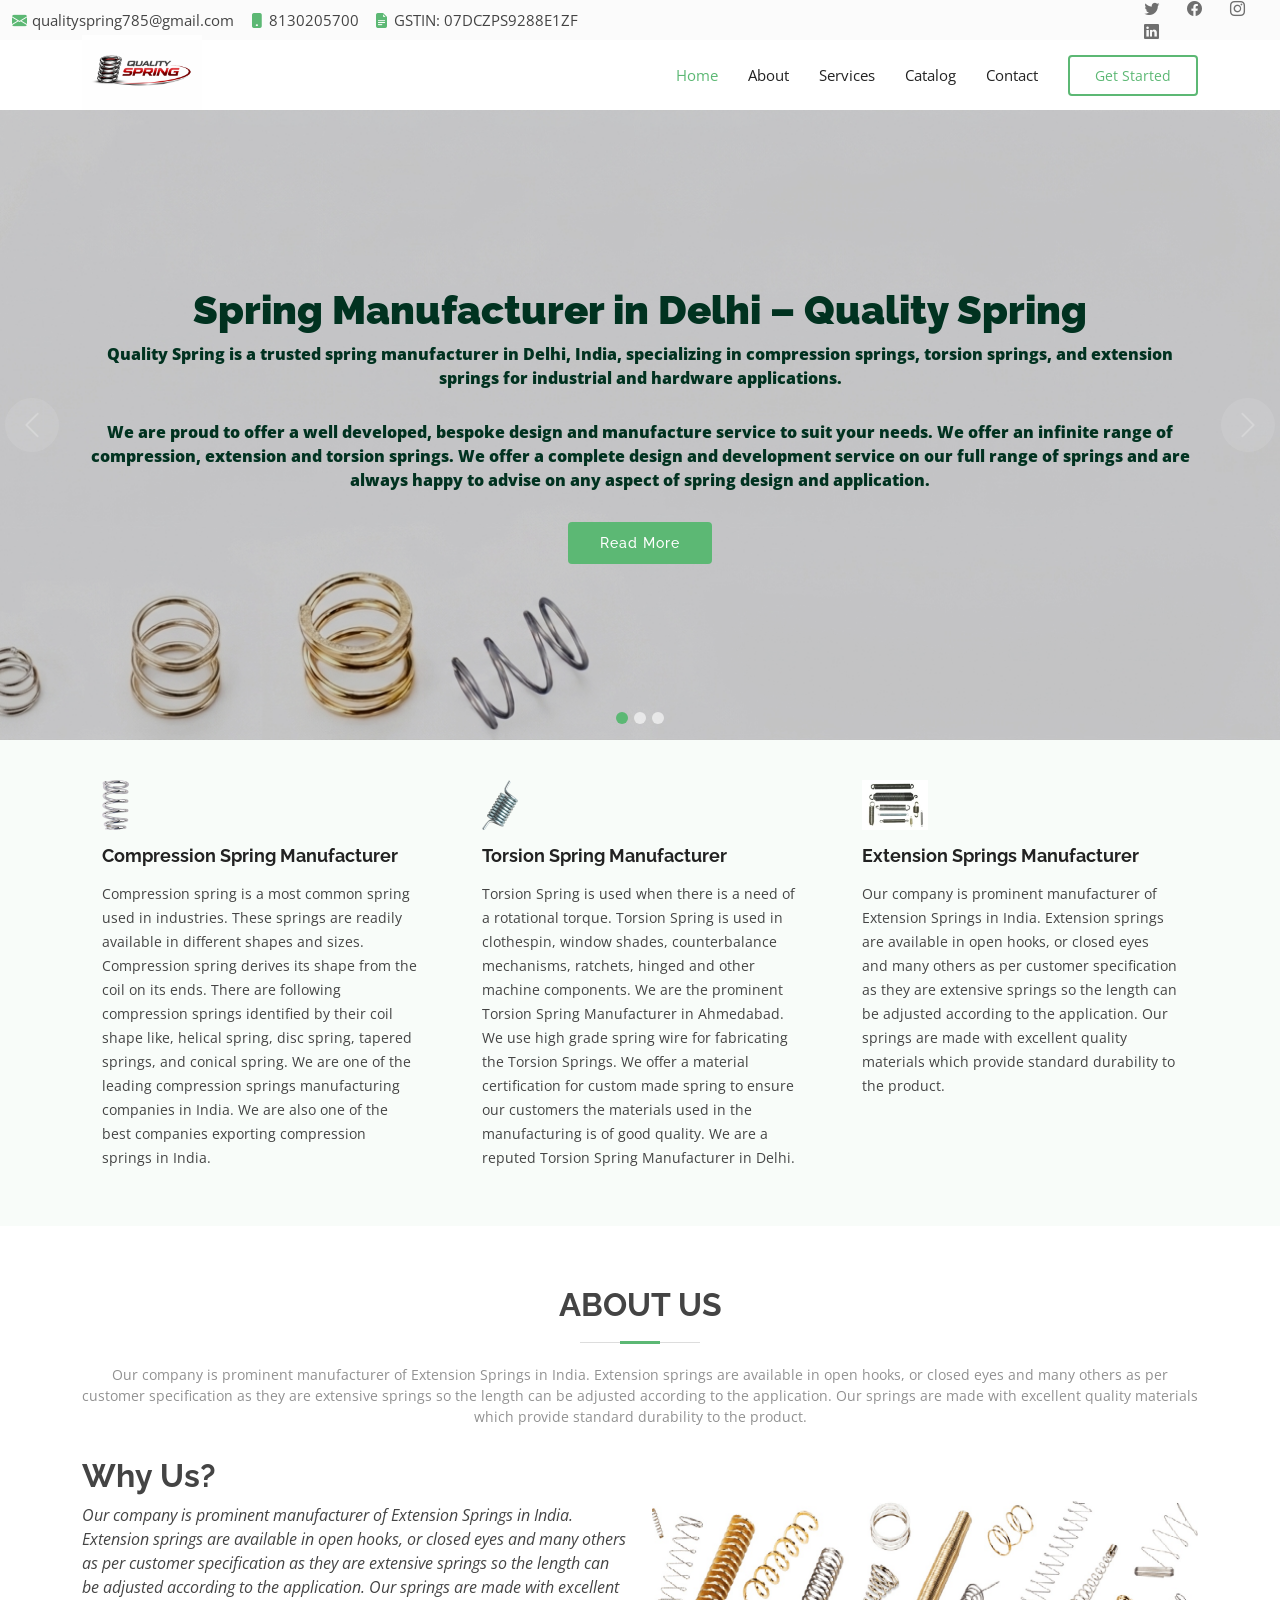
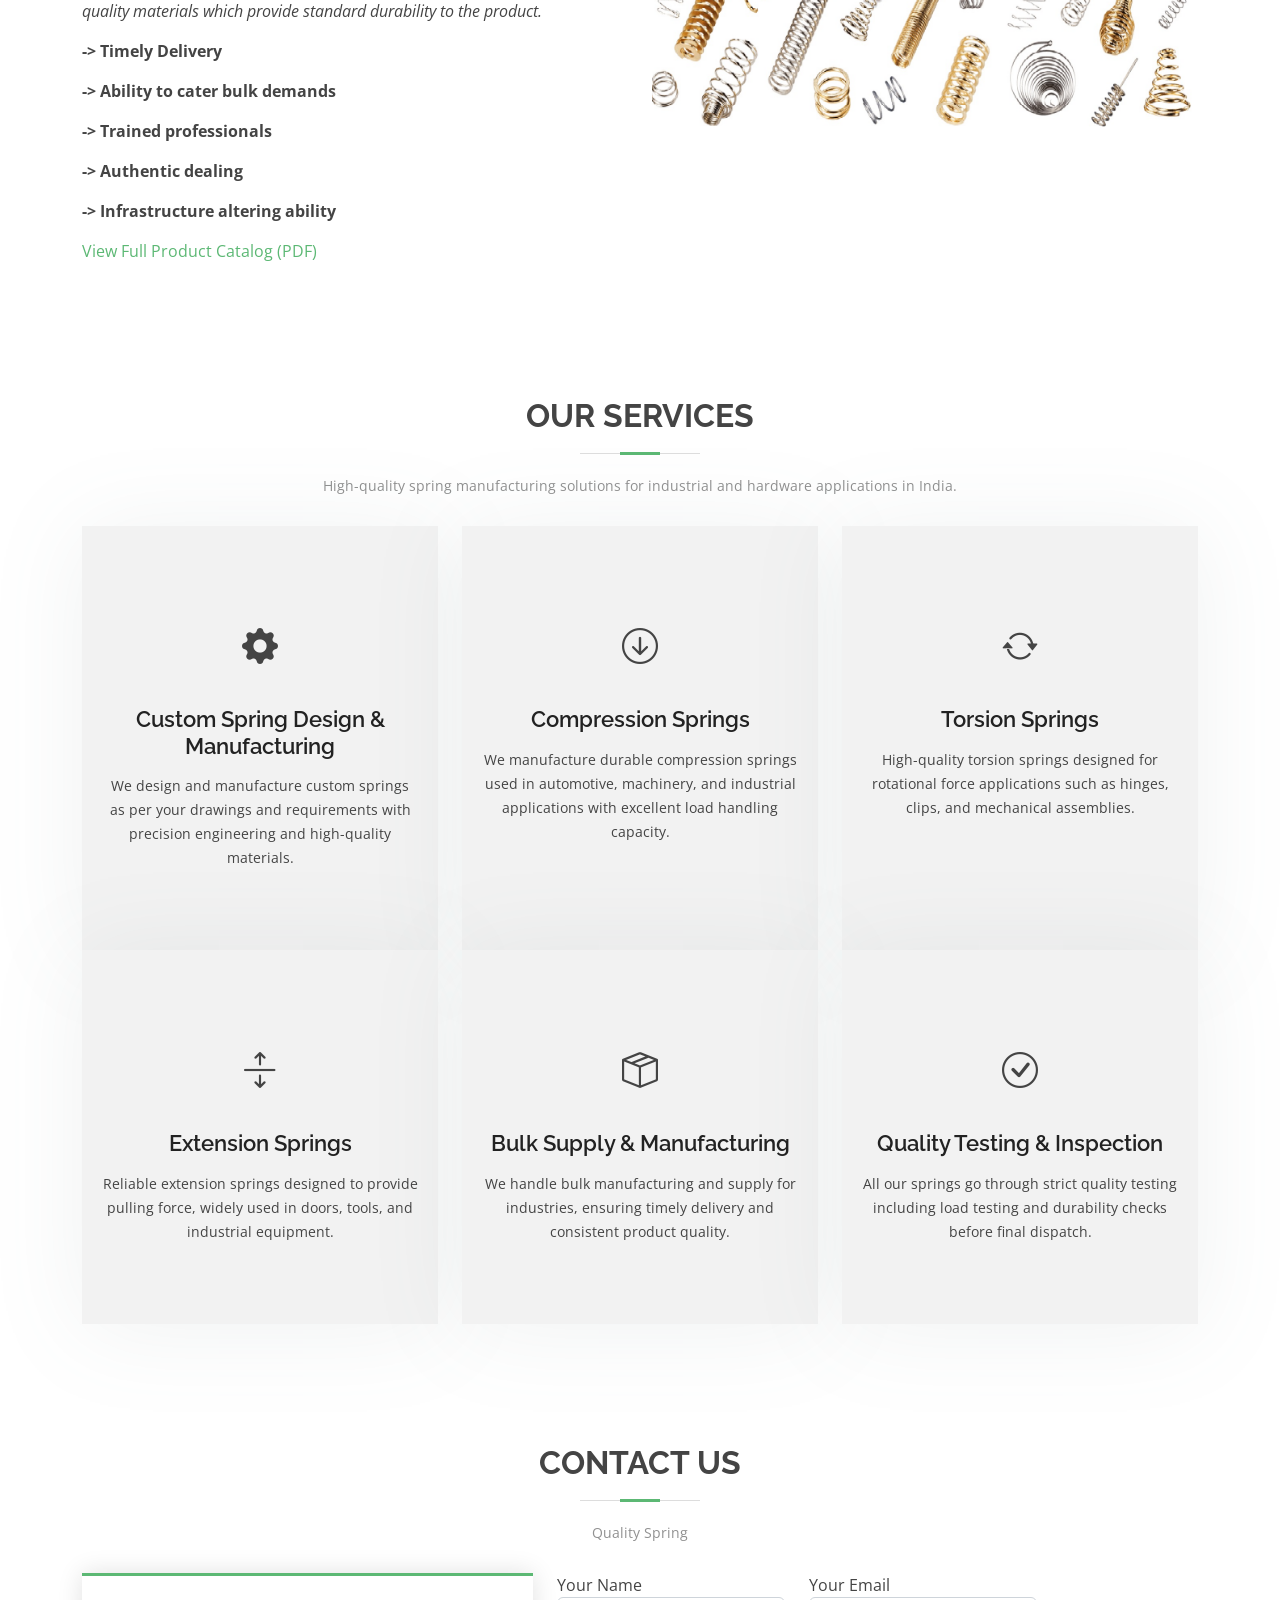
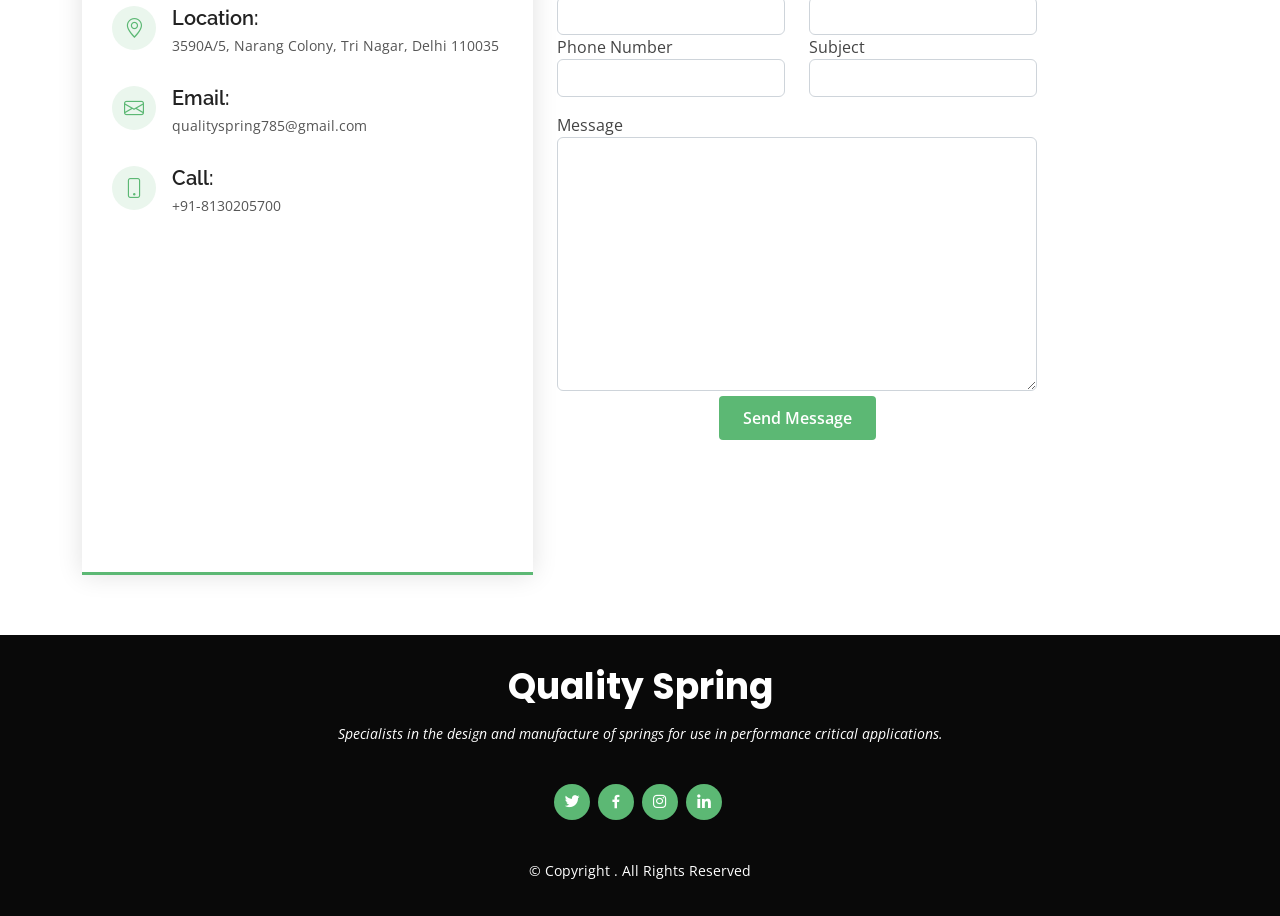
<file: index.html>
<!DOCTYPE html>
<html lang="en">

<head>
  <meta charset="utf-8">
  <meta content="width=device-width, initial-scale=1.0" name="viewport">
  <title>Spring Manufacturer in Delhi | Compression, Torsion & Extension Springs | Quality Spring</title>
  <meta name="description" content="Quality Spring is a leading spring manufacturer in Delhi, India. We manufacture compression springs, torsion springs, extension springs and industrial hardware with high quality and precision.">
  <meta name="keywords" content="spring manufacturer in Delhi, compression springs, torsion springs, extension springs, industrial springs India, hardware manufacturer, custom springs India">
  <!--<title>Quality Spring</title>
  <meta content="" name="description">
  <meta content="" name="keywords">
-->
  <!-- Favicons -->
  <link href="assets/img/logo5.png" rel="icon">
  <link href="assets/img/logo5.png" rel="apple-touch-icon">

  <!-- Google Fonts -->
  <link href="https://fonts.googleapis.com/css?family=Open+Sans:300,300i,400,400i,600,600i,700,700i|Raleway:300,300i,400,400i,500,500i,600,600i,700,700i|Poppins:300,300i,400,400i,500,500i,600,600i,700,700i" rel="stylesheet">

  <!-- Vendor CSS Files -->
  <link href="assets/vendor/animate.css/animate.min.css" rel="stylesheet">
  <link href="assets/vendor/bootstrap/css/bootstrap.min.css" rel="stylesheet">
  <link href="assets/vendor/bootstrap-icons/bootstrap-icons.css" rel="stylesheet">
  <link href="assets/vendor/boxicons/css/boxicons.min.css" rel="stylesheet">
  <link href="assets/vendor/glightbox/css/glightbox.min.css" rel="stylesheet">
  <link href="assets/vendor/swiper/swiper-bundle.min.css" rel="stylesheet">

  <!-- Template Main CSS File -->
  <link href="assets/css/style.css" rel="stylesheet">

  <!-- =======================================================
  * Template Name: Green - v4.10.0
  * Template URL: https://bootstrapmade.com/green-free-one-page-bootstrap-template/
  * Author: BootstrapMade.com
  * License: https://bootstrapmade.com/license/
  ======================================================== -->

  <style>
    /* GSTIN uses the same markup pattern (icon + link) as the email/phone entries above it,
       so it automatically picks up the same #topbar .contact-info a / i color rules
       from style.css instead of a custom (hard-to-read) color. */
    #topbar .gstin-text {
      pointer-events: none; /* it's informational, not a real link */
    }
    @media (max-width: 768px) {
      #topbar .bi-file-earmark-text-fill,
      #topbar .gstin-text {
        display: none;
      }
    }
  </style>
</head>

<body>

  <!-- ======= Top Bar ======= -->
  <section id="topbar" class="d-flex align-items-center">
    <div class="container d-flex justify-content-center justify-content-md-between">
		<div class="contact-info d-flex align-items-center">
		  <i class="bi bi-envelope-fill"></i>
		  <a href="mailto:qualityspring785@gmail.com">qualityspring785@gmail.com</a>

		  <i class="bi bi-phone-fill phone-icon"></i>
		  <a href="tel:+918130205700">8130205700</a>

		  <i class="bi bi-file-earmark-text-fill phone-icon"></i>
		  <a href="#contact" class="gstin-text">GSTIN: 07DCZPS9288E1ZF</a>
		</div>
	  
	<!--  <div class="contact-info d-flex align-items-center">
        <i class="bi bi-envelope-fill"></i><a href="mailto:qualityspring785@gmail.com">qualityspring785@gmail.com</a>
        <i class="bi bi-phone-fill phone-icon"></i> +91 8130205700 -->
      </div>
      <div class="social-links d-none d-md-block">
        <a href="#" class="twitter"><i class="bi bi-twitter"></i></a>
        <a href="https://www.facebook.com/profile.php?id=100089916626530" class="facebook"><i class="bi bi-facebook"></i></a>
        <a href="https://www.instagram.com/quality.spring/" class="instagram"><i class="bi bi-instagram"></i></a>
        <a href="https://www.linkedin.com/company/qualityspring/?utm_source=chatgpt.com" class="linkedin"><i class="bi bi-linkedin"></i></i></a>
      </div>
    </div>
  </section>

  <!-- ======= Header ======= -->
  <header id="header" class="d-flex align-items-center">
    <div class="container d-flex align-items-center">

      <h1 class="logo me-auto"><a href="index.html">
      <!-- Uncomment below if you prefer to use an image logo -->
       <a href="index.html" class="logo me-auto"><img src="assets/img/logo5.png" alt="" class="img-fluid">
		</a></h1>
      <nav id="navbar" class="navbar">
        <ul>
          <li><a class="nav-link scrollto active" href="#hero">Home</a></li>
          <li><a class="nav-link scrollto" href="#about">About</a></li>
          <li><a class="nav-link scrollto" href="#services">Services</a></li>
      <!--    <li><a class="nav-link scrollto " href="#portfolio">Portfolio</a></li>
          <li><a class="nav-link scrollto" href="#team">Team</a></li> -->
<!--          <li class="dropdown"><a href="#"><span>Drop Down</span> <i class="bi bi-chevron-down"></i></a>
            <ul>
               <li><a href="#">Drop Down 1</a></li>
             <li class="dropdown"><a href="#"><span>Deep Drop Down</span> <i class="bi bi-chevron-right"></i></a>
                <ul>
                  <li><a href="#">Deep Drop Down 1</a></li>
                  <li><a href="#">Deep Drop Down 2</a></li>
                  <li><a href="#">Deep Drop Down 3</a></li>
                  <li><a href="#">Deep Drop Down 4</a></li>
                  <li><a href="#">Deep Drop Down 5</a></li>
                </ul> 
              </li> 
              <li><a href="#">Drop Down 2</a></li>
              <li><a href="#">Drop Down 3</a></li>
              <li><a href="#">Drop Down 4</a></li>
            </ul>
          </li> -->
          <li><a class="nav-link scrollto" href="assets/pdf/Catalog_Quality_Spring.pdf" target="_blank" rel="noopener">Catalog</a></li>
          <li><a class="nav-link scrollto" href="#contact">Contact</a></li>
          <li><a class="getstarted scrollto" href="#about">Get Started</a></li>
        </ul>
        <i class="bi bi-list mobile-nav-toggle"></i>
      </nav><!-- .navbar -->

    </div>
  </header><!-- End Header -->

  <!-- ======= Hero Section ======= -->
  <section id="hero">
    <div id="heroCarousel" data-bs-interval="5000" class="carousel slide carousel-fade" data-bs-ride="carousel">

      <ol class="carousel-indicators" id="hero-carousel-indicators"></ol>

      <div class="carousel-inner" role="listbox">

        <!-- Slide 1 -->
        <div class="carousel-item active" style="background-image: url(assets/img/slide/slide-1.png)">
          <div class="carousel-container">
            <div class="container">
			  <h1 class="animate__animated animate__fadeInDown">
			    Spring Manufacturer in Delhi – <span>Quality Spring</span>
			  </h1>
              <!--<h2 class="animate__animated animate__fadeInDown">Welcome to <span>Quality Spring</span></h2> -->
              <p class="animate__animated animate__fadeInUp">
			    Quality Spring is a trusted spring manufacturer in Delhi, India, specializing in compression springs, torsion springs, and extension springs for industrial and hardware applications.
			  </p>
			<!--  <p class="animate__animated animate__fadeInUp">Specialists in the design and manufacture of springs for use in performance critical applications</p> -->
			  <p class="animate__animated animate__fadeInUp">We are proud to offer a well developed, bespoke design and manufacture service to suit your needs. We offer an infinite range of compression, extension and torsion springs. We offer a complete design and development service on our full range of springs and are always happy to advise on any aspect of spring design and application.</p>
              <a href="#about" class="btn-get-started animate__animated animate__fadeInUp scrollto">Read More</a>
            </div>
          </div>
        </div>

        <!-- Slide 2 -->
        <div class="carousel-item" style="background-image: url(assets/img/slide/slide-1.png)">
          <div class="carousel-container">
            <div class="container">
              <h2 class="animate__animated animate__fadeInDown">All Type of Springs Manufacturer In India</h2>
              <p class="animate__animated animate__fadeInUp">We are leading manufacturer of Compression Springs, Extension Springs, torsion springs are the primary industrial strings generally used in industries and other applications.</p>
              <a href="#about" class="btn-get-started animate__animated animate__fadeInUp scrollto">Read More</a>
            </div>
          </div>
        </div>

        <!-- Slide 3 -->
        <div class="carousel-item" style="background-image: url(assets/img/slide/slide-1.png)">
          <div class="carousel-container">
            <div class="container">
              <h2 class="animate__animated animate__fadeInDown">Our Product Collection</h2>
              <p class="animate__animated animate__fadeInUp">We are leading manufacturer and supplier of Compression Springs, Extension Springs, torsion springs are the primary industrial strings generally used in industries and other applications.</p>
              <a href="#about" class="btn-get-started animate__animated animate__fadeInUp scrollto">Read More</a>
            </div>
          </div>
        </div>

      </div>

      <a class="carousel-control-prev" href="#heroCarousel" role="button" data-bs-slide="prev">
        <span class="carousel-control-prev-icon bi bi-chevron-left" aria-hidden="true"></span>
      </a>

      <a class="carousel-control-next" href="#heroCarousel" role="button" data-bs-slide="next">
        <span class="carousel-control-next-icon bi bi-chevron-right" aria-hidden="true"></span>
      </a>

    </div>
  </section><!-- End Hero -->

  <main id="main">

    <!-- ======= Featured Services Section ======= -->
    <section id="featured-services" class="featured-services section-bg">
      <div class="container">

        <div class="row no-gutters">
          <div class="col-lg-4 col-md-6">
            <div class="icon-box">
              <div class="icon">
			  <img src="assets/img/clients/Compression_spring1.png" class="img-fluid" alt="">
			  </div>
              <h4 class="title"><a href="">Compression Spring Manufacturer</a></h4>
              <p class="description">Compression spring is a most common spring used in industries. These springs are readily available in different shapes and sizes. Compression spring derives its shape from the coil on its ends. There are following compression springs identified by their coil shape like, helical spring, disc spring, tapered springs, and conical spring. We are one of the leading compression springs manufacturing companies in India. We are also one of the best companies exporting compression springs in India.</p>
            </div>
          </div>
          <div class="col-lg-4 col-md-6">
            <div class="icon-box">
              <div class="icon">
			  <img src="assets/img/clients/Torsion_Spring.png" class="img-fluid" alt="">
			  </div>
              <h4 class="title"><a href="">Torsion Spring Manufacturer</a></h4>
              <p class="description">Torsion Spring is used when there is a need of a rotational torque. Torsion Spring is used in clothespin, window shades, counterbalance mechanisms, ratchets, hinged and other machine components. We are the prominent Torsion Spring Manufacturer in Ahmedabad. We use high grade spring wire for fabricating the Torsion Springs. We offer a material certification for custom made spring to ensure our customers the materials used in the manufacturing is of good quality. We are a reputed Torsion Spring Manufacturer in Delhi.</p>
            </div>
          </div>
          <div class="col-lg-4 col-md-6">
            <div class="icon-box">
              <div class="icon">
			  <img src="assets/img/clients/extension-springs.png" class="img-fluid" alt="">
			 </div> 
              <h4 class="title"><a href="">Extension Springs Manufacturer</a></h4>
              <p class="description">Our company is prominent manufacturer of Extension Springs in India. Extension springs are available in open hooks, or closed eyes and many others as per customer specification as they are extensive springs so the length can be adjusted according to the application. Our springs are made with excellent quality materials which provide standard durability to the product.</p>
            </div>
          </div>
        </div>

      </div>
    </section><!-- End Featured Services Section -->

    <!-- ======= About Us Section ======= -->
    <section id="about" class="about">
      <div class="container">

        <div class="section-title">
          <h2>About Us</h2>
          <p>Our company is prominent manufacturer of Extension Springs in India. Extension springs are available in open hooks, or closed eyes and many others as per customer specification as they are extensive springs so the length can be adjusted according to the application. Our springs are made with excellent quality materials which provide standard durability to the product.</p>
        </div>

        <div class="row">
          <div class="col-lg-6 order-1 order-lg-2">
            <img src="assets/img/clients/Qualityspring.png" class="img-fluid" alt="">
          </div>
          <div class="col-lg-6 pt-4 pt-lg-0 order-2 order-lg-1 content">
            <h2><b>Why Us?</b></h2>
            <p class="fst-italic">
              Our company is prominent manufacturer of Extension Springs in India. Extension springs are available in open hooks, or closed eyes and many others as per customer specification as they are extensive springs so the length can be adjusted according to the application. Our springs are made with excellent quality materials which provide standard durability to the product.
            </p>
			<p><b> -> Timely Delivery </b></p>
			<p><b> -> Ability to cater bulk demands </b></p>
			<p><b> -> Trained professionals </b></p>
			<p><b> -> Authentic dealing </b></p>
			<p><b> -> Infrastructure altering ability </b></p>
			<p><a href="assets/pdf/Catalog_Quality_Spring.pdf" target="_blank" rel="noopener" class="btn-get-started">View Full Product Catalog (PDF)</a></p>
<!--            <ul>
              <li><i class="bi bi-check-circled"></i> Ullamco laboris nisi ut aliquip ex ea commodo consequat.</li>
              <li><i class="bi bi-check-circled"></i> Duis aute irure dolor in reprehenderit in voluptate velit.</li>
              <li><i class="bi bi-check-circled"></i> Ullamco laboris nisi ut aliquip ex ea commodo consequat. Duis aute irure dolor in reprehenderit in voluptate trideta storacalaperda mastiro dolore eu fugiat nulla pariatur.</li>
            </ul>
            <p>
              Ullamco laboris nisi ut aliquip ex ea commodo consequat. Duis aute irure dolor in reprehenderit in voluptate
              velit esse cillum dolore eu fugiat nulla pariatur. Excepteur sint occaecat cupidatat non proident, sunt in
              culpa qui officia deserunt mollit anim id est laborum
            </p> -->
          </div>
        </div>

      </div> 
    </section><!-- End About Us Section -->

	<section id="services" class="services">
	  <div class="container">

		<div class="section-title">
		  <h2>Our Services</h2>
		  <p>High-quality spring manufacturing solutions for industrial and hardware applications in India.</p>
		</div>

		<div class="row">

		  <!-- Service 1 -->
		  <div class="col-lg-4 col-md-6 d-flex align-items-stretch">
			<div class="icon-box">
			  <div class="icon"><i class="bi bi-gear-fill"></i></div>
			  <h4><a href="">Custom Spring Design & Manufacturing</a></h4>
			  <p>We design and manufacture custom springs as per your drawings and requirements with precision engineering and high-quality materials.</p>
			</div>
		  </div>

		  <!-- Service 2 -->
		  <div class="col-lg-4 col-md-6 d-flex align-items-stretch">
			<div class="icon-box">
			  <div class="icon"><i class="bi bi-arrow-down-circle"></i></div>
			  <h4><a href="">Compression Springs</a></h4>
			  <p>We manufacture durable compression springs used in automotive, machinery, and industrial applications with excellent load handling capacity.</p>
			</div>
		  </div>

		  <!-- Service 3 -->
		  <div class="col-lg-4 col-md-6 d-flex align-items-stretch">
			<div class="icon-box">
			  <div class="icon"><i class="bi bi-arrow-repeat"></i></div>
			  <h4><a href="">Torsion Springs</a></h4>
			  <p>High-quality torsion springs designed for rotational force applications such as hinges, clips, and mechanical assemblies.</p>
			</div>
		  </div>

		  <!-- Service 4 -->
		  <div class="col-lg-4 col-md-6 d-flex align-items-stretch">
			<div class="icon-box">
			  <div class="icon"><i class="bi bi-arrows-expand"></i></div>
			  <h4><a href="">Extension Springs</a></h4>
			  <p>Reliable extension springs designed to provide pulling force, widely used in doors, tools, and industrial equipment.</p>
			</div>
		  </div>

		  <!-- Service 5 -->
		  <div class="col-lg-4 col-md-6 d-flex align-items-stretch">
			<div class="icon-box">
			  <div class="icon"><i class="bi bi-box-seam"></i></div>
			  <h4><a href="">Bulk Supply & Manufacturing</a></h4>
			  <p>We handle bulk manufacturing and supply for industries, ensuring timely delivery and consistent product quality.</p>
			</div>
		  </div>

		  <!-- Service 6 -->
		  <div class="col-lg-4 col-md-6 d-flex align-items-stretch">
			<div class="icon-box">
			  <div class="icon"><i class="bi bi-check-circle"></i></div>
			  <h4><a href="">Quality Testing & Inspection</a></h4>
			  <p>All our springs go through strict quality testing including load testing and durability checks before final dispatch.</p>
			</div>
		  </div>

		</div>

	  </div>
	</section>

    <!-- ======= Contact Section ======= -->
    <section id="contact" class="contact">
      <div class="container">

        <div class="section-title">
          <h2>Contact Us</h2>
          <p>Quality Spring</p>
        </div>

        <div class="row">

          <div class="col-lg-5 d-flex align-items-stretch">
            <div class="info">
              <div class="address">
                <i class="bi bi-geo-alt"></i>
                <h4>Location:</h4>
                <p>3590A/5, Narang Colony, Tri Nagar, Delhi 110035</p>
              </div>
              <div class="email">
                <i class="bi bi-envelope"></i>
                <h4>Email:</h4>
                <p>qualityspring785@gmail.com</p>
              </div>

              <div class="phone">
                <i class="bi bi-phone"></i>
                <h4>Call:</h4>
                <p>+91-8130205700 </p>
              </div>
				<iframe src="https://www.google.com/maps/embed?pb=!1m18!1m12!1m3!1d3500.3140204269994!2d77.1610218!3d28.680251700000003!2m3!1f0!2f0!3f0!3m2!1i1024!2i768!4f13.1!3m3!1m2!1s0x390d03199e4e0ba5%3A0x4e730f885d35d4b5!2sQuality%20Spring!5e0!3m2!1sen!2sin!4v1675606052181!5m2!1sen!2sin" frameborder="0" style="border:0; width: 100%; height: 290px;" allowfullscreen></iframe>
            </div>

          </div>
		  
			<div class="col-lg-7 mt-5 mt-lg-0 d-flex align-items-stretch">
			  <form action="https://formspree.io/f/xojkbobb" method="post" role="form" id="contactForm">
				<div class="row">
				  <div class="form-group col-md-6">
					<label for="name">Your Name</label>
					<input type="text" name="name" class="form-control" id="name" required>
				  </div>
				  <div class="form-group col-md-6 mt-3 mt-md-0">
					<label for="email">Your Email</label>
					<input type="email" class="form-control" name="email" id="email" required>
				  </div>
				</div>
				<div class="row">
				  <div class="form-group col-md-6">
					<label for="phone">Phone Number</label>
					<input type="tel" class="form-control" name="phone" id="phone" required>
				  </div>
				  <div class="form-group col-md-6 mt-3 mt-md-0">
					<label for="subject">Subject</label>
					<input type="text" class="form-control" name="subject" id="subject" required>
				  </div>
				</div>
				<div class="form-group mt-3">
				  <label for="message">Message</label>
				  <textarea class="form-control" name="message" rows="10" required></textarea>
				</div>
				<div class="text-center">
				  <button type="submit" class="btn-submit">Send Message</button>
				</div>
			  </form>
			</div>


        </div>

      </div>
    </section><!-- End Contact Section -->

  </main><!-- End #main -->
  <!-- ======= Footer ======= -->
  <footer id="footer">
    <div class="container">
      <h3>Quality Spring</h3>
      <p>Specialists in the design and manufacture of springs for use in performance critical applications.</p>
      <div class="social-links">
        <a href="#" class="twitter"><i class="bx bxl-twitter"></i></a>
        <a href="https://www.facebook.com/profile.php?id=100089916626530" class="facebook"><i class="bx bxl-facebook"></i></a>
        <a href="https://www.instagram.com/quality.spring/" class="instagram"><i class="bx bxl-instagram"></i></a>
        <a href="https://www.linkedin.com/company/qualityspring/?utm_source=chatgpt.com" class="linkedin"><i class="bx bxl-linkedin"></i></a>
      </div>
      <div class="copyright">
        &copy; Copyright <strong></strong>. All Rights Reserved
      </div>
    </div>
  </footer><!-- End Footer -->

  <a href="#" class="back-to-top d-flex align-items-center justify-content-center"><i class="bi bi-arrow-up-short"></i></a>

  <!-- Vendor JS Files -->
  <script src="assets/vendor/bootstrap/js/bootstrap.bundle.min.js"></script>
  <script src="assets/vendor/glightbox/js/glightbox.min.js"></script>
  <script src="assets/vendor/isotope-layout/isotope.pkgd.min.js"></script>
  <script src="assets/vendor/swiper/swiper-bundle.min.js"></script>
  <script src="assets/vendor/php-email-form/validate.js"></script>

  <!-- Template Main JS File -->
  <script src="assets/js/main.js"></script>

</body>

</html>
</file>
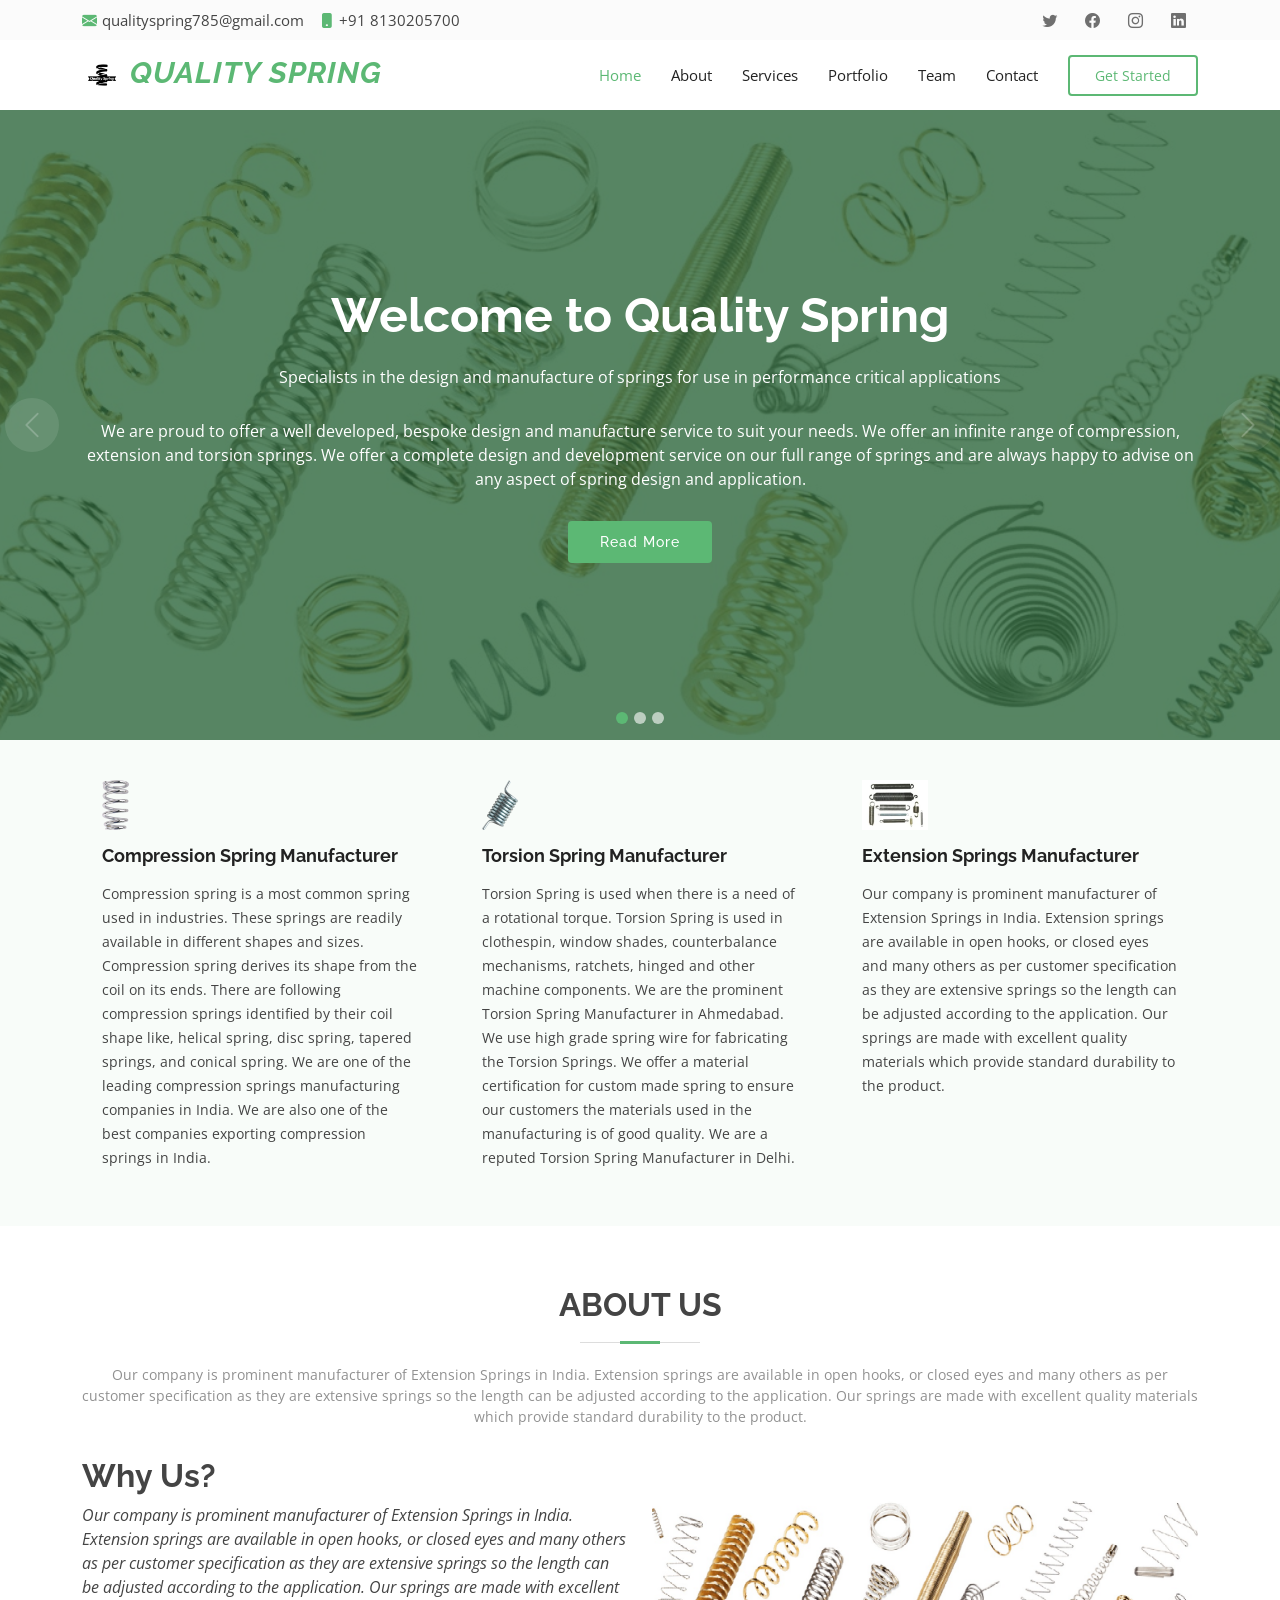
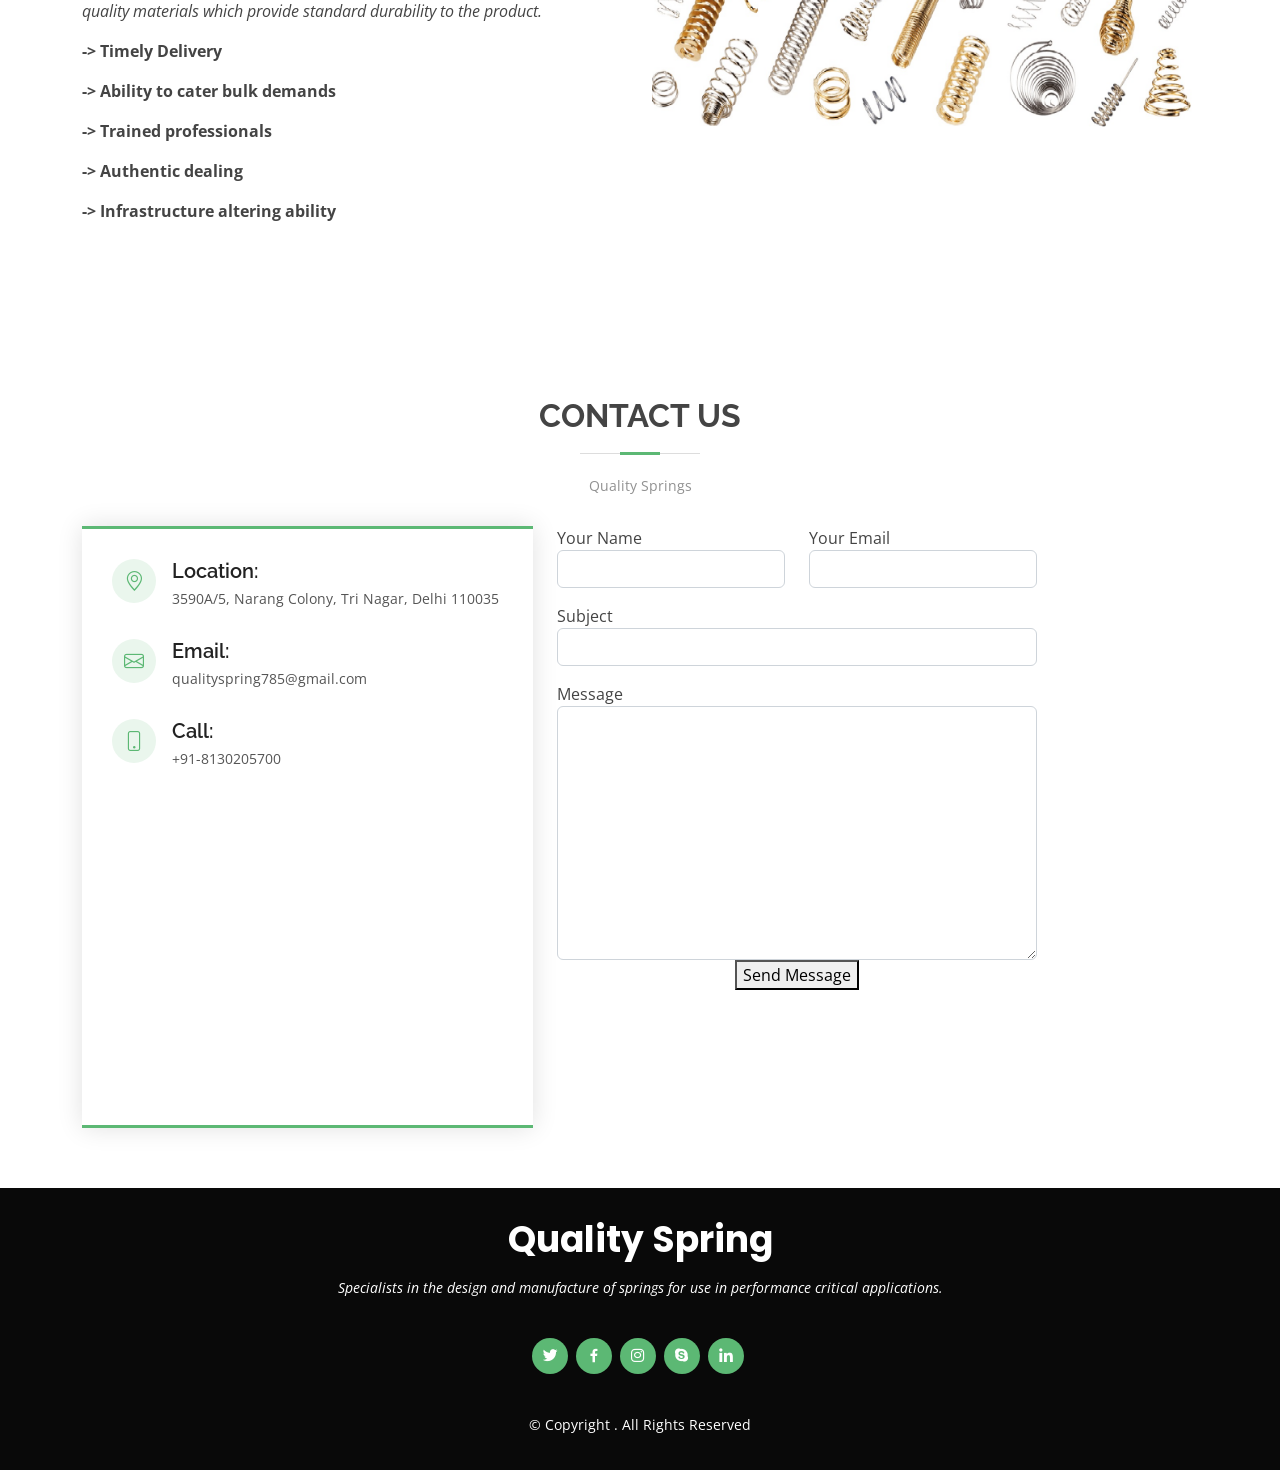
<file: public/index.html>
<!DOCTYPE html>
<html lang="en">

<head>
  <meta charset="utf-8">
  <meta content="width=device-width, initial-scale=1.0" name="viewport">

  <title>Quality Spring</title>
  <meta content="" name="description">
  <meta content="" name="keywords">

  <!-- Favicons -->
  <link href="assets/img/favicon.png" rel="icon">
  <link href="assets/img/apple-touch-icon.png" rel="apple-touch-icon">

  <!-- Google Fonts -->
  <link href="https://fonts.googleapis.com/css?family=Open+Sans:300,300i,400,400i,600,600i,700,700i|Raleway:300,300i,400,400i,500,500i,600,600i,700,700i|Poppins:300,300i,400,400i,500,500i,600,600i,700,700i" rel="stylesheet">

  <!-- Vendor CSS Files -->
  <link href="assets/vendor/animate.css/animate.min.css" rel="stylesheet">
  <link href="assets/vendor/bootstrap/css/bootstrap.min.css" rel="stylesheet">
  <link href="assets/vendor/bootstrap-icons/bootstrap-icons.css" rel="stylesheet">
  <link href="assets/vendor/boxicons/css/boxicons.min.css" rel="stylesheet">
  <link href="assets/vendor/glightbox/css/glightbox.min.css" rel="stylesheet">
  <link href="assets/vendor/swiper/swiper-bundle.min.css" rel="stylesheet">

  <!-- Template Main CSS File -->
  <link href="assets/css/style.css" rel="stylesheet">

  <!-- =======================================================
  * Template Name: Green - v4.10.0
  * Template URL: https://bootstrapmade.com/green-free-one-page-bootstrap-template/
  * Author: BootstrapMade.com
  * License: https://bootstrapmade.com/license/
  ======================================================== -->
</head>

<body>

  <!-- ======= Top Bar ======= -->
  <section id="topbar" class="d-flex align-items-center">
    <div class="container d-flex justify-content-center justify-content-md-between">
      <div class="contact-info d-flex align-items-center">
        <i class="bi bi-envelope-fill"></i><a href="mailto:qualityspring785@gmail.com">qualityspring785@gmail.com</a>
        <i class="bi bi-phone-fill phone-icon"></i> +91 8130205700
      </div>
      <div class="social-links d-none d-md-block">
        <a href="#" class="twitter"><i class="bi bi-twitter"></i></a>
        <a href="#" class="facebook"><i class="bi bi-facebook"></i></a>
        <a href="#" class="instagram"><i class="bi bi-instagram"></i></a>
        <a href="#" class="linkedin"><i class="bi bi-linkedin"></i></i></a>
      </div>
    </div>
  </section>

  <!-- ======= Header ======= -->
  <header id="header" class="d-flex align-items-center">
    <div class="container d-flex align-items-center">

      <h1 class="logo me-auto"><a href="index.html">
      <!-- Uncomment below if you prefer to use an image logo -->
       <a href="index.html" class="logo me-auto"><img src="assets/img/favicon2.png" alt="" class="img-fluid">
		<i>Quality Spring</i></a></h1>
      <nav id="navbar" class="navbar">
        <ul>
          <li><a class="nav-link scrollto active" href="#hero">Home</a></li>
          <li><a class="nav-link scrollto" href="#about">About</a></li>
          <li><a class="nav-link scrollto" href="#services">Services</a></li>
          <li><a class="nav-link scrollto " href="#portfolio">Portfolio</a></li>
          <li><a class="nav-link scrollto" href="#team">Team</a></li>
<!--          <li class="dropdown"><a href="#"><span>Drop Down</span> <i class="bi bi-chevron-down"></i></a>
            <ul>
               <li><a href="#">Drop Down 1</a></li>
             <li class="dropdown"><a href="#"><span>Deep Drop Down</span> <i class="bi bi-chevron-right"></i></a>
                <ul>
                  <li><a href="#">Deep Drop Down 1</a></li>
                  <li><a href="#">Deep Drop Down 2</a></li>
                  <li><a href="#">Deep Drop Down 3</a></li>
                  <li><a href="#">Deep Drop Down 4</a></li>
                  <li><a href="#">Deep Drop Down 5</a></li>
                </ul> 
              </li> 
              <li><a href="#">Drop Down 2</a></li>
              <li><a href="#">Drop Down 3</a></li>
              <li><a href="#">Drop Down 4</a></li>
            </ul>
          </li> -->
          <li><a class="nav-link scrollto" href="#contact">Contact</a></li>
          <li><a class="getstarted scrollto" href="#about">Get Started</a></li>
        </ul>
        <i class="bi bi-list mobile-nav-toggle"></i>
      </nav><!-- .navbar -->

    </div>
  </header><!-- End Header -->

  <!-- ======= Hero Section ======= -->
  <section id="hero">
    <div id="heroCarousel" data-bs-interval="5000" class="carousel slide carousel-fade" data-bs-ride="carousel">

      <ol class="carousel-indicators" id="hero-carousel-indicators"></ol>

      <div class="carousel-inner" role="listbox">

        <!-- Slide 1 -->
        <div class="carousel-item active" style="background-image: url(assets/img/slide/slide-1.jpg)">
          <div class="carousel-container">
            <div class="container">
              <h2 class="animate__animated animate__fadeInDown">Welcome to <span>Quality Spring</span></h2>
              <p class="animate__animated animate__fadeInUp">Specialists in the design and manufacture of springs for use in performance critical applications</p>
			  <p class="animate__animated animate__fadeInUp">We are proud to offer a well developed, bespoke design and manufacture service to suit your needs. We offer an infinite range of compression, extension and torsion springs. We offer a complete design and development service on our full range of springs and are always happy to advise on any aspect of spring design and application.</p>
              <a href="#about" class="btn-get-started animate__animated animate__fadeInUp scrollto">Read More</a>
            </div>
          </div>
        </div>

        <!-- Slide 2 -->
        <div class="carousel-item" style="background-image: url(assets/img/slide/slide-2.jpg)">
          <div class="carousel-container">
            <div class="container">
              <h2 class="animate__animated animate__fadeInDown">All Type of Springs Manufacturer In India</h2>
              <p class="animate__animated animate__fadeInUp">We are leading manufacturer of Compression Springs, Extension Springs, torsion springs are the primary industrial strings generally used in industries and other applications.</p>
              <a href="#about" class="btn-get-started animate__animated animate__fadeInUp scrollto">Read More</a>
            </div>
          </div>
        </div>

        <!-- Slide 3 -->
        <div class="carousel-item" style="background-image: url(assets/img/slide/slide-3.jpg)">
          <div class="carousel-container">
            <div class="container">
              <h2 class="animate__animated animate__fadeInDown">Our Product Collection</h2>
              <p class="animate__animated animate__fadeInUp">We are leading manufacturer and supplier of Compression Springs, Extension Springs, torsion springs are the primary industrial strings generally used in industries and other applications.</p>
              <a href="#about" class="btn-get-started animate__animated animate__fadeInUp scrollto">Read More</a>
            </div>
          </div>
        </div>

      </div>

      <a class="carousel-control-prev" href="#heroCarousel" role="button" data-bs-slide="prev">
        <span class="carousel-control-prev-icon bi bi-chevron-left" aria-hidden="true"></span>
      </a>

      <a class="carousel-control-next" href="#heroCarousel" role="button" data-bs-slide="next">
        <span class="carousel-control-next-icon bi bi-chevron-right" aria-hidden="true"></span>
      </a>

    </div>
  </section><!-- End Hero -->

  <main id="main">

    <!-- ======= Featured Services Section ======= -->
    <section id="featured-services" class="featured-services section-bg">
      <div class="container">

        <div class="row no-gutters">
          <div class="col-lg-4 col-md-6">
            <div class="icon-box">
              <div class="icon">
			  <img src="assets/img/clients/Compression_spring1.png" class="img-fluid" alt="">
			  </div>
              <h4 class="title"><a href="">Compression Spring Manufacturer</a></h4>
              <p class="description">Compression spring is a most common spring used in industries. These springs are readily available in different shapes and sizes. Compression spring derives its shape from the coil on its ends. There are following compression springs identified by their coil shape like, helical spring, disc spring, tapered springs, and conical spring. We are one of the leading compression springs manufacturing companies in India. We are also one of the best companies exporting compression springs in India.</p>
            </div>
          </div>
          <div class="col-lg-4 col-md-6">
            <div class="icon-box">
              <div class="icon">
			  <img src="assets/img/clients/Torsion_Spring.png" class="img-fluid" alt="">
			  </div>
              <h4 class="title"><a href="">Torsion Spring Manufacturer</a></h4>
              <p class="description">Torsion Spring is used when there is a need of a rotational torque. Torsion Spring is used in clothespin, window shades, counterbalance mechanisms, ratchets, hinged and other machine components. We are the prominent Torsion Spring Manufacturer in Ahmedabad. We use high grade spring wire for fabricating the Torsion Springs. We offer a material certification for custom made spring to ensure our customers the materials used in the manufacturing is of good quality. We are a reputed Torsion Spring Manufacturer in Delhi.</p>
            </div>
          </div>
          <div class="col-lg-4 col-md-6">
            <div class="icon-box">
              <div class="icon">
			  <img src="assets/img/clients/extension-springs.png" class="img-fluid" alt="">
			 </div> 
              <h4 class="title"><a href="">Extension Springs Manufacturer</a></h4>
              <p class="description">Our company is prominent manufacturer of Extension Springs in India. Extension springs are available in open hooks, or closed eyes and many others as per customer specification as they are extensive springs so the length can be adjusted according to the application. Our springs are made with excellent quality materials which provide standard durability to the product.</p>
            </div>
          </div>
        </div>

      </div>
    </section><!-- End Featured Services Section -->

    <!-- ======= About Us Section ======= -->
    <section id="about" class="about">
      <div class="container">

        <div class="section-title">
          <h2>About Us</h2>
          <p>Our company is prominent manufacturer of Extension Springs in India. Extension springs are available in open hooks, or closed eyes and many others as per customer specification as they are extensive springs so the length can be adjusted according to the application. Our springs are made with excellent quality materials which provide standard durability to the product.</p>
        </div>

        <div class="row">
          <div class="col-lg-6 order-1 order-lg-2">
            <img src="assets/img/clients/Qualityspring.png" class="img-fluid" alt="">
          </div>
          <div class="col-lg-6 pt-4 pt-lg-0 order-2 order-lg-1 content">
            <h2><b>Why Us?</b></h2>
            <p class="fst-italic">
              Our company is prominent manufacturer of Extension Springs in India. Extension springs are available in open hooks, or closed eyes and many others as per customer specification as they are extensive springs so the length can be adjusted according to the application. Our springs are made with excellent quality materials which provide standard durability to the product.
            </p>
			<p><b> -> Timely Delivery </b></p>
			<p><b> -> Ability to cater bulk demands </b></p>
			<p><b> -> Trained professionals </b></p>
			<p><b> -> Authentic dealing </b></p>
			<p><b> -> Infrastructure altering ability </b></p>
<!--            <ul>
              <li><i class="bi bi-check-circled"></i> Ullamco laboris nisi ut aliquip ex ea commodo consequat.</li>
              <li><i class="bi bi-check-circled"></i> Duis aute irure dolor in reprehenderit in voluptate velit.</li>
              <li><i class="bi bi-check-circled"></i> Ullamco laboris nisi ut aliquip ex ea commodo consequat. Duis aute irure dolor in reprehenderit in voluptate trideta storacalaperda mastiro dolore eu fugiat nulla pariatur.</li>
            </ul>
            <p>
              Ullamco laboris nisi ut aliquip ex ea commodo consequat. Duis aute irure dolor in reprehenderit in voluptate
              velit esse cillum dolore eu fugiat nulla pariatur. Excepteur sint occaecat cupidatat non proident, sunt in
              culpa qui officia deserunt mollit anim id est laborum
            </p> -->
          </div>
        </div>

      </div> 
    </section><!-- End About Us Section -->

    <!-- ======= Why Us Section ======= -->
<!--    <section id="why-us" class="why-us">
      <div class="container">

        <div class="row no-gutters">

          <div class="col-lg-4 col-md-6 content-item">
            <span>01</span>
            <h4>Lorem Ipsum</h4>
            <p>Ulamco laboris nisi ut aliquip ex ea commodo consequat. Et consectetur ducimus vero placeat</p>
          </div>

          <div class="col-lg-4 col-md-6 content-item">
            <span>02</span>
            <h4>Repellat Nihil</h4>
            <p>Dolorem est fugiat occaecati voluptate velit esse. Dicta veritatis dolor quod et vel dire leno para dest</p>
          </div>

          <div class="col-lg-4 col-md-6 content-item">
            <span>03</span>
            <h4> Ad ad velit qui</h4>
            <p>Molestiae officiis omnis illo asperiores. Aut doloribus vitae sunt debitis quo vel nam quis</p>
          </div>

          <div class="col-lg-4 col-md-6 content-item">
            <span>04</span>
            <h4>Repellendus molestiae</h4>
            <p>Inventore quo sint a sint rerum. Distinctio blanditiis deserunt quod soluta quod nam mider lando casa</p>
          </div>

          <div class="col-lg-4 col-md-6 content-item">
            <span>05</span>
            <h4>Sapiente Magnam</h4>
            <p>Vitae dolorem in deleniti ipsum omnis tempore voluptatem. Qui possimus est repellendus est quibusdam</p>
          </div>

          <div class="col-lg-4 col-md-6 content-item">
            <span>06</span>
            <h4>Facilis Impedit</h4>
            <p>Quis eum numquam veniam ea voluptatibus voluptas. Excepturi aut nostrum repudiandae voluptatibus corporis sequi</p>
          </div>

        </div>

      </div>
    </section>-->
	<!-- End Why Us Section -->

    <!-- ======= Our Clients Section ======= -->
 <!--   <section id="clients" class="clients">
      <div class="container">

        <div class="section-title">
          <h2>Our Clients</h2>
          <p>Magnam dolores commodi suscipit. Necessitatibus eius consequatur ex aliquid fuga eum quidem. Sit sint consectetur velit. Quisquam quos quisquam cupiditate. Et nemo qui impedit suscipit alias ea. Quia fugiat sit in iste officiis commodi quidem hic quas.</p>
        </div>

        <div class="clients-slider swiper">
          <div class="swiper-wrapper align-items-center">
            <div class="swiper-slide"><img src="assets/img/clients/client-1.png" class="img-fluid" alt=""></div>
            <div class="swiper-slide"><img src="assets/img/clients/client-2.png" class="img-fluid" alt=""></div>
            <div class="swiper-slide"><img src="assets/img/clients/client-3.png" class="img-fluid" alt=""></div>
            <div class="swiper-slide"><img src="assets/img/clients/client-4.png" class="img-fluid" alt=""></div>
            <div class="swiper-slide"><img src="assets/img/clients/client-5.png" class="img-fluid" alt=""></div>
            <div class="swiper-slide"><img src="assets/img/clients/client-6.png" class="img-fluid" alt=""></div>
            <div class="swiper-slide"><img src="assets/img/clients/client-7.png" class="img-fluid" alt=""></div>
            <div class="swiper-slide"><img src="assets/img/clients/client-8.png" class="img-fluid" alt=""></div>
          </div>
          <div class="swiper-pagination"></div>
        </div>

      </div>
    </section> -->
	<!-- End Our Clients Section -->

    <!-- ======= Services Section ======= -->
<!--    <section id="services" class="services">
      <div class="container">

        <div class="section-title">
          <h2>Services</h2>
          <p>Magnam dolores commodi suscipit. Necessitatibus eius consequatur ex aliquid fuga eum quidem. Sit sint consectetur velit. Quisquam quos quisquam cupiditate. Et nemo qui impedit suscipit alias ea. Quia fugiat sit in iste officiis commodi quidem hic quas.</p>
        </div>

        <div class="row">
          <div class="col-lg-4 col-md-6 d-flex align-items-stretch" data-aos="zoom-in" data-aos-delay="100">
            <div class="icon-box iconbox-blue">
              <div class="icon">
                <svg width="100" height="100" viewBox="0 0 600 600" xmlns="http://www.w3.org/2000/svg">
                  <path stroke="none" stroke-width="0" fill="#f5f5f5" d="M300,521.0016835830174C376.1290562159157,517.8887921683347,466.0731472004068,529.7835943286574,510.70327084640275,468.03025145048787C554.3714126377745,407.6079735673963,508.03601936045806,328.9844924480964,491.2728898941984,256.3432110539036C474.5976632858925,184.082847569629,479.9380746630129,96.60480741107993,416.23090153303,58.64404602377083C348.86323505073057,18.502131276798302,261.93793281208167,40.57373210992963,193.5410806939664,78.93577620505333C130.42746243093433,114.334589627462,98.30271207620316,179.96522072025542,76.75703585869454,249.04625023123273C51.97151888228291,328.5150500222984,13.704378332031375,421.85034740162234,66.52175969318436,486.19268352777647C119.04800174914682,550.1803526380478,217.28368757567262,524.383925680826,300,521.0016835830174"></path>
                </svg>
                <i class="bx bxl-dribbble"></i>
              </div>
              <h4><a href="">Lorem Ipsum</a></h4>
              <p>Voluptatum deleniti atque corrupti quos dolores et quas molestias excepturi</p>
            </div>
          </div>

          <div class="col-lg-4 col-md-6 d-flex align-items-stretch mt-4 mt-md-0" data-aos="zoom-in" data-aos-delay="200">
            <div class="icon-box iconbox-orange ">
              <div class="icon">
                <svg width="100" height="100" viewBox="0 0 600 600" xmlns="http://www.w3.org/2000/svg">
                  <path stroke="none" stroke-width="0" fill="#f5f5f5" d="M300,582.0697525312426C382.5290701553225,586.8405444964366,449.9789794690241,525.3245884688669,502.5850820975895,461.55621195738473C556.606425686781,396.0723002908107,615.8543463187945,314.28637112970534,586.6730223649479,234.56875336149918C558.9533121215079,158.8439757836574,454.9685369536778,164.00468322053177,381.49747125262974,130.76875717737553C312.15926192815925,99.40240125094834,248.97055460311594,18.661163978235184,179.8680185752513,50.54337015887873C110.5421016452524,82.52863877960104,119.82277516462835,180.83849132639028,109.12597500060166,256.43424936330496C100.08760227029461,320.3096726198365,92.17705696193138,384.0621239912766,124.79988738764834,439.7174275375508C164.83382741302287,508.01625554203684,220.96474134820875,577.5009287672846,300,582.0697525312426"></path>
                </svg>
                <i class="bx bx-file"></i>
              </div>
              <h4><a href="">Sed Perspiciatis</a></h4>
              <p>Duis aute irure dolor in reprehenderit in voluptate velit esse cillum dolore</p>
            </div>
          </div>

          <div class="col-lg-4 col-md-6 d-flex align-items-stretch mt-4 mt-lg-0" data-aos="zoom-in" data-aos-delay="300">
            <div class="icon-box iconbox-pink">
              <div class="icon">
                <svg width="100" height="100" viewBox="0 0 600 600" xmlns="http://www.w3.org/2000/svg">
                  <path stroke="none" stroke-width="0" fill="#f5f5f5" d="M300,541.5067337569781C382.14930387511276,545.0595476570109,479.8736841581634,548.3450877840088,526.4010558755058,480.5488172755941C571.5218469581645,414.80211281144784,517.5187510058486,332.0715597781072,496.52539010469104,255.14436215662573C477.37192572678356,184.95920475031193,473.57363656557914,105.61284051026155,413.0603344069578,65.22779650032875C343.27470386102294,18.654635553484475,251.2091493199835,5.337323636656869,175.0934190732945,40.62881213300186C97.87086631185822,76.43348514350839,51.98124368387456,156.15599469081315,36.44837278890362,239.84606092416172C21.716077023791087,319.22268207091537,43.775223500013084,401.1760424656574,96.891909868211,461.97329694683043C147.22146801428983,519.5804099606455,223.5754009179313,538.201503339737,300,541.5067337569781"></path>
                </svg>
                <i class="bx bx-tachometer"></i>
              </div>
              <h4><a href="">Magni Dolores</a></h4>
              <p>Excepteur sint occaecat cupidatat non proident, sunt in culpa qui officia</p>
            </div>
          </div>

          <div class="col-lg-4 col-md-6 d-flex align-items-stretch mt-4" data-aos="zoom-in" data-aos-delay="100">
            <div class="icon-box iconbox-yellow">
              <div class="icon">
                <svg width="100" height="100" viewBox="0 0 600 600" xmlns="http://www.w3.org/2000/svg">
                  <path stroke="none" stroke-width="0" fill="#f5f5f5" d="M300,503.46388370962813C374.79870501325706,506.71871716319447,464.8034551963731,527.1746412648533,510.4981551193396,467.86667711651364C555.9287308511215,408.9015244558933,512.6030010748507,327.5744911775523,490.211057578863,256.5855673507754C471.097692560561,195.9906835881958,447.69079081568157,138.11976852964426,395.19560036434837,102.3242989838813C329.3053358748298,57.3949838291264,248.02791733380457,8.279543830951368,175.87071277845988,42.242879143198664C103.41431057327972,76.34704239035025,93.79494320519305,170.9812938413882,81.28167332365135,250.07896920659033C70.17666984294237,320.27484674793965,64.84698225790005,396.69656628748305,111.28512138212992,450.4950937839243C156.20124167950087,502.5303643271138,231.32542653798444,500.4755392045468,300,503.46388370962813"></path>
                </svg>
                <i class="bx bx-layer"></i>
              </div>
              <h4><a href="">Nemo Enim</a></h4>
              <p>At vero eos et accusamus et iusto odio dignissimos ducimus qui blanditiis</p>
            </div>
          </div>

          <div class="col-lg-4 col-md-6 d-flex align-items-stretch mt-4" data-aos="zoom-in" data-aos-delay="200">
            <div class="icon-box iconbox-red">
              <div class="icon">
                <svg width="100" height="100" viewBox="0 0 600 600" xmlns="http://www.w3.org/2000/svg">
                  <path stroke="none" stroke-width="0" fill="#f5f5f5" d="M300,532.3542879108572C369.38199826031484,532.3153073249985,429.10787420159085,491.63046689027357,474.5244479745417,439.17860296908856C522.8885846962883,383.3225815378663,569.1668002868075,314.3205725914397,550.7432151929288,242.7694973846089C532.6665558377875,172.5657663291529,456.2379748765914,142.6223662098291,390.3689995646985,112.34683881706744C326.66090330228417,83.06452184765237,258.84405631176094,53.51806209861945,193.32584062364296,78.48882559362697C121.61183558270385,105.82097193414197,62.805066853699245,167.19869350419734,48.57481801355237,242.6138429142374C34.843463184063346,315.3850353017275,76.69343916112496,383.4422959591041,125.22947124332185,439.3748458443577C170.7312796277747,491.8107796887764,230.57421082200815,532.3932930995766,300,532.3542879108572"></path>
                </svg>
                <i class="bx bx-slideshow"></i>
              </div>
              <h4><a href="">Dele Cardo</a></h4>
              <p>Quis consequatur saepe eligendi voluptatem consequatur dolor consequuntur</p>
            </div>
          </div>

          <div class="col-lg-4 col-md-6 d-flex align-items-stretch mt-4" data-aos="zoom-in" data-aos-delay="300">
            <div class="icon-box iconbox-teal">
              <div class="icon">
                <svg width="100" height="100" viewBox="0 0 600 600" xmlns="http://www.w3.org/2000/svg">
                  <path stroke="none" stroke-width="0" fill="#f5f5f5" d="M300,566.797414625762C385.7384707136149,576.1784315230908,478.7894351017131,552.8928747891023,531.9192734346935,484.94944893311C584.6109503024035,417.5663521118492,582.489472248146,322.67544863468447,553.9536738515405,242.03673114598146C529.1557734026468,171.96086150256528,465.24506316201064,127.66468636344209,395.9583748389544,100.7403814666027C334.2173773831606,76.7482773500951,269.4350130405921,84.62216499799875,207.1952322260088,107.2889140133804C132.92018162631612,134.33871894543012,41.79353780512637,160.00259165414826,22.644507872594943,236.69541883565114C3.319112789854554,314.0945973066697,72.72355303640163,379.243833228382,124.04198916343866,440.3218312028393C172.9286146004772,498.5055451809895,224.45579914871206,558.5317968840102,300,566.797414625762"></path>
                </svg>
                <i class="bx bx-arch"></i>
              </div>
              <h4><a href="">Divera Don</a></h4>
              <p>Modi nostrum vel laborum. Porro fugit error sit minus sapiente sit aspernatur</p>
            </div>
          </div>

        </div>

      </div>
    </section> -->
	<!-- End Services Section -->

    <!-- ======= Cta Section ======= -->
<!--    <section id="cta" class="cta">
      <div class="container">

        <div class="row">
          <div class="col-lg-9 text-center text-lg-start">
            <h3>Call To Action</h3>
            <p> Duis aute irure dolor in reprehenderit in voluptate velit esse cillum dolore eu fugiat nulla pariatur. Excepteur sint occaecat cupidatat non proident, sunt in culpa qui officia deserunt mollit anim id est laborum.</p>
          </div>
          <div class="col-lg-3 cta-btn-container text-center">
            <a class="cta-btn align-middle" href="#">Call To Action</a>
          </div>
        </div>

      </div>
    </section>-->
	<!-- End Cta Section -->

    <!-- ======= Portfolio Section ======= -->
<!--    <section id="portfolio" class="portfolio">
      <div class="container">

        <div class="section-title">
          <h2>Portfolio</h2>
          <p>Magnam dolores commodi suscipit. Necessitatibus eius consequatur ex aliquid fuga eum quidem. Sit sint consectetur velit. Quisquam quos quisquam cupiditate. Et nemo qui impedit suscipit alias ea. Quia fugiat sit in iste officiis commodi quidem hic quas.</p>
        </div>

        <div class="row">
          <div class="col-lg-12 d-flex justify-content-center">
            <ul id="portfolio-flters">
              <li data-filter="*" class="filter-active">All</li>
              <li data-filter=".filter-app">App</li>
              <li data-filter=".filter-card">Card</li>
              <li data-filter=".filter-web">Web</li>
            </ul>
          </div>
        </div>

        <div class="row portfolio-container">

          <div class="col-lg-4 col-md-6 portfolio-item filter-app">
            <div class="portfolio-wrap">
              <img src="assets/img/portfolio/portfolio-1.jpg" class="img-fluid" alt="">
              <div class="portfolio-info">
                <h4>App 1</h4>
                <p>App</p>
                <div class="portfolio-links">
                  <a href="assets/img/portfolio/portfolio-1.jpg" data-gallery="portfolioGallery" class="portfolio-lightbox" title="App 1"><i class="bx bx-plus"></i></a>
                  <a href="portfolio-details.html" title="More Details"><i class="bx bx-link"></i></a>
                </div>
              </div>
            </div>
          </div>

          <div class="col-lg-4 col-md-6 portfolio-item filter-web">
            <div class="portfolio-wrap">
              <img src="assets/img/portfolio/portfolio-2.jpg" class="img-fluid" alt="">
              <div class="portfolio-info">
                <h4>Web 3</h4>
                <p>Web</p>
                <div class="portfolio-links">
                  <a href="assets/img/portfolio/portfolio-2.jpg" data-gallery="portfolioGallery" class="portfolio-lightbox" title="Web 3"><i class="bx bx-plus"></i></a>
                  <a href="portfolio-details.html" title="More Details"><i class="bx bx-link"></i></a>
                </div>
              </div>
            </div>
          </div>

          <div class="col-lg-4 col-md-6 portfolio-item filter-app">
            <div class="portfolio-wrap">
              <img src="assets/img/portfolio/portfolio-3.jpg" class="img-fluid" alt="">
              <div class="portfolio-info">
                <h4>App 2</h4>
                <p>App</p>
                <div class="portfolio-links">
                  <a href="assets/img/portfolio/portfolio-3.jpg" data-gallery="portfolioGallery" class="portfolio-lightbox" title="App 2"><i class="bx bx-plus"></i></a>
                  <a href="portfolio-details.html" title="More Details"><i class="bx bx-link"></i></a>
                </div>
              </div>
            </div>
          </div>

          <div class="col-lg-4 col-md-6 portfolio-item filter-card">
            <div class="portfolio-wrap">
              <img src="assets/img/portfolio/portfolio-4.jpg" class="img-fluid" alt="">
              <div class="portfolio-info">
                <h4>Card 2</h4>
                <p>Card</p>
                <div class="portfolio-links">
                  <a href="assets/img/portfolio/portfolio-4.jpg" data-gallery="portfolioGallery" class="portfolio-lightbox" title="Card 2"><i class="bx bx-plus"></i></a>
                  <a href="portfolio-details.html" title="More Details"><i class="bx bx-link"></i></a>
                </div>
              </div>
            </div>
          </div>

          <div class="col-lg-4 col-md-6 portfolio-item filter-web">
            <div class="portfolio-wrap">
              <img src="assets/img/portfolio/portfolio-5.jpg" class="img-fluid" alt="">
              <div class="portfolio-info">
                <h4>Web 2</h4>
                <p>Web</p>
                <div class="portfolio-links">
                  <a href="assets/img/portfolio/portfolio-5.jpg" data-gallery="portfolioGallery" class="portfolio-lightbox" title="Web 2"><i class="bx bx-plus"></i></a>
                  <a href="portfolio-details.html" title="More Details"><i class="bx bx-link"></i></a>
                </div>
              </div>
            </div>
          </div>

          <div class="col-lg-4 col-md-6 portfolio-item filter-app">
            <div class="portfolio-wrap">
              <img src="assets/img/portfolio/portfolio-6.jpg" class="img-fluid" alt="">
              <div class="portfolio-info">
                <h4>App 3</h4>
                <p>App</p>
                <div class="portfolio-links">
                  <a href="assets/img/portfolio/portfolio-6.jpg" data-gallery="portfolioGallery" class="portfolio-lightbox" title="App 3"><i class="bx bx-plus"></i></a>
                  <a href="portfolio-details.html" title="More Details"><i class="bx bx-link"></i></a>
                </div>
              </div>
            </div>
          </div>

          <div class="col-lg-4 col-md-6 portfolio-item filter-card">
            <div class="portfolio-wrap">
              <img src="assets/img/portfolio/portfolio-7.jpg" class="img-fluid" alt="">
              <div class="portfolio-info">
                <h4>Card 1</h4>
                <p>Card</p>
                <div class="portfolio-links">
                  <a href="assets/img/portfolio/portfolio-7.jpg" data-gallery="portfolioGallery" class="portfolio-lightbox" title="Card 1"><i class="bx bx-plus"></i></a>
                  <a href="portfolio-details.html" title="More Details"><i class="bx bx-link"></i></a>
                </div>
              </div>
            </div>
          </div>

          <div class="col-lg-4 col-md-6 portfolio-item filter-card">
            <div class="portfolio-wrap">
              <img src="assets/img/portfolio/portfolio-8.jpg" class="img-fluid" alt="">
              <div class="portfolio-info">
                <h4>Card 3</h4>
                <p>Card</p>
                <div class="portfolio-links">
                  <a href="assets/img/portfolio/portfolio-8.jpg" data-gallery="portfolioGallery" class="portfolio-lightbox" title="Card 3"><i class="bx bx-plus"></i></a>
                  <a href="portfolio-details.html" title="More Details"><i class="bx bx-link"></i></a>
                </div>
              </div>
            </div>
          </div>

          <div class="col-lg-4 col-md-6 portfolio-item filter-web">
            <div class="portfolio-wrap">
              <img src="assets/img/portfolio/portfolio-9.jpg" class="img-fluid" alt="">
              <div class="portfolio-info">
                <h4>Web 3</h4>
                <p>Web</p>
                <div class="portfolio-links">
                  <a href="assets/img/portfolio/portfolio-9.jpg" data-gallery="portfolioGallery" class="portfolio-lightbox" title="Web 3"><i class="bx bx-plus"></i></a>
                  <a href="portfolio-details.html" title="More Details"><i class="bx bx-link"></i></a>
                </div>
              </div>
            </div>
          </div>

        </div>

      </div>
    </section>-->
	<!-- End Portfolio Section -->

    <!-- ======= Team Section ======= -->
<!--    <section id="team" class="team section-bg">
      <div class="container">

        <div class="section-title">
          <h2>Team</h2>
          <p>Magnam dolores commodi suscipit. Necessitatibus eius consequatur ex aliquid fuga eum quidem. Sit sint consectetur velit. Quisquam quos quisquam cupiditate. Et nemo qui impedit suscipit alias ea. Quia fugiat sit in iste officiis commodi quidem hic quas.</p>
        </div>

        <div class="row">
          <div class="col-lg-4 col-md-6 d-flex align-items-stretch">
            <div class="member">
              <img src="assets/img/team/team-1.jpg" alt="">
              <h4>Walter White</h4>
              <span>Chief Executive Officer</span>
              <p>
                Magni qui quod omnis unde et eos fuga et exercitationem. Odio veritatis perspiciatis quaerat qui aut aut aut
              </p>
              <div class="social">
                <a href=""><i class="bi bi-twitter"></i></a>
                <a href=""><i class="bi bi-facebook"></i></a>
                <a href=""><i class="bi bi-instagram"></i></a>
                <a href=""><i class="bi bi-linkedin"></i></a>
              </div>
            </div>
          </div>

          <div class="col-lg-4 col-md-6 d-flex align-items-stretch">
            <div class="member">
              <img src="assets/img/team/team-2.jpg" alt="">
              <h4>Sarah Jhinson</h4>
              <span>Product Manager</span>
              <p>
                Repellat fugiat adipisci nemo illum nesciunt voluptas repellendus. In architecto rerum rerum temporibus
              </p>
              <div class="social">
                <a href=""><i class="bi bi-twitter"></i></a>
                <a href=""><i class="bi bi-facebook"></i></a>
                <a href=""><i class="bi bi-instagram"></i></a>
                <a href=""><i class="bi bi-linkedin"></i></a>
              </div>
            </div>
          </div>

          <div class="col-lg-4 col-md-6 d-flex align-items-stretch">
            <div class="member">
              <img src="assets/img/team/team-3.jpg" alt="">
              <h4>William Anderson</h4>
              <span>CTO</span>
              <p>
                Voluptas necessitatibus occaecati quia. Earum totam consequuntur qui porro et laborum toro des clara
              </p>
              <div class="social">
                <a href=""><i class="bi bi-twitter"></i></a>
                <a href=""><i class="bi bi-facebook"></i></a>
                <a href=""><i class="bi bi-instagram"></i></a>
                <a href=""><i class="bi bi-linkedin"></i></a>
              </div>
            </div>
          </div>

        </div>

      </div>
    </section>  -->
	<!-- End Team Section -->

    <!-- ======= Contact Section ======= -->
    <section id="contact" class="contact">
      <div class="container">

        <div class="section-title">
          <h2>Contact Us</h2>
          <p>Quality Springs</p>
        </div>

        <div class="row">

          <div class="col-lg-5 d-flex align-items-stretch">
            <div class="info">
              <div class="address">
                <i class="bi bi-geo-alt"></i>
                <h4>Location:</h4>
                <p>3590A/5, Narang Colony, Tri Nagar, Delhi 110035</p>
              </div>

              <div class="email">
                <i class="bi bi-envelope"></i>
                <h4>Email:</h4>
                <p>qualityspring785@gmail.com</p>
              </div>

              <div class="phone">
                <i class="bi bi-phone"></i>
                <h4>Call:</h4>
                <p>+91-8130205700 </p>
              </div>
				<iframe src="https://www.google.com/maps/embed?pb=!1m18!1m12!1m3!1d3500.3140204269994!2d77.1610218!3d28.680251700000003!2m3!1f0!2f0!3f0!3m2!1i1024!2i768!4f13.1!3m3!1m2!1s0x390d03199e4e0ba5%3A0x4e730f885d35d4b5!2sQuality%20Spring!5e0!3m2!1sen!2sin!4v1675606052181!5m2!1sen!2sin" frameborder="0" style="border:0; width: 100%; height: 290px;" allowfullscreen></iframe>
            </div>

          </div>
			<div class="col-lg-7 mt-5 mt-lg-0 d-flex align-items-stretch">
			  <form action="https://formspree.io/f/xojkbobb" method="post" role="form">
				<div class="row">
				  <div class="form-group col-md-6">
					<label for="name">Your Name</label>
					<input type="text" name="name" class="form-control" id="name" required>
				  </div>
				  <div class="form-group col-md-6 mt-3 mt-md-0">
					<label for="email">Your Email</label>
					<input type="email" class="form-control" name="email" id="email" required>
				  </div>
				</div>
				<div class="form-group mt-3">
				  <label for="subject">Subject</label>
				  <input type="text" class="form-control" name="subject" id="subject" required>
				</div>
				<div class="form-group mt-3">
				  <label for="message">Message</label>
				  <textarea class="form-control" name="message" rows="10" required></textarea>
				</div>
				<div class="text-center"><button type="submit">Send Message</button></div>
			  </form>
			</div>

        </div>

      </div>
    </section><!-- End Contact Section -->

  </main><!-- End #main -->
  <!-- ======= Footer ======= -->
  <footer id="footer">
    <div class="container">
      <h3>Quality Spring</h3>
      <p>Specialists in the design and manufacture of springs for use in performance critical applications.</p>
      <div class="social-links">
        <a href="#" class="twitter"><i class="bx bxl-twitter"></i></a>
        <a href="#" class="facebook"><i class="bx bxl-facebook"></i></a>
        <a href="#" class="instagram"><i class="bx bxl-instagram"></i></a>
        <a href="#" class="google-plus"><i class="bx bxl-skype"></i></a>
        <a href="#" class="linkedin"><i class="bx bxl-linkedin"></i></a>
      </div>
      <div class="copyright">
        &copy; Copyright <strong></strong>. All Rights Reserved
      </div>
  <!--    <div class="credits"> -->
        <!-- All the links in the footer should remain intact. -->
        <!-- You can delete the links only if you purchased the pro version. -->
        <!-- Licensing information: https://bootstrapmade.com/license/ -->
        <!-- Purchase the pro version with working PHP/AJAX contact form: https://bootstrapmade.com/green-free-one-page-bootstrap-template/ -->
  <!--      Designed by <a href="https://bootstrapmade.com/">BootstrapMade</a>
      </div> -->
    </div>
  </footer><!-- End Footer -->

  <a href="#" class="back-to-top d-flex align-items-center justify-content-center"><i class="bi bi-arrow-up-short"></i></a>

  <!-- Vendor JS Files -->
  <script src="assets/vendor/bootstrap/js/bootstrap.bundle.min.js"></script>
  <script src="assets/vendor/glightbox/js/glightbox.min.js"></script>
  <script src="assets/vendor/isotope-layout/isotope.pkgd.min.js"></script>
  <script src="assets/vendor/swiper/swiper-bundle.min.js"></script>
  <script src="assets/vendor/php-email-form/validate.js"></script>

  <!-- Template Main JS File -->
  <script src="assets/js/main.js"></script>

</body>

</html>
</file>
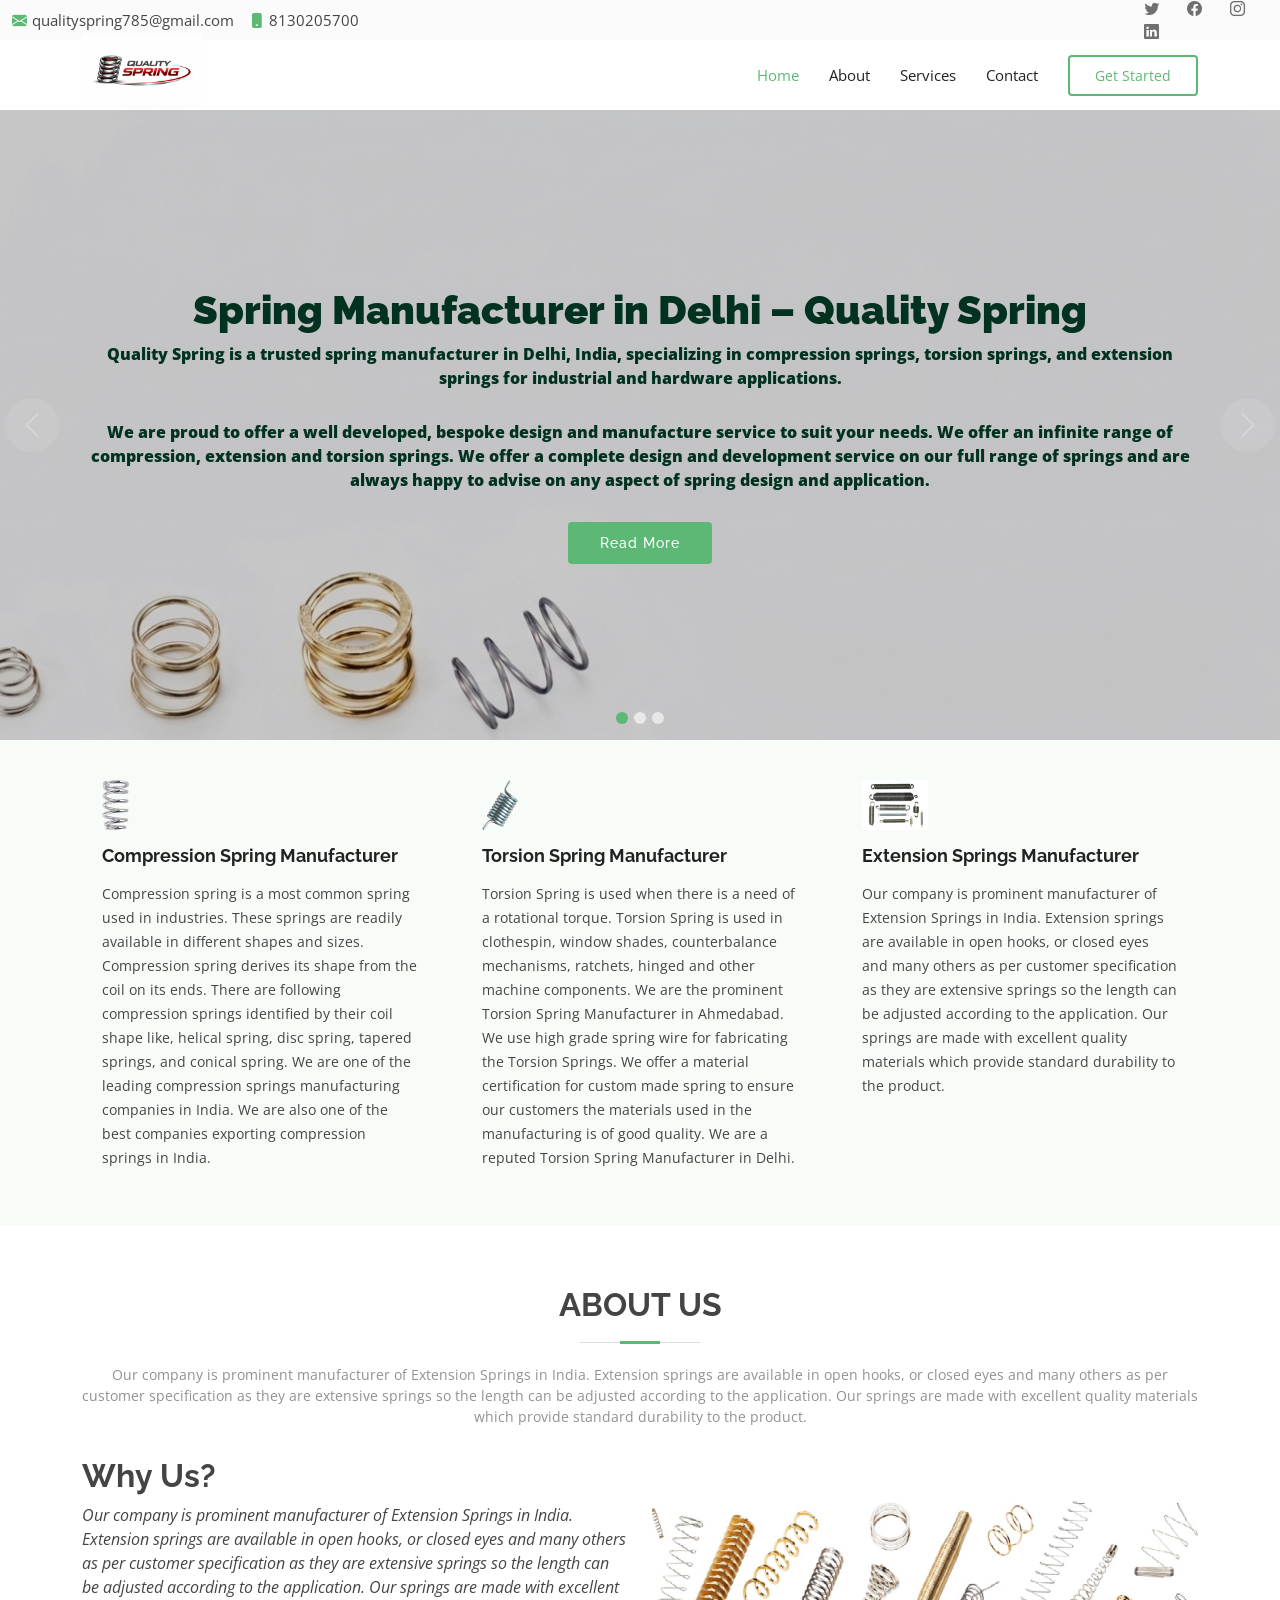
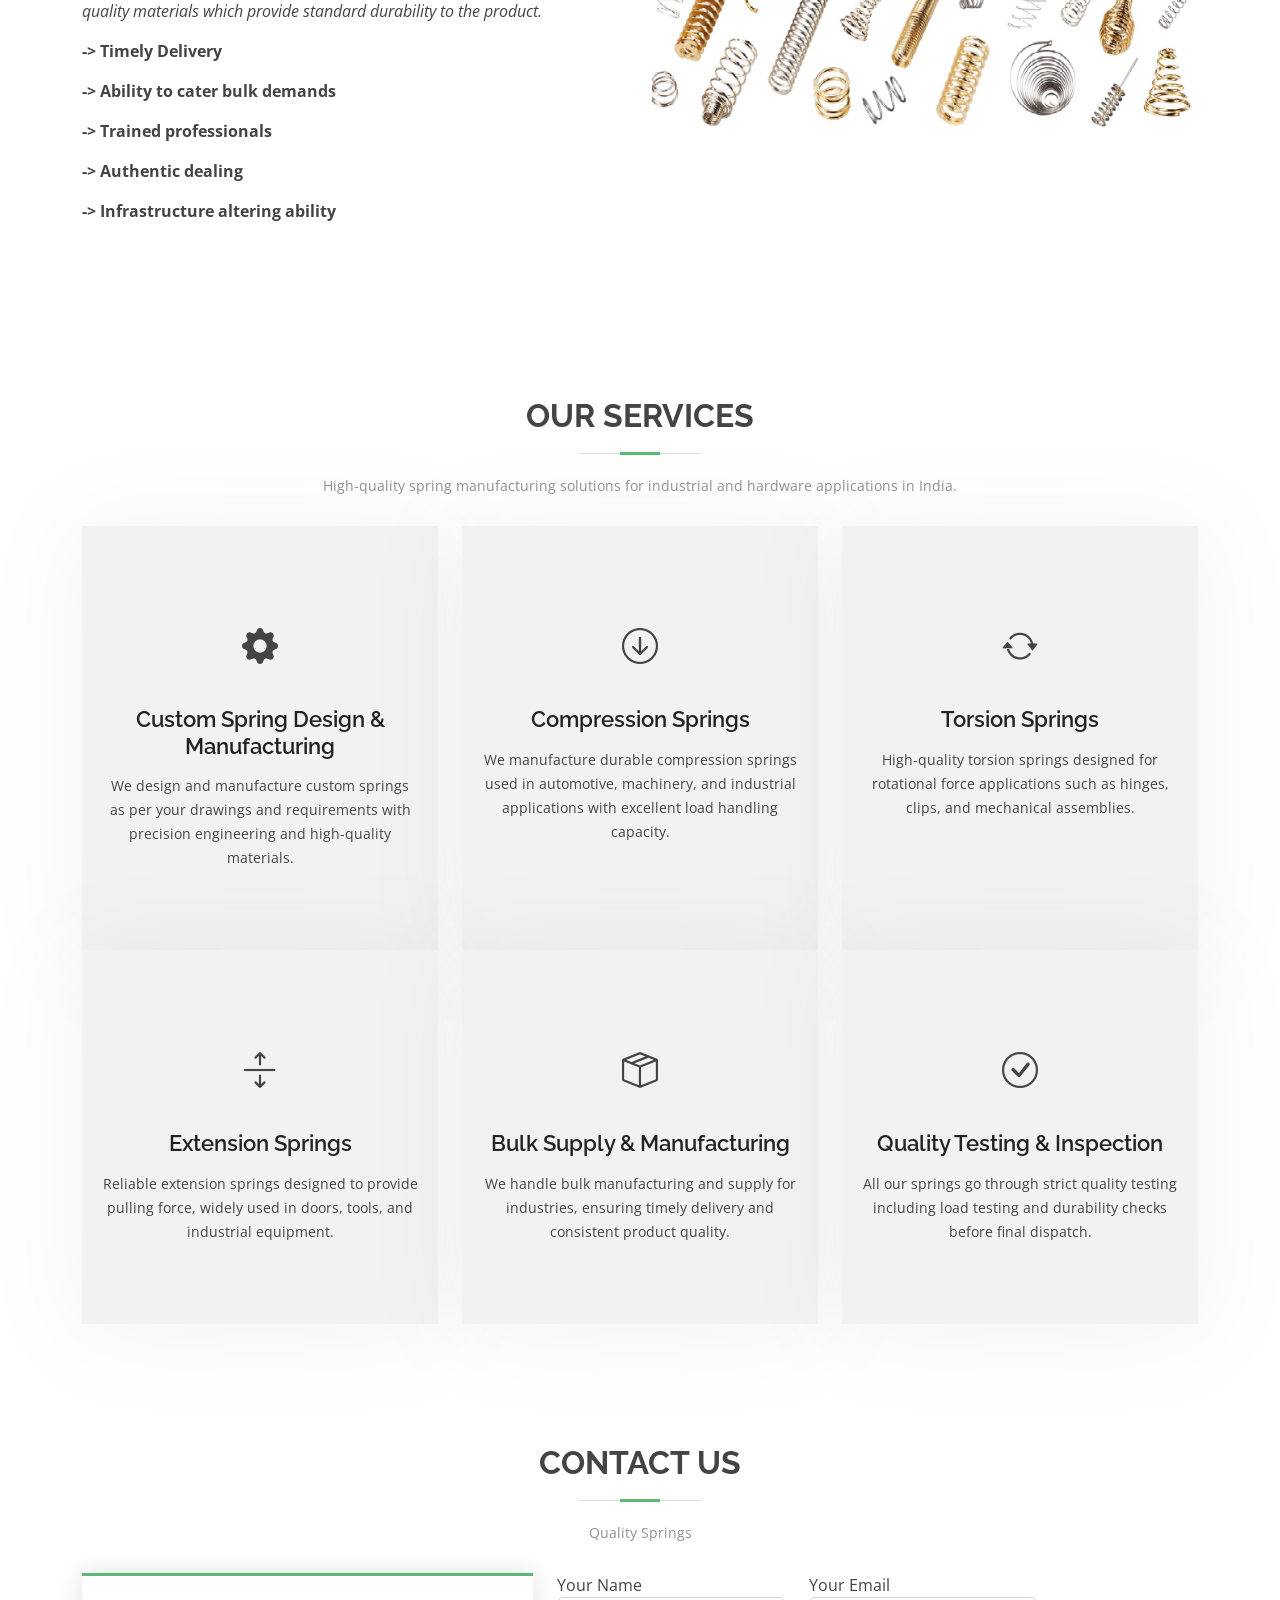
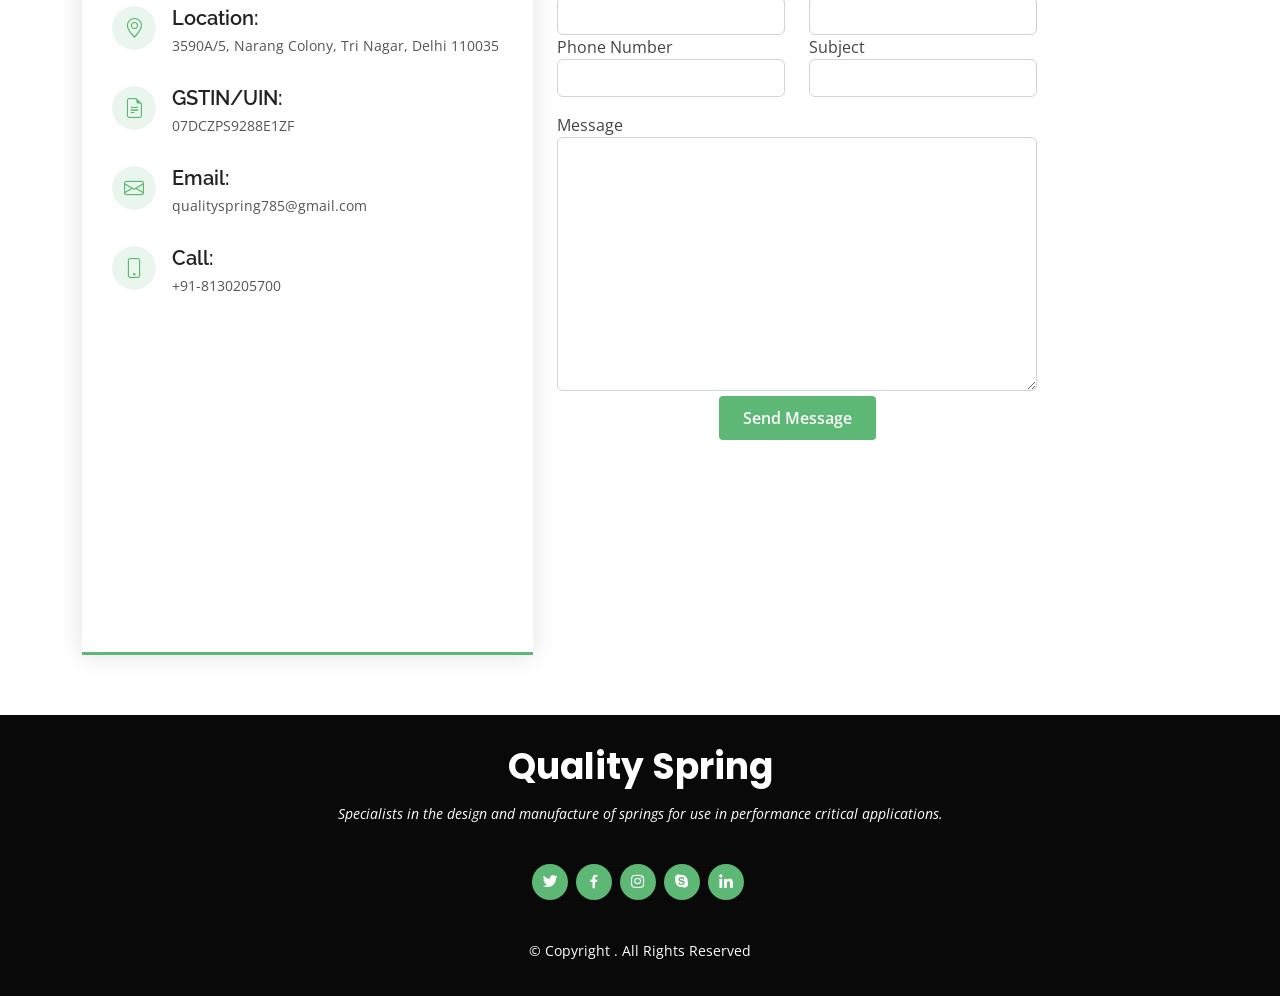
<file: index_bkp_08_08_26.html>
<!DOCTYPE html>
<html lang="en">

<head>
  <meta charset="utf-8">
  <meta content="width=device-width, initial-scale=1.0" name="viewport">
  <title>Spring Manufacturer in Delhi | Compression, Torsion & Extension Springs | Quality Spring</title>
  <meta name="description" content="Quality Spring is a leading spring manufacturer in Delhi, India. We manufacture compression springs, torsion springs, extension springs and industrial hardware with high quality and precision.">
  <meta name="keywords" content="spring manufacturer in Delhi, compression springs, torsion springs, extension springs, industrial springs India, hardware manufacturer, custom springs India">
  <!--<title>Quality Spring</title>
  <meta content="" name="description">
  <meta content="" name="keywords">
-->
  <!-- Favicons -->
  <link href="assets/img/logo5.png" rel="icon">
  <link href="assets/img/logo5.png" rel="apple-touch-icon">

  <!-- Google Fonts -->
  <link href="https://fonts.googleapis.com/css?family=Open+Sans:300,300i,400,400i,600,600i,700,700i|Raleway:300,300i,400,400i,500,500i,600,600i,700,700i|Poppins:300,300i,400,400i,500,500i,600,600i,700,700i" rel="stylesheet">

  <!-- Vendor CSS Files -->
  <link href="assets/vendor/animate.css/animate.min.css" rel="stylesheet">
  <link href="assets/vendor/bootstrap/css/bootstrap.min.css" rel="stylesheet">
  <link href="assets/vendor/bootstrap-icons/bootstrap-icons.css" rel="stylesheet">
  <link href="assets/vendor/boxicons/css/boxicons.min.css" rel="stylesheet">
  <link href="assets/vendor/glightbox/css/glightbox.min.css" rel="stylesheet">
  <link href="assets/vendor/swiper/swiper-bundle.min.css" rel="stylesheet">

  <!-- Template Main CSS File -->
  <link href="assets/css/style.css" rel="stylesheet">

  <!-- =======================================================
  * Template Name: Green - v4.10.0
  * Template URL: https://bootstrapmade.com/green-free-one-page-bootstrap-template/
  * Author: BootstrapMade.com
  * License: https://bootstrapmade.com/license/
  ======================================================== -->
</head>

<body>

  <!-- ======= Top Bar ======= -->
  <section id="topbar" class="d-flex align-items-center">
    <div class="container d-flex justify-content-center justify-content-md-between">
		<div class="contact-info d-flex align-items-center">
		  <i class="bi bi-envelope-fill"></i>
		  <a href="mailto:qualityspring785@gmail.com">qualityspring785@gmail.com</a>

		  <i class="bi bi-phone-fill phone-icon"></i>
		  <a href="tel:+918130205700">8130205700</a>
		</div>
	  
	<!--  <div class="contact-info d-flex align-items-center">
        <i class="bi bi-envelope-fill"></i><a href="mailto:qualityspring785@gmail.com">qualityspring785@gmail.com</a>
        <i class="bi bi-phone-fill phone-icon"></i> +91 8130205700 -->
      </div>
      <div class="social-links d-none d-md-block">
        <a href="#" class="twitter"><i class="bi bi-twitter"></i></a>
        <a href="https://www.facebook.com/profile.php?id=100089916626530" class="facebook"><i class="bi bi-facebook"></i></a>
        <a href="#" class="instagram"><i class="bi bi-instagram"></i></a>
        <a href="#" class="linkedin"><i class="bi bi-linkedin"></i></i></a>
      </div>
    </div>
  </section>

  <!-- ======= Header ======= -->
  <header id="header" class="d-flex align-items-center">
    <div class="container d-flex align-items-center">

      <h1 class="logo me-auto"><a href="index.html">
      <!-- Uncomment below if you prefer to use an image logo -->
       <a href="index.html" class="logo me-auto"><img src="assets/img/logo5.png" alt="" class="img-fluid">
		</a></h1>
      <nav id="navbar" class="navbar">
        <ul>
          <li><a class="nav-link scrollto active" href="#hero">Home</a></li>
          <li><a class="nav-link scrollto" href="#about">About</a></li>
          <li><a class="nav-link scrollto" href="#services">Services</a></li>
      <!--    <li><a class="nav-link scrollto " href="#portfolio">Portfolio</a></li>
          <li><a class="nav-link scrollto" href="#team">Team</a></li> -->
<!--          <li class="dropdown"><a href="#"><span>Drop Down</span> <i class="bi bi-chevron-down"></i></a>
            <ul>
               <li><a href="#">Drop Down 1</a></li>
             <li class="dropdown"><a href="#"><span>Deep Drop Down</span> <i class="bi bi-chevron-right"></i></a>
                <ul>
                  <li><a href="#">Deep Drop Down 1</a></li>
                  <li><a href="#">Deep Drop Down 2</a></li>
                  <li><a href="#">Deep Drop Down 3</a></li>
                  <li><a href="#">Deep Drop Down 4</a></li>
                  <li><a href="#">Deep Drop Down 5</a></li>
                </ul> 
              </li> 
              <li><a href="#">Drop Down 2</a></li>
              <li><a href="#">Drop Down 3</a></li>
              <li><a href="#">Drop Down 4</a></li>
            </ul>
          </li> -->
          <li><a class="nav-link scrollto" href="#contact">Contact</a></li>
          <li><a class="getstarted scrollto" href="#about">Get Started</a></li>
        </ul>
        <i class="bi bi-list mobile-nav-toggle"></i>
      </nav><!-- .navbar -->

    </div>
  </header><!-- End Header -->

  <!-- ======= Hero Section ======= -->
  <section id="hero">
    <div id="heroCarousel" data-bs-interval="5000" class="carousel slide carousel-fade" data-bs-ride="carousel">

      <ol class="carousel-indicators" id="hero-carousel-indicators"></ol>

      <div class="carousel-inner" role="listbox">

        <!-- Slide 1 -->
        <div class="carousel-item active" style="background-image: url(assets/img/slide/slide-1.png)">
          <div class="carousel-container">
            <div class="container">
			  <h1 class="animate__animated animate__fadeInDown">
			    Spring Manufacturer in Delhi – <span>Quality Spring</span>
			  </h1>
              <!--<h2 class="animate__animated animate__fadeInDown">Welcome to <span>Quality Spring</span></h2> -->
              <p class="animate__animated animate__fadeInUp">
			    Quality Spring is a trusted spring manufacturer in Delhi, India, specializing in compression springs, torsion springs, and extension springs for industrial and hardware applications.
			  </p>
			<!--  <p class="animate__animated animate__fadeInUp">Specialists in the design and manufacture of springs for use in performance critical applications</p> -->
			  <p class="animate__animated animate__fadeInUp">We are proud to offer a well developed, bespoke design and manufacture service to suit your needs. We offer an infinite range of compression, extension and torsion springs. We offer a complete design and development service on our full range of springs and are always happy to advise on any aspect of spring design and application.</p>
              <a href="#about" class="btn-get-started animate__animated animate__fadeInUp scrollto">Read More</a>
            </div>
          </div>
        </div>

        <!-- Slide 2 -->
        <div class="carousel-item" style="background-image: url(assets/img/slide/slide-1.png)">
          <div class="carousel-container">
            <div class="container">
              <h2 class="animate__animated animate__fadeInDown">All Type of Springs Manufacturer In India</h2>
              <p class="animate__animated animate__fadeInUp">We are leading manufacturer of Compression Springs, Extension Springs, torsion springs are the primary industrial strings generally used in industries and other applications.</p>
              <a href="#about" class="btn-get-started animate__animated animate__fadeInUp scrollto">Read More</a>
            </div>
          </div>
        </div>

        <!-- Slide 3 -->
        <div class="carousel-item" style="background-image: url(assets/img/slide/slide-1.png)">
          <div class="carousel-container">
            <div class="container">
              <h2 class="animate__animated animate__fadeInDown">Our Product Collection</h2>
              <p class="animate__animated animate__fadeInUp">We are leading manufacturer and supplier of Compression Springs, Extension Springs, torsion springs are the primary industrial strings generally used in industries and other applications.</p>
              <a href="#about" class="btn-get-started animate__animated animate__fadeInUp scrollto">Read More</a>
            </div>
          </div>
        </div>

      </div>

      <a class="carousel-control-prev" href="#heroCarousel" role="button" data-bs-slide="prev">
        <span class="carousel-control-prev-icon bi bi-chevron-left" aria-hidden="true"></span>
      </a>

      <a class="carousel-control-next" href="#heroCarousel" role="button" data-bs-slide="next">
        <span class="carousel-control-next-icon bi bi-chevron-right" aria-hidden="true"></span>
      </a>

    </div>
  </section><!-- End Hero -->

  <main id="main">

    <!-- ======= Featured Services Section ======= -->
    <section id="featured-services" class="featured-services section-bg">
      <div class="container">

        <div class="row no-gutters">
          <div class="col-lg-4 col-md-6">
            <div class="icon-box">
              <div class="icon">
			  <img src="assets/img/clients/Compression_spring1.png" class="img-fluid" alt="">
			  </div>
              <h4 class="title"><a href="">Compression Spring Manufacturer</a></h4>
              <p class="description">Compression spring is a most common spring used in industries. These springs are readily available in different shapes and sizes. Compression spring derives its shape from the coil on its ends. There are following compression springs identified by their coil shape like, helical spring, disc spring, tapered springs, and conical spring. We are one of the leading compression springs manufacturing companies in India. We are also one of the best companies exporting compression springs in India.</p>
            </div>
          </div>
          <div class="col-lg-4 col-md-6">
            <div class="icon-box">
              <div class="icon">
			  <img src="assets/img/clients/Torsion_Spring.png" class="img-fluid" alt="">
			  </div>
              <h4 class="title"><a href="">Torsion Spring Manufacturer</a></h4>
              <p class="description">Torsion Spring is used when there is a need of a rotational torque. Torsion Spring is used in clothespin, window shades, counterbalance mechanisms, ratchets, hinged and other machine components. We are the prominent Torsion Spring Manufacturer in Ahmedabad. We use high grade spring wire for fabricating the Torsion Springs. We offer a material certification for custom made spring to ensure our customers the materials used in the manufacturing is of good quality. We are a reputed Torsion Spring Manufacturer in Delhi.</p>
            </div>
          </div>
          <div class="col-lg-4 col-md-6">
            <div class="icon-box">
              <div class="icon">
			  <img src="assets/img/clients/extension-springs.png" class="img-fluid" alt="">
			 </div> 
              <h4 class="title"><a href="">Extension Springs Manufacturer</a></h4>
              <p class="description">Our company is prominent manufacturer of Extension Springs in India. Extension springs are available in open hooks, or closed eyes and many others as per customer specification as they are extensive springs so the length can be adjusted according to the application. Our springs are made with excellent quality materials which provide standard durability to the product.</p>
            </div>
          </div>
        </div>

      </div>
    </section><!-- End Featured Services Section -->

    <!-- ======= About Us Section ======= -->
    <section id="about" class="about">
      <div class="container">

        <div class="section-title">
          <h2>About Us</h2>
          <p>Our company is prominent manufacturer of Extension Springs in India. Extension springs are available in open hooks, or closed eyes and many others as per customer specification as they are extensive springs so the length can be adjusted according to the application. Our springs are made with excellent quality materials which provide standard durability to the product.</p>
        </div>

        <div class="row">
          <div class="col-lg-6 order-1 order-lg-2">
            <img src="assets/img/clients/Qualityspring.png" class="img-fluid" alt="">
          </div>
          <div class="col-lg-6 pt-4 pt-lg-0 order-2 order-lg-1 content">
            <h2><b>Why Us?</b></h2>
            <p class="fst-italic">
              Our company is prominent manufacturer of Extension Springs in India. Extension springs are available in open hooks, or closed eyes and many others as per customer specification as they are extensive springs so the length can be adjusted according to the application. Our springs are made with excellent quality materials which provide standard durability to the product.
            </p>
			<p><b> -> Timely Delivery </b></p>
			<p><b> -> Ability to cater bulk demands </b></p>
			<p><b> -> Trained professionals </b></p>
			<p><b> -> Authentic dealing </b></p>
			<p><b> -> Infrastructure altering ability </b></p>
<!--            <ul>
              <li><i class="bi bi-check-circled"></i> Ullamco laboris nisi ut aliquip ex ea commodo consequat.</li>
              <li><i class="bi bi-check-circled"></i> Duis aute irure dolor in reprehenderit in voluptate velit.</li>
              <li><i class="bi bi-check-circled"></i> Ullamco laboris nisi ut aliquip ex ea commodo consequat. Duis aute irure dolor in reprehenderit in voluptate trideta storacalaperda mastiro dolore eu fugiat nulla pariatur.</li>
            </ul>
            <p>
              Ullamco laboris nisi ut aliquip ex ea commodo consequat. Duis aute irure dolor in reprehenderit in voluptate
              velit esse cillum dolore eu fugiat nulla pariatur. Excepteur sint occaecat cupidatat non proident, sunt in
              culpa qui officia deserunt mollit anim id est laborum
            </p> -->
          </div>
        </div>

      </div> 
    </section><!-- End About Us Section -->

    <!-- ======= Why Us Section ======= -->
<!--    <section id="why-us" class="why-us">
      <div class="container">

        <div class="row no-gutters">

          <div class="col-lg-4 col-md-6 content-item">
            <span>01</span>
            <h4>Lorem Ipsum</h4>
            <p>Ulamco laboris nisi ut aliquip ex ea commodo consequat. Et consectetur ducimus vero placeat</p>
          </div>

          <div class="col-lg-4 col-md-6 content-item">
            <span>02</span>
            <h4>Repellat Nihil</h4>
            <p>Dolorem est fugiat occaecati voluptate velit esse. Dicta veritatis dolor quod et vel dire leno para dest</p>
          </div>

          <div class="col-lg-4 col-md-6 content-item">
            <span>03</span>
            <h4> Ad ad velit qui</h4>
            <p>Molestiae officiis omnis illo asperiores. Aut doloribus vitae sunt debitis quo vel nam quis</p>
          </div>

          <div class="col-lg-4 col-md-6 content-item">
            <span>04</span>
            <h4>Repellendus molestiae</h4>
            <p>Inventore quo sint a sint rerum. Distinctio blanditiis deserunt quod soluta quod nam mider lando casa</p>
          </div>

          <div class="col-lg-4 col-md-6 content-item">
            <span>05</span>
            <h4>Sapiente Magnam</h4>
            <p>Vitae dolorem in deleniti ipsum omnis tempore voluptatem. Qui possimus est repellendus est quibusdam</p>
          </div>

          <div class="col-lg-4 col-md-6 content-item">
            <span>06</span>
            <h4>Facilis Impedit</h4>
            <p>Quis eum numquam veniam ea voluptatibus voluptas. Excepturi aut nostrum repudiandae voluptatibus corporis sequi</p>
          </div>

        </div>

      </div>
    </section>-->
	<!-- End Why Us Section -->

    <!-- ======= Our Clients Section ======= -->
 <!--   <section id="clients" class="clients">
      <div class="container">

        <div class="section-title">
          <h2>Our Clients</h2>
          <p>Magnam dolores commodi suscipit. Necessitatibus eius consequatur ex aliquid fuga eum quidem. Sit sint consectetur velit. Quisquam quos quisquam cupiditate. Et nemo qui impedit suscipit alias ea. Quia fugiat sit in iste officiis commodi quidem hic quas.</p>
        </div>

        <div class="clients-slider swiper">
          <div class="swiper-wrapper align-items-center">
            <div class="swiper-slide"><img src="assets/img/clients/client-1.png" class="img-fluid" alt=""></div>
            <div class="swiper-slide"><img src="assets/img/clients/client-2.png" class="img-fluid" alt=""></div>
            <div class="swiper-slide"><img src="assets/img/clients/client-3.png" class="img-fluid" alt=""></div>
            <div class="swiper-slide"><img src="assets/img/clients/client-4.png" class="img-fluid" alt=""></div>
            <div class="swiper-slide"><img src="assets/img/clients/client-5.png" class="img-fluid" alt=""></div>
            <div class="swiper-slide"><img src="assets/img/clients/client-6.png" class="img-fluid" alt=""></div>
            <div class="swiper-slide"><img src="assets/img/clients/client-7.png" class="img-fluid" alt=""></div>
            <div class="swiper-slide"><img src="assets/img/clients/client-8.png" class="img-fluid" alt=""></div>
          </div>
          <div class="swiper-pagination"></div>
        </div>

      </div>
    </section> -->
	<!-- End Our Clients Section -->
	
	
	<section id="services" class="services">
	  <div class="container">

		<div class="section-title">
		  <h2>Our Services</h2>
		  <p>High-quality spring manufacturing solutions for industrial and hardware applications in India.</p>
		</div>

		<div class="row">

		  <!-- Service 1 -->
		  <div class="col-lg-4 col-md-6 d-flex align-items-stretch">
			<div class="icon-box">
			  <div class="icon"><i class="bi bi-gear-fill"></i></div>
			  <h4><a href="">Custom Spring Design & Manufacturing</a></h4>
			  <p>We design and manufacture custom springs as per your drawings and requirements with precision engineering and high-quality materials.</p>
			</div>
		  </div>

		  <!-- Service 2 -->
		  <div class="col-lg-4 col-md-6 d-flex align-items-stretch">
			<div class="icon-box">
			  <div class="icon"><i class="bi bi-arrow-down-circle"></i></div>
			  <h4><a href="">Compression Springs</a></h4>
			  <p>We manufacture durable compression springs used in automotive, machinery, and industrial applications with excellent load handling capacity.</p>
			</div>
		  </div>

		  <!-- Service 3 -->
		  <div class="col-lg-4 col-md-6 d-flex align-items-stretch">
			<div class="icon-box">
			  <div class="icon"><i class="bi bi-arrow-repeat"></i></div>
			  <h4><a href="">Torsion Springs</a></h4>
			  <p>High-quality torsion springs designed for rotational force applications such as hinges, clips, and mechanical assemblies.</p>
			</div>
		  </div>

		  <!-- Service 4 -->
		  <div class="col-lg-4 col-md-6 d-flex align-items-stretch">
			<div class="icon-box">
			  <div class="icon"><i class="bi bi-arrows-expand"></i></div>
			  <h4><a href="">Extension Springs</a></h4>
			  <p>Reliable extension springs designed to provide pulling force, widely used in doors, tools, and industrial equipment.</p>
			</div>
		  </div>

		  <!-- Service 5 -->
		  <div class="col-lg-4 col-md-6 d-flex align-items-stretch">
			<div class="icon-box">
			  <div class="icon"><i class="bi bi-box-seam"></i></div>
			  <h4><a href="">Bulk Supply & Manufacturing</a></h4>
			  <p>We handle bulk manufacturing and supply for industries, ensuring timely delivery and consistent product quality.</p>
			</div>
		  </div>

		  <!-- Service 6 -->
		  <div class="col-lg-4 col-md-6 d-flex align-items-stretch">
			<div class="icon-box">
			  <div class="icon"><i class="bi bi-check-circle"></i></div>
			  <h4><a href="">Quality Testing & Inspection</a></h4>
			  <p>All our springs go through strict quality testing including load testing and durability checks before final dispatch.</p>
			</div>
		  </div>

		</div>

	  </div>
	</section>
    <!-- ======= Services Section ======= -->
<!--    <section id="services" class="services">
      <div class="container">

        <div class="section-title">
          <h2>Services</h2>
          <p>Magnam dolores commodi suscipit. Necessitatibus eius consequatur ex aliquid fuga eum quidem. Sit sint consectetur velit. Quisquam quos quisquam cupiditate. Et nemo qui impedit suscipit alias ea. Quia fugiat sit in iste officiis commodi quidem hic quas.</p>
        </div>

        <div class="row">
          <div class="col-lg-4 col-md-6 d-flex align-items-stretch" data-aos="zoom-in" data-aos-delay="100">
            <div class="icon-box iconbox-blue">
              <div class="icon">
                <svg width="100" height="100" viewBox="0 0 600 600" xmlns="http://www.w3.org/2000/svg">
                  <path stroke="none" stroke-width="0" fill="#f5f5f5" d="M300,521.0016835830174C376.1290562159157,517.8887921683347,466.0731472004068,529.7835943286574,510.70327084640275,468.03025145048787C554.3714126377745,407.6079735673963,508.03601936045806,328.9844924480964,491.2728898941984,256.3432110539036C474.5976632858925,184.082847569629,479.9380746630129,96.60480741107993,416.23090153303,58.64404602377083C348.86323505073057,18.502131276798302,261.93793281208167,40.57373210992963,193.5410806939664,78.93577620505333C130.42746243093433,114.334589627462,98.30271207620316,179.96522072025542,76.75703585869454,249.04625023123273C51.97151888228291,328.5150500222984,13.704378332031375,421.85034740162234,66.52175969318436,486.19268352777647C119.04800174914682,550.1803526380478,217.28368757567262,524.383925680826,300,521.0016835830174"></path>
                </svg>
                <i class="bx bxl-dribbble"></i>
              </div>
              <h4><a href="">Custom Spring Design & Manufacturing</a></h4>
              <p>We design and manufacture custom springs based on your requirements, drawings, and industrial applications with high precision and quality standards.</p>
            </div>
          </div>

          <div class="col-lg-4 col-md-6 d-flex align-items-stretch mt-4 mt-md-0" data-aos="zoom-in" data-aos-delay="200">
            <div class="icon-box iconbox-orange ">
              <div class="icon">
                <svg width="100" height="100" viewBox="0 0 600 600" xmlns="http://www.w3.org/2000/svg">
                  <path stroke="none" stroke-width="0" fill="#f5f5f5" d="M300,582.0697525312426C382.5290701553225,586.8405444964366,449.9789794690241,525.3245884688669,502.5850820975895,461.55621195738473C556.606425686781,396.0723002908107,615.8543463187945,314.28637112970534,586.6730223649479,234.56875336149918C558.9533121215079,158.8439757836574,454.9685369536778,164.00468322053177,381.49747125262974,130.76875717737553C312.15926192815925,99.40240125094834,248.97055460311594,18.661163978235184,179.8680185752513,50.54337015887873C110.5421016452524,82.52863877960104,119.82277516462835,180.83849132639028,109.12597500060166,256.43424936330496C100.08760227029461,320.3096726198365,92.17705696193138,384.0621239912766,124.79988738764834,439.7174275375508C164.83382741302287,508.01625554203684,220.96474134820875,577.5009287672846,300,582.0697525312426"></path>
                </svg>
                <i class="bx bx-file"></i>
              </div>
              <h4><a href="">Sed Perspiciatis</a></h4>
              <p>Duis aute irure dolor in reprehenderit in voluptate velit esse cillum dolore</p>
            </div>
          </div>

          <div class="col-lg-4 col-md-6 d-flex align-items-stretch mt-4 mt-lg-0" data-aos="zoom-in" data-aos-delay="300">
            <div class="icon-box iconbox-pink">
              <div class="icon">
                <svg width="100" height="100" viewBox="0 0 600 600" xmlns="http://www.w3.org/2000/svg">
                  <path stroke="none" stroke-width="0" fill="#f5f5f5" d="M300,541.5067337569781C382.14930387511276,545.0595476570109,479.8736841581634,548.3450877840088,526.4010558755058,480.5488172755941C571.5218469581645,414.80211281144784,517.5187510058486,332.0715597781072,496.52539010469104,255.14436215662573C477.37192572678356,184.95920475031193,473.57363656557914,105.61284051026155,413.0603344069578,65.22779650032875C343.27470386102294,18.654635553484475,251.2091493199835,5.337323636656869,175.0934190732945,40.62881213300186C97.87086631185822,76.43348514350839,51.98124368387456,156.15599469081315,36.44837278890362,239.84606092416172C21.716077023791087,319.22268207091537,43.775223500013084,401.1760424656574,96.891909868211,461.97329694683043C147.22146801428983,519.5804099606455,223.5754009179313,538.201503339737,300,541.5067337569781"></path>
                </svg>
                <i class="bx bx-tachometer"></i>
              </div>
              <h4><a href="">Magni Dolores</a></h4>
              <p>Excepteur sint occaecat cupidatat non proident, sunt in culpa qui officia</p>
            </div>
          </div>

          <div class="col-lg-4 col-md-6 d-flex align-items-stretch mt-4" data-aos="zoom-in" data-aos-delay="100">
            <div class="icon-box iconbox-yellow">
              <div class="icon">
                <svg width="100" height="100" viewBox="0 0 600 600" xmlns="http://www.w3.org/2000/svg">
                  <path stroke="none" stroke-width="0" fill="#f5f5f5" d="M300,503.46388370962813C374.79870501325706,506.71871716319447,464.8034551963731,527.1746412648533,510.4981551193396,467.86667711651364C555.9287308511215,408.9015244558933,512.6030010748507,327.5744911775523,490.211057578863,256.5855673507754C471.097692560561,195.9906835881958,447.69079081568157,138.11976852964426,395.19560036434837,102.3242989838813C329.3053358748298,57.3949838291264,248.02791733380457,8.279543830951368,175.87071277845988,42.242879143198664C103.41431057327972,76.34704239035025,93.79494320519305,170.9812938413882,81.28167332365135,250.07896920659033C70.17666984294237,320.27484674793965,64.84698225790005,396.69656628748305,111.28512138212992,450.4950937839243C156.20124167950087,502.5303643271138,231.32542653798444,500.4755392045468,300,503.46388370962813"></path>
                </svg>
                <i class="bx bx-layer"></i>
              </div>
              <h4><a href="">Nemo Enim</a></h4>
              <p>At vero eos et accusamus et iusto odio dignissimos ducimus qui blanditiis</p>
            </div>
          </div>

          <div class="col-lg-4 col-md-6 d-flex align-items-stretch mt-4" data-aos="zoom-in" data-aos-delay="200">
            <div class="icon-box iconbox-red">
              <div class="icon">
                <svg width="100" height="100" viewBox="0 0 600 600" xmlns="http://www.w3.org/2000/svg">
                  <path stroke="none" stroke-width="0" fill="#f5f5f5" d="M300,532.3542879108572C369.38199826031484,532.3153073249985,429.10787420159085,491.63046689027357,474.5244479745417,439.17860296908856C522.8885846962883,383.3225815378663,569.1668002868075,314.3205725914397,550.7432151929288,242.7694973846089C532.6665558377875,172.5657663291529,456.2379748765914,142.6223662098291,390.3689995646985,112.34683881706744C326.66090330228417,83.06452184765237,258.84405631176094,53.51806209861945,193.32584062364296,78.48882559362697C121.61183558270385,105.82097193414197,62.805066853699245,167.19869350419734,48.57481801355237,242.6138429142374C34.843463184063346,315.3850353017275,76.69343916112496,383.4422959591041,125.22947124332185,439.3748458443577C170.7312796277747,491.8107796887764,230.57421082200815,532.3932930995766,300,532.3542879108572"></path>
                </svg>
                <i class="bx bx-slideshow"></i>
              </div>
              <h4><a href="">Dele Cardo</a></h4>
              <p>Quis consequatur saepe eligendi voluptatem consequatur dolor consequuntur</p>
            </div>
          </div>

          <div class="col-lg-4 col-md-6 d-flex align-items-stretch mt-4" data-aos="zoom-in" data-aos-delay="300">
            <div class="icon-box iconbox-teal">
              <div class="icon">
                <svg width="100" height="100" viewBox="0 0 600 600" xmlns="http://www.w3.org/2000/svg">
                  <path stroke="none" stroke-width="0" fill="#f5f5f5" d="M300,566.797414625762C385.7384707136149,576.1784315230908,478.7894351017131,552.8928747891023,531.9192734346935,484.94944893311C584.6109503024035,417.5663521118492,582.489472248146,322.67544863468447,553.9536738515405,242.03673114598146C529.1557734026468,171.96086150256528,465.24506316201064,127.66468636344209,395.9583748389544,100.7403814666027C334.2173773831606,76.7482773500951,269.4350130405921,84.62216499799875,207.1952322260088,107.2889140133804C132.92018162631612,134.33871894543012,41.79353780512637,160.00259165414826,22.644507872594943,236.69541883565114C3.319112789854554,314.0945973066697,72.72355303640163,379.243833228382,124.04198916343866,440.3218312028393C172.9286146004772,498.5055451809895,224.45579914871206,558.5317968840102,300,566.797414625762"></path>
                </svg>
                <i class="bx bx-arch"></i>
              </div>
              <h4><a href="">Divera Don</a></h4>
              <p>Modi nostrum vel laborum. Porro fugit error sit minus sapiente sit aspernatur</p>
            </div>
          </div>

        </div>

      </div>
    </section> -->
	<!-- End Services Section -->

    <!-- ======= Cta Section ======= -->
<!--    <section id="cta" class="cta">
      <div class="container">

        <div class="row">
          <div class="col-lg-9 text-center text-lg-start">
            <h3>Call To Action</h3>
            <p> Duis aute irure dolor in reprehenderit in voluptate velit esse cillum dolore eu fugiat nulla pariatur. Excepteur sint occaecat cupidatat non proident, sunt in culpa qui officia deserunt mollit anim id est laborum.</p>
          </div>
          <div class="col-lg-3 cta-btn-container text-center">
            <a class="cta-btn align-middle" href="#">Call To Action</a>
          </div>
        </div>

      </div>
    </section>-->
	<!-- End Cta Section -->

    <!-- ======= Portfolio Section ======= -->
<!--    <section id="portfolio" class="portfolio">
      <div class="container">

        <div class="section-title">
          <h2>Portfolio</h2>
          <p>Magnam dolores commodi suscipit. Necessitatibus eius consequatur ex aliquid fuga eum quidem. Sit sint consectetur velit. Quisquam quos quisquam cupiditate. Et nemo qui impedit suscipit alias ea. Quia fugiat sit in iste officiis commodi quidem hic quas.</p>
        </div>

        <div class="row">
          <div class="col-lg-12 d-flex justify-content-center">
            <ul id="portfolio-flters">
              <li data-filter="*" class="filter-active">All</li>
              <li data-filter=".filter-app">App</li>
              <li data-filter=".filter-card">Card</li>
              <li data-filter=".filter-web">Web</li>
            </ul>
          </div>
        </div>

        <div class="row portfolio-container">

          <div class="col-lg-4 col-md-6 portfolio-item filter-app">
            <div class="portfolio-wrap">
              <img src="assets/img/portfolio/portfolio-1.jpg" class="img-fluid" alt="">
              <div class="portfolio-info">
                <h4>App 1</h4>
                <p>App</p>
                <div class="portfolio-links">
                  <a href="assets/img/portfolio/portfolio-1.jpg" data-gallery="portfolioGallery" class="portfolio-lightbox" title="App 1"><i class="bx bx-plus"></i></a>
                  <a href="portfolio-details.html" title="More Details"><i class="bx bx-link"></i></a>
                </div>
              </div>
            </div>
          </div>

          <div class="col-lg-4 col-md-6 portfolio-item filter-web">
            <div class="portfolio-wrap">
              <img src="assets/img/portfolio/portfolio-2.jpg" class="img-fluid" alt="">
              <div class="portfolio-info">
                <h4>Web 3</h4>
                <p>Web</p>
                <div class="portfolio-links">
                  <a href="assets/img/portfolio/portfolio-2.jpg" data-gallery="portfolioGallery" class="portfolio-lightbox" title="Web 3"><i class="bx bx-plus"></i></a>
                  <a href="portfolio-details.html" title="More Details"><i class="bx bx-link"></i></a>
                </div>
              </div>
            </div>
          </div>

          <div class="col-lg-4 col-md-6 portfolio-item filter-app">
            <div class="portfolio-wrap">
              <img src="assets/img/portfolio/portfolio-3.jpg" class="img-fluid" alt="">
              <div class="portfolio-info">
                <h4>App 2</h4>
                <p>App</p>
                <div class="portfolio-links">
                  <a href="assets/img/portfolio/portfolio-3.jpg" data-gallery="portfolioGallery" class="portfolio-lightbox" title="App 2"><i class="bx bx-plus"></i></a>
                  <a href="portfolio-details.html" title="More Details"><i class="bx bx-link"></i></a>
                </div>
              </div>
            </div>
          </div>

          <div class="col-lg-4 col-md-6 portfolio-item filter-card">
            <div class="portfolio-wrap">
              <img src="assets/img/portfolio/portfolio-4.jpg" class="img-fluid" alt="">
              <div class="portfolio-info">
                <h4>Card 2</h4>
                <p>Card</p>
                <div class="portfolio-links">
                  <a href="assets/img/portfolio/portfolio-4.jpg" data-gallery="portfolioGallery" class="portfolio-lightbox" title="Card 2"><i class="bx bx-plus"></i></a>
                  <a href="portfolio-details.html" title="More Details"><i class="bx bx-link"></i></a>
                </div>
              </div>
            </div>
          </div>

          <div class="col-lg-4 col-md-6 portfolio-item filter-web">
            <div class="portfolio-wrap">
              <img src="assets/img/portfolio/portfolio-5.jpg" class="img-fluid" alt="">
              <div class="portfolio-info">
                <h4>Web 2</h4>
                <p>Web</p>
                <div class="portfolio-links">
                  <a href="assets/img/portfolio/portfolio-5.jpg" data-gallery="portfolioGallery" class="portfolio-lightbox" title="Web 2"><i class="bx bx-plus"></i></a>
                  <a href="portfolio-details.html" title="More Details"><i class="bx bx-link"></i></a>
                </div>
              </div>
            </div>
          </div>

          <div class="col-lg-4 col-md-6 portfolio-item filter-app">
            <div class="portfolio-wrap">
              <img src="assets/img/portfolio/portfolio-6.jpg" class="img-fluid" alt="">
              <div class="portfolio-info">
                <h4>App 3</h4>
                <p>App</p>
                <div class="portfolio-links">
                  <a href="assets/img/portfolio/portfolio-6.jpg" data-gallery="portfolioGallery" class="portfolio-lightbox" title="App 3"><i class="bx bx-plus"></i></a>
                  <a href="portfolio-details.html" title="More Details"><i class="bx bx-link"></i></a>
                </div>
              </div>
            </div>
          </div>

          <div class="col-lg-4 col-md-6 portfolio-item filter-card">
            <div class="portfolio-wrap">
              <img src="assets/img/portfolio/portfolio-7.jpg" class="img-fluid" alt="">
              <div class="portfolio-info">
                <h4>Card 1</h4>
                <p>Card</p>
                <div class="portfolio-links">
                  <a href="assets/img/portfolio/portfolio-7.jpg" data-gallery="portfolioGallery" class="portfolio-lightbox" title="Card 1"><i class="bx bx-plus"></i></a>
                  <a href="portfolio-details.html" title="More Details"><i class="bx bx-link"></i></a>
                </div>
              </div>
            </div>
          </div>

          <div class="col-lg-4 col-md-6 portfolio-item filter-card">
            <div class="portfolio-wrap">
              <img src="assets/img/portfolio/portfolio-8.jpg" class="img-fluid" alt="">
              <div class="portfolio-info">
                <h4>Card 3</h4>
                <p>Card</p>
                <div class="portfolio-links">
                  <a href="assets/img/portfolio/portfolio-8.jpg" data-gallery="portfolioGallery" class="portfolio-lightbox" title="Card 3"><i class="bx bx-plus"></i></a>
                  <a href="portfolio-details.html" title="More Details"><i class="bx bx-link"></i></a>
                </div>
              </div>
            </div>
          </div>

          <div class="col-lg-4 col-md-6 portfolio-item filter-web">
            <div class="portfolio-wrap">
              <img src="assets/img/portfolio/portfolio-9.jpg" class="img-fluid" alt="">
              <div class="portfolio-info">
                <h4>Web 3</h4>
                <p>Web</p>
                <div class="portfolio-links">
                  <a href="assets/img/portfolio/portfolio-9.jpg" data-gallery="portfolioGallery" class="portfolio-lightbox" title="Web 3"><i class="bx bx-plus"></i></a>
                  <a href="portfolio-details.html" title="More Details"><i class="bx bx-link"></i></a>
                </div>
              </div>
            </div>
          </div>

        </div>

      </div>
    </section>-->
	<!-- End Portfolio Section -->

    <!-- ======= Team Section ======= -->
<!--    <section id="team" class="team section-bg">
      <div class="container">

        <div class="section-title">
          <h2>Team</h2>
          <p>Magnam dolores commodi suscipit. Necessitatibus eius consequatur ex aliquid fuga eum quidem. Sit sint consectetur velit. Quisquam quos quisquam cupiditate. Et nemo qui impedit suscipit alias ea. Quia fugiat sit in iste officiis commodi quidem hic quas.</p>
        </div>

        <div class="row">
          <div class="col-lg-4 col-md-6 d-flex align-items-stretch">
            <div class="member">
              <img src="assets/img/team/team-1.jpg" alt="">
              <h4>Walter White</h4>
              <span>Chief Executive Officer</span>
              <p>
                Magni qui quod omnis unde et eos fuga et exercitationem. Odio veritatis perspiciatis quaerat qui aut aut aut
              </p>
              <div class="social">
                <a href=""><i class="bi bi-twitter"></i></a>
                <a href=""><i class="bi bi-facebook"></i></a>
                <a href=""><i class="bi bi-instagram"></i></a>
                <a href=""><i class="bi bi-linkedin"></i></a>
              </div>
            </div>
          </div>

          <div class="col-lg-4 col-md-6 d-flex align-items-stretch">
            <div class="member">
              <img src="assets/img/team/team-2.jpg" alt="">
              <h4>Sarah Jhinson</h4>
              <span>Product Manager</span>
              <p>
                Repellat fugiat adipisci nemo illum nesciunt voluptas repellendus. In architecto rerum rerum temporibus
              </p>
              <div class="social">
                <a href=""><i class="bi bi-twitter"></i></a>
                <a href=""><i class="bi bi-facebook"></i></a>
                <a href=""><i class="bi bi-instagram"></i></a>
                <a href=""><i class="bi bi-linkedin"></i></a>
              </div>
            </div>
          </div>

          <div class="col-lg-4 col-md-6 d-flex align-items-stretch">
            <div class="member">
              <img src="assets/img/team/team-3.jpg" alt="">
              <h4>William Anderson</h4>
              <span>CTO</span>
              <p>
                Voluptas necessitatibus occaecati quia. Earum totam consequuntur qui porro et laborum toro des clara
              </p>
              <div class="social">
                <a href=""><i class="bi bi-twitter"></i></a>
                <a href=""><i class="bi bi-facebook"></i></a>
                <a href=""><i class="bi bi-instagram"></i></a>
                <a href=""><i class="bi bi-linkedin"></i></a>
              </div>
            </div>
          </div>

        </div>

      </div>
    </section>  -->
	<!-- End Team Section -->

    <!-- ======= Contact Section ======= -->
    <section id="contact" class="contact">
      <div class="container">

        <div class="section-title">
          <h2>Contact Us</h2>
          <p>Quality Springs</p>
        </div>

        <div class="row">

          <div class="col-lg-5 d-flex align-items-stretch">
            <div class="info">
              <div class="address">
                <i class="bi bi-geo-alt"></i>
                <h4>Location:</h4>
                <p>3590A/5, Narang Colony, Tri Nagar, Delhi 110035</p>
              </div>
			<div class="gstin">
			  <i class="bi bi-file-earmark-text"></i>
			  <h4>GSTIN/UIN:</h4>
			  <p>07DCZPS9288E1ZF</p>
			</div>
              <div class="email">
                <i class="bi bi-envelope"></i>
                <h4>Email:</h4>
                <p>qualityspring785@gmail.com</p>
              </div>

              <div class="phone">
                <i class="bi bi-phone"></i>
                <h4>Call:</h4>
                <p>+91-8130205700 </p>
              </div>
				<iframe src="https://www.google.com/maps/embed?pb=!1m18!1m12!1m3!1d3500.3140204269994!2d77.1610218!3d28.680251700000003!2m3!1f0!2f0!3f0!3m2!1i1024!2i768!4f13.1!3m3!1m2!1s0x390d03199e4e0ba5%3A0x4e730f885d35d4b5!2sQuality%20Spring!5e0!3m2!1sen!2sin!4v1675606052181!5m2!1sen!2sin" frameborder="0" style="border:0; width: 100%; height: 290px;" allowfullscreen></iframe>
            </div>

          </div>
		  
			<div class="col-lg-7 mt-5 mt-lg-0 d-flex align-items-stretch">
			  <form action="https://formspree.io/f/xojkbobb" method="post" role="form" id="contactForm">
				<div class="row">
				  <div class="form-group col-md-6">
					<label for="name">Your Name</label>
					<input type="text" name="name" class="form-control" id="name" required>
				  </div>
				  <div class="form-group col-md-6 mt-3 mt-md-0">
					<label for="email">Your Email</label>
					<input type="email" class="form-control" name="email" id="email" required>
				  </div>
				</div>
				<div class="row">
				  <div class="form-group col-md-6">
					<label for="phone">Phone Number</label>
					<input type="tel" class="form-control" name="phone" id="phone" required>
				  </div>
				  <div class="form-group col-md-6 mt-3 mt-md-0">
					<label for="subject">Subject</label>
					<input type="text" class="form-control" name="subject" id="subject" required>
				  </div>
				</div>
				<div class="form-group mt-3">
				  <label for="message">Message</label>
				  <textarea class="form-control" name="message" rows="10" required></textarea>
				</div>
				<div class="text-center">
				  <button type="submit" class="btn-submit">Send Message</button>
				</div>
			  </form>
			</div>


        </div>

      </div>
    </section><!-- End Contact Section -->

  </main><!-- End #main -->
  <!-- ======= Footer ======= -->
  <footer id="footer">
    <div class="container">
      <h3>Quality Spring</h3>
      <p>Specialists in the design and manufacture of springs for use in performance critical applications.</p>
      <div class="social-links">
        <a href="#" class="twitter"><i class="bx bxl-twitter"></i></a>
        <a href="https://www.facebook.com/profile.php?id=100089916626530" class="facebook"><i class="bx bxl-facebook"></i></a>
        <a href="#" class="instagram"><i class="bx bxl-instagram"></i></a>
        <a href="#" class="google-plus"><i class="bx bxl-skype"></i></a>
        <a href="#" class="linkedin"><i class="bx bxl-linkedin"></i></a>
      </div>
      <div class="copyright">
        &copy; Copyright <strong></strong>. All Rights Reserved
      </div>
  <!--    <div class="credits"> -->
        <!-- All the links in the footer should remain intact. -->
        <!-- You can delete the links only if you purchased the pro version. -->
        <!-- Licensing information: https://bootstrapmade.com/license/ -->
        <!-- Purchase the pro version with working PHP/AJAX contact form: https://bootstrapmade.com/green-free-one-page-bootstrap-template/ -->
  <!--      Designed by <a href="https://bootstrapmade.com/">BootstrapMade</a>
      </div> -->
    </div>
  </footer><!-- End Footer -->

  <a href="#" class="back-to-top d-flex align-items-center justify-content-center"><i class="bi bi-arrow-up-short"></i></a>

  <!-- Vendor JS Files -->
  <script src="assets/vendor/bootstrap/js/bootstrap.bundle.min.js"></script>
  <script src="assets/vendor/glightbox/js/glightbox.min.js"></script>
  <script src="assets/vendor/isotope-layout/isotope.pkgd.min.js"></script>
  <script src="assets/vendor/swiper/swiper-bundle.min.js"></script>
  <script src="assets/vendor/php-email-form/validate.js"></script>

  <!-- Template Main JS File -->
  <script src="assets/js/main.js"></script>

</body>

</html>
</file>
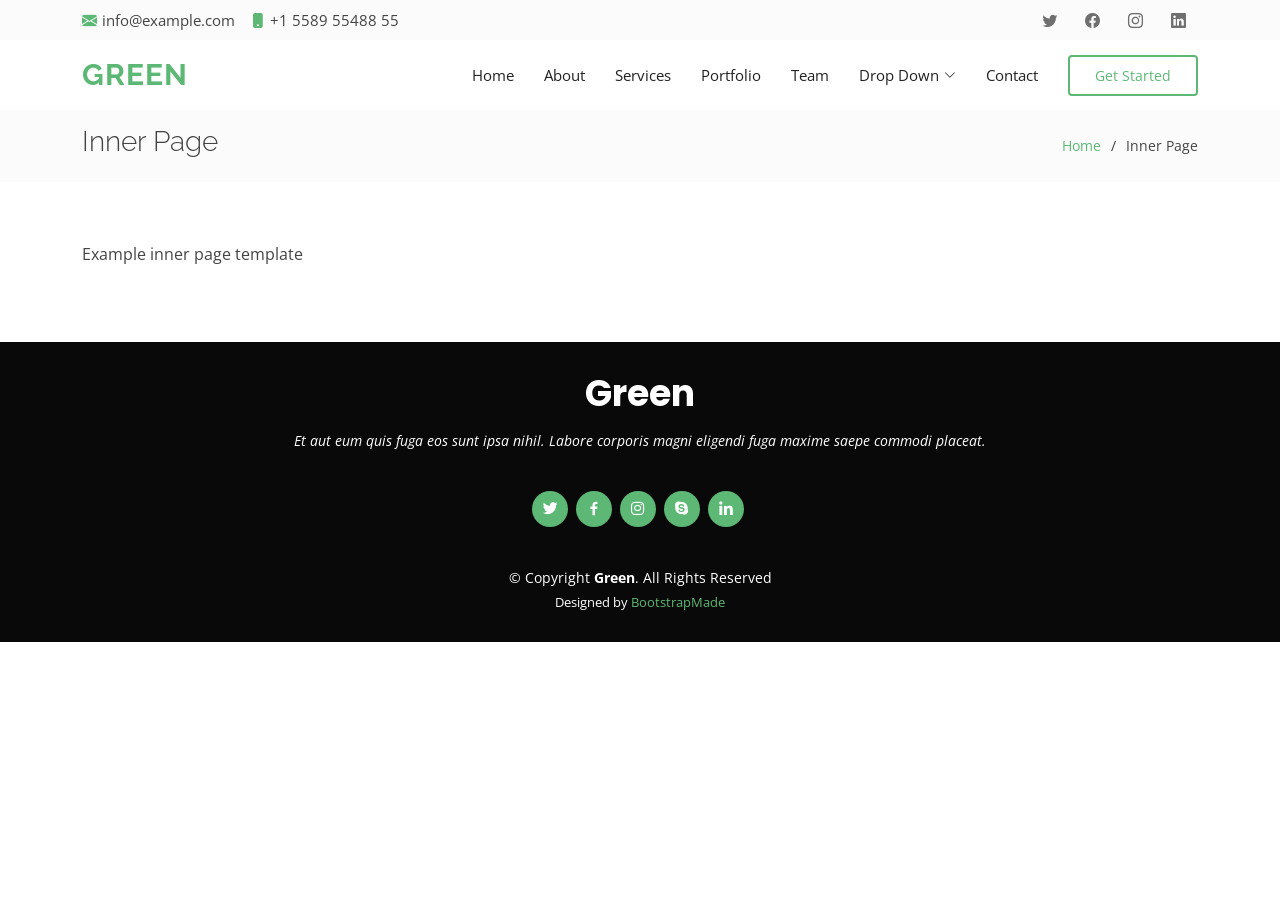
<file: inner-page.html>
<!DOCTYPE html>
<html lang="en">

<head>
  <meta charset="utf-8">
  <meta content="width=device-width, initial-scale=1.0" name="viewport">

  <title>Inner Page - Green Bootstrap Template</title>
  <meta content="" name="description">
  <meta content="" name="keywords">

  <!-- Favicons -->
  <link href="assets/img/favicon.png" rel="icon">
  <link href="assets/img/apple-touch-icon.png" rel="apple-touch-icon">

  <!-- Google Fonts -->
  <link href="https://fonts.googleapis.com/css?family=Open+Sans:300,300i,400,400i,600,600i,700,700i|Raleway:300,300i,400,400i,500,500i,600,600i,700,700i|Poppins:300,300i,400,400i,500,500i,600,600i,700,700i" rel="stylesheet">

  <!-- Vendor CSS Files -->
  <link href="assets/vendor/animate.css/animate.min.css" rel="stylesheet">
  <link href="assets/vendor/bootstrap/css/bootstrap.min.css" rel="stylesheet">
  <link href="assets/vendor/bootstrap-icons/bootstrap-icons.css" rel="stylesheet">
  <link href="assets/vendor/boxicons/css/boxicons.min.css" rel="stylesheet">
  <link href="assets/vendor/glightbox/css/glightbox.min.css" rel="stylesheet">
  <link href="assets/vendor/swiper/swiper-bundle.min.css" rel="stylesheet">

  <!-- Template Main CSS File -->
  <link href="assets/css/style.css" rel="stylesheet">

  <!-- =======================================================
  * Template Name: Green - v4.10.0
  * Template URL: https://bootstrapmade.com/green-free-one-page-bootstrap-template/
  * Author: BootstrapMade.com
  * License: https://bootstrapmade.com/license/
  ======================================================== -->
</head>

<body>

  <!-- ======= Top Bar ======= -->
  <section id="topbar" class="d-flex align-items-center">
    <div class="container d-flex justify-content-center justify-content-md-between">
      <div class="contact-info d-flex align-items-center">
        <i class="bi bi-envelope-fill"></i><a href="mailto:contact@example.com">info@example.com</a>
        <i class="bi bi-phone-fill phone-icon"></i> +1 5589 55488 55
      </div>
      <div class="social-links d-none d-md-block">
        <a href="#" class="twitter"><i class="bi bi-twitter"></i></a>
        <a href="#" class="facebook"><i class="bi bi-facebook"></i></a>
        <a href="#" class="instagram"><i class="bi bi-instagram"></i></a>
        <a href="#" class="linkedin"><i class="bi bi-linkedin"></i></i></a>
      </div>
    </div>
  </section>

  <!-- ======= Header ======= -->
  <header id="header" class="d-flex align-items-center">
    <div class="container d-flex align-items-center">

      <h1 class="logo me-auto"><a href="index.html">Green</a></h1>
      <!-- Uncomment below if you prefer to use an image logo -->
      <!-- <a href="index.html" class="logo me-auto"><img src="assets/img/logo.png" alt="" class="img-fluid"></a>-->

      <nav id="navbar" class="navbar">
        <ul>
          <li><a class="nav-link scrollto " href="#hero">Home</a></li>
          <li><a class="nav-link scrollto" href="#about">About</a></li>
          <li><a class="nav-link scrollto" href="#services">Services</a></li>
          <li><a class="nav-link scrollto " href="#portfolio">Portfolio</a></li>
          <li><a class="nav-link scrollto" href="#team">Team</a></li>
          <li class="dropdown"><a href="#"><span>Drop Down</span> <i class="bi bi-chevron-down"></i></a>
            <ul>
              <li><a href="#">Drop Down 1</a></li>
              <li class="dropdown"><a href="#"><span>Deep Drop Down</span> <i class="bi bi-chevron-right"></i></a>
                <ul>
                  <li><a href="#">Deep Drop Down 1</a></li>
                  <li><a href="#">Deep Drop Down 2</a></li>
                  <li><a href="#">Deep Drop Down 3</a></li>
                  <li><a href="#">Deep Drop Down 4</a></li>
                  <li><a href="#">Deep Drop Down 5</a></li>
                </ul>
              </li>
              <li><a href="#">Drop Down 2</a></li>
              <li><a href="#">Drop Down 3</a></li>
              <li><a href="#">Drop Down 4</a></li>
            </ul>
          </li>
          <li><a class="nav-link scrollto" href="#contact">Contact</a></li>
          <li><a class="getstarted scrollto" href="#about">Get Started</a></li>
        </ul>
        <i class="bi bi-list mobile-nav-toggle"></i>
      </nav><!-- .navbar -->

    </div>
  </header><!-- End Header -->

  <main id="main">

    <!-- ======= Breadcrumbs ======= -->
    <section class="breadcrumbs">
      <div class="container">

        <div class="d-flex justify-content-between align-items-center">
          <h2>Inner Page</h2>
          <ol>
            <li><a href="index.html">Home</a></li>
            <li>Inner Page</li>
          </ol>
        </div>

      </div>
    </section><!-- End Breadcrumbs -->

    <section class="inner-page">
      <div class="container">
        <p>
          Example inner page template
        </p>
      </div>
    </section>

  </main><!-- End #main -->

  <!-- ======= Footer ======= -->
  <footer id="footer">
    <div class="container">
      <h3>Green</h3>
      <p>Et aut eum quis fuga eos sunt ipsa nihil. Labore corporis magni eligendi fuga maxime saepe commodi placeat.</p>
      <div class="social-links">
        <a href="#" class="twitter"><i class="bx bxl-twitter"></i></a>
        <a href="#" class="facebook"><i class="bx bxl-facebook"></i></a>
        <a href="#" class="instagram"><i class="bx bxl-instagram"></i></a>
        <a href="#" class="google-plus"><i class="bx bxl-skype"></i></a>
        <a href="#" class="linkedin"><i class="bx bxl-linkedin"></i></a>
      </div>
      <div class="copyright">
        &copy; Copyright <strong><span>Green</span></strong>. All Rights Reserved
      </div>
      <div class="credits">
        <!-- All the links in the footer should remain intact. -->
        <!-- You can delete the links only if you purchased the pro version. -->
        <!-- Licensing information: https://bootstrapmade.com/license/ -->
        <!-- Purchase the pro version with working PHP/AJAX contact form: https://bootstrapmade.com/green-free-one-page-bootstrap-template/ -->
        Designed by <a href="https://bootstrapmade.com/">BootstrapMade</a>
      </div>
    </div>
  </footer><!-- End Footer -->

  <a href="#" class="back-to-top d-flex align-items-center justify-content-center"><i class="bi bi-arrow-up-short"></i></a>

  <!-- Vendor JS Files -->
  <script src="assets/vendor/bootstrap/js/bootstrap.bundle.min.js"></script>
  <script src="assets/vendor/glightbox/js/glightbox.min.js"></script>
  <script src="assets/vendor/isotope-layout/isotope.pkgd.min.js"></script>
  <script src="assets/vendor/swiper/swiper-bundle.min.js"></script>
  <script src="assets/vendor/php-email-form/validate.js"></script>

  <!-- Template Main JS File -->
  <script src="assets/js/main.js"></script>

</body>

</html>
</file>
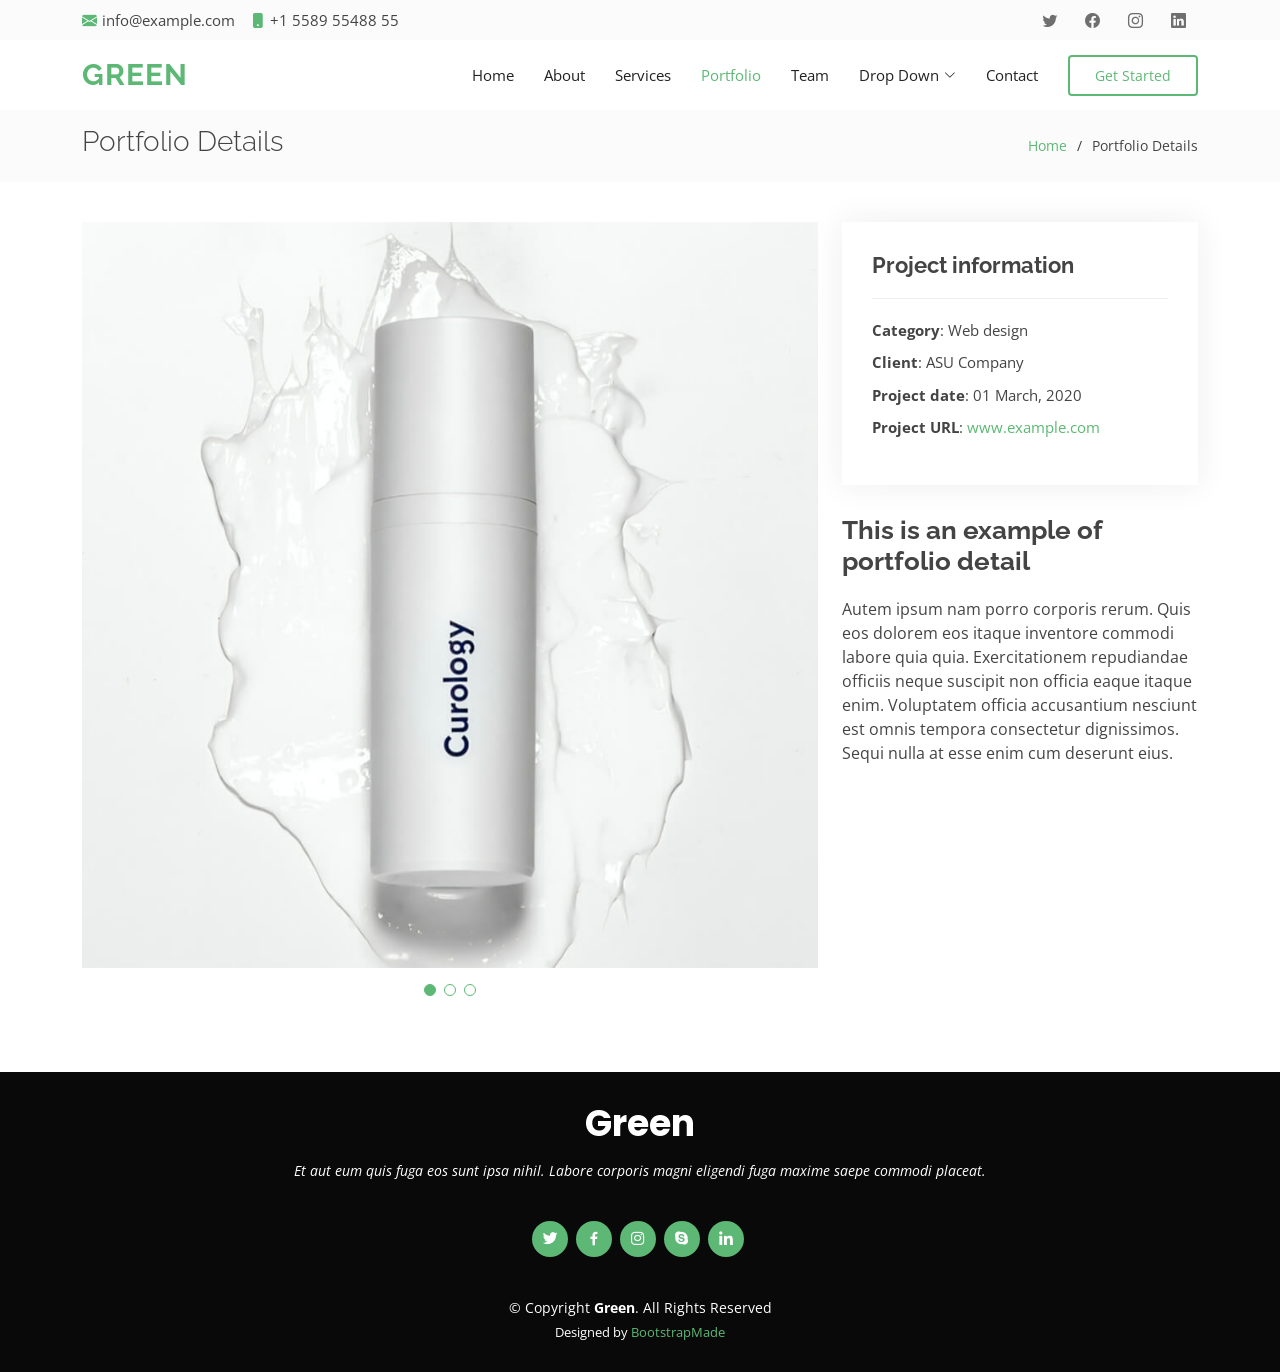
<file: portfolio-details.html>
<!DOCTYPE html>
<html lang="en">

<head>
  <meta charset="utf-8">
  <meta content="width=device-width, initial-scale=1.0" name="viewport">

  <title>Portfolio Details - Green Bootstrap Template</title>
  <meta content="" name="description">
  <meta content="" name="keywords">

  <!-- Favicons -->
  <link href="assets/img/favicon.png" rel="icon">
  <link href="assets/img/apple-touch-icon.png" rel="apple-touch-icon">

  <!-- Google Fonts -->
  <link href="https://fonts.googleapis.com/css?family=Open+Sans:300,300i,400,400i,600,600i,700,700i|Raleway:300,300i,400,400i,500,500i,600,600i,700,700i|Poppins:300,300i,400,400i,500,500i,600,600i,700,700i" rel="stylesheet">

  <!-- Vendor CSS Files -->
  <link href="assets/vendor/animate.css/animate.min.css" rel="stylesheet">
  <link href="assets/vendor/bootstrap/css/bootstrap.min.css" rel="stylesheet">
  <link href="assets/vendor/bootstrap-icons/bootstrap-icons.css" rel="stylesheet">
  <link href="assets/vendor/boxicons/css/boxicons.min.css" rel="stylesheet">
  <link href="assets/vendor/glightbox/css/glightbox.min.css" rel="stylesheet">
  <link href="assets/vendor/swiper/swiper-bundle.min.css" rel="stylesheet">

  <!-- Template Main CSS File -->
  <link href="assets/css/style.css" rel="stylesheet">

  <!-- =======================================================
  * Template Name: Green - v4.10.0
  * Template URL: https://bootstrapmade.com/green-free-one-page-bootstrap-template/
  * Author: BootstrapMade.com
  * License: https://bootstrapmade.com/license/
  ======================================================== -->
</head>

<body>

  <!-- ======= Top Bar ======= -->
  <section id="topbar" class="d-flex align-items-center">
    <div class="container d-flex justify-content-center justify-content-md-between">
      <div class="contact-info d-flex align-items-center">
        <i class="bi bi-envelope-fill"></i><a href="mailto:contact@example.com">info@example.com</a>
        <i class="bi bi-phone-fill phone-icon"></i> +1 5589 55488 55
      </div>
      <div class="social-links d-none d-md-block">
        <a href="#" class="twitter"><i class="bi bi-twitter"></i></a>
        <a href="#" class="facebook"><i class="bi bi-facebook"></i></a>
        <a href="#" class="instagram"><i class="bi bi-instagram"></i></a>
        <a href="#" class="linkedin"><i class="bi bi-linkedin"></i></i></a>
      </div>
    </div>
  </section>

  <!-- ======= Header ======= -->
  <header id="header" class="d-flex align-items-center">
    <div class="container d-flex align-items-center">

      <h1 class="logo me-auto"><a href="index.html">Green</a></h1>
      <!-- Uncomment below if you prefer to use an image logo -->
      <!-- <a href="index.html" class="logo me-auto"><img src="assets/img/logo.png" alt="" class="img-fluid"></a>-->

      <nav id="navbar" class="navbar">
        <ul>
          <li><a class="nav-link scrollto " href="#hero">Home</a></li>
          <li><a class="nav-link scrollto" href="#about">About</a></li>
          <li><a class="nav-link scrollto" href="#services">Services</a></li>
          <li><a class="nav-link scrollto active " href="#portfolio">Portfolio</a></li>
          <li><a class="nav-link scrollto" href="#team">Team</a></li>
          <li class="dropdown"><a href="#"><span>Drop Down</span> <i class="bi bi-chevron-down"></i></a>
            <ul>
              <li><a href="#">Drop Down 1</a></li>
              <li class="dropdown"><a href="#"><span>Deep Drop Down</span> <i class="bi bi-chevron-right"></i></a>
                <ul>
                  <li><a href="#">Deep Drop Down 1</a></li>
                  <li><a href="#">Deep Drop Down 2</a></li>
                  <li><a href="#">Deep Drop Down 3</a></li>
                  <li><a href="#">Deep Drop Down 4</a></li>
                  <li><a href="#">Deep Drop Down 5</a></li>
                </ul>
              </li>
              <li><a href="#">Drop Down 2</a></li>
              <li><a href="#">Drop Down 3</a></li>
              <li><a href="#">Drop Down 4</a></li>
            </ul>
          </li>
          <li><a class="nav-link scrollto" href="#contact">Contact</a></li>
          <li><a class="getstarted scrollto" href="#about">Get Started</a></li>
        </ul>
        <i class="bi bi-list mobile-nav-toggle"></i>
      </nav><!-- .navbar -->

    </div>
  </header><!-- End Header -->

  <main id="main">

    <!-- ======= Breadcrumbs ======= -->
    <section id="breadcrumbs" class="breadcrumbs">
      <div class="container">

        <div class="d-flex justify-content-between align-items-center">
          <h2>Portfolio Details</h2>
          <ol>
            <li><a href="index.html">Home</a></li>
            <li>Portfolio Details</li>
          </ol>
        </div>

      </div>
    </section><!-- End Breadcrumbs -->

    <!-- ======= Portfolio Details Section ======= -->
    <section id="portfolio-details" class="portfolio-details">
      <div class="container">

        <div class="row gy-4">

          <div class="col-lg-8">
            <div class="portfolio-details-slider swiper">
              <div class="swiper-wrapper align-items-center">

                <div class="swiper-slide">
                  <img src="assets/img/portfolio/portfolio-1.jpg" alt="">
                </div>

                <div class="swiper-slide">
                  <img src="assets/img/portfolio/portfolio-2.jpg" alt="">
                </div>

                <div class="swiper-slide">
                  <img src="assets/img/portfolio/portfolio-3.jpg" alt="">
                </div>

              </div>
              <div class="swiper-pagination"></div>
            </div>
          </div>

          <div class="col-lg-4">
            <div class="portfolio-info">
              <h3>Project information</h3>
              <ul>
                <li><strong>Category</strong>: Web design</li>
                <li><strong>Client</strong>: ASU Company</li>
                <li><strong>Project date</strong>: 01 March, 2020</li>
                <li><strong>Project URL</strong>: <a href="#">www.example.com</a></li>
              </ul>
            </div>
            <div class="portfolio-description">
              <h2>This is an example of portfolio detail</h2>
              <p>
                Autem ipsum nam porro corporis rerum. Quis eos dolorem eos itaque inventore commodi labore quia quia. Exercitationem repudiandae officiis neque suscipit non officia eaque itaque enim. Voluptatem officia accusantium nesciunt est omnis tempora consectetur dignissimos. Sequi nulla at esse enim cum deserunt eius.
              </p>
            </div>
          </div>

        </div>

      </div>
    </section><!-- End Portfolio Details Section -->

  </main><!-- End #main -->

  <!-- ======= Footer ======= -->
  <footer id="footer">
    <div class="container">
      <h3>Green</h3>
      <p>Et aut eum quis fuga eos sunt ipsa nihil. Labore corporis magni eligendi fuga maxime saepe commodi placeat.</p>
      <div class="social-links">
        <a href="#" class="twitter"><i class="bx bxl-twitter"></i></a>
        <a href="#" class="facebook"><i class="bx bxl-facebook"></i></a>
        <a href="#" class="instagram"><i class="bx bxl-instagram"></i></a>
        <a href="#" class="google-plus"><i class="bx bxl-skype"></i></a>
        <a href="#" class="linkedin"><i class="bx bxl-linkedin"></i></a>
      </div>
      <div class="copyright">
        &copy; Copyright <strong><span>Green</span></strong>. All Rights Reserved
      </div>
      <div class="credits">
        <!-- All the links in the footer should remain intact. -->
        <!-- You can delete the links only if you purchased the pro version. -->
        <!-- Licensing information: https://bootstrapmade.com/license/ -->
        <!-- Purchase the pro version with working PHP/AJAX contact form: https://bootstrapmade.com/green-free-one-page-bootstrap-template/ -->
        Designed by <a href="https://bootstrapmade.com/">BootstrapMade</a>
      </div>
    </div>
  </footer><!-- End Footer -->

  <a href="#" class="back-to-top d-flex align-items-center justify-content-center"><i class="bi bi-arrow-up-short"></i></a>

  <!-- Vendor JS Files -->
  <script src="assets/vendor/bootstrap/js/bootstrap.bundle.min.js"></script>
  <script src="assets/vendor/glightbox/js/glightbox.min.js"></script>
  <script src="assets/vendor/isotope-layout/isotope.pkgd.min.js"></script>
  <script src="assets/vendor/swiper/swiper-bundle.min.js"></script>
  <script src="assets/vendor/php-email-form/validate.js"></script>

  <!-- Template Main JS File -->
  <script src="assets/js/main.js"></script>

</body>

</html>
</file>
<file: assets/css/style.css>
/**
* Template Name: Green - v4.10.0
* Template URL: https://bootstrapmade.com/green-free-one-page-bootstrap-template/
* Author: BootstrapMade.com
* License: https://bootstrapmade.com/license/
*/

/*--------------------------------------------------------------
# General
--------------------------------------------------------------*/
body {
  font-family: "Open Sans", sans-serif;
  color: #444444;
}

a {
  text-decoration: none;
  color: #5cb874;
}

a:hover {
  color: #80c792;
  text-decoration: none;
}

h1,
h2,
h3,
h4,
h5,
h6 {
  font-family: "Raleway", sans-serif;
}

/*--------------------------------------------------------------
# Back to top button
--------------------------------------------------------------*/
.back-to-top {
  position: fixed;
  visibility: hidden;
  opacity: 0;
  right: 15px;
  bottom: 15px;
  z-index: 996;
  background: #5cb874;
  width: 40px;
  height: 40px;
  border-radius: 4px;
  transition: all 0.4s;
}

.back-to-top i {
  font-size: 24px;
  color: #fff;
  line-height: 0;
}

.back-to-top:hover {
  background: #78c48c;
  color: #fff;
}

.back-to-top.active {
  visibility: visible;
  opacity: 1;
}

/*--------------------------------------------------------------
# Top Bar
--------------------------------------------------------------*/
#topbar {
  background: #fbfbfb;
  font-size: 15px;
  height: 40px;
  padding: 0;
}

#topbar .contact-info a {
  line-height: 0;
  color: #444444;
  transition: 0.3s;
}

#topbar .contact-info a:hover {
  color: #5cb874;
}

#topbar .contact-info i {
  color: #5cb874;
  line-height: 0;
  margin-right: 5px;
}

#topbar .contact-info .phone-icon {
  margin-left: 15px;
}

#topbar .social-links a {
  color: #6f6f6f;
  padding: 4px 12px;
  display: inline-block;
  line-height: 1px;
  transition: 0.3s;
}

#topbar .social-links a:hover {
  color: #5cb874;
}

/*--------------------------------------------------------------
# Header
--------------------------------------------------------------*/
#header {
  background: #fff;
  transition: all 0.5s;
  z-index: 997;
  height: 70px;
}

#header.header-scrolled {
  box-shadow: 0px 2px 15px rgba(0, 0, 0, 0.1);
}

#header .logo {
  font-size: 30px;
  margin: 0;
  padding: 0;
  line-height: 1;
  font-weight: 700;
  letter-spacing: 1px;
  text-transform: uppercase;
}

#header .logo a {
  color: #5cb874;
}

#header .logo img {
  max-height: 80px;
}

.scrolled-offset {
  margin-top: 70px;
}

/*--------------------------------------------------------------
# Navigation Menu
--------------------------------------------------------------*/
/**
* Desktop Navigation 
*/
.navbar {
  padding: 0;
}

.navbar ul {
  margin: 0;
  padding: 0;
  display: flex;
  list-style: none;
  align-items: center;
}

.navbar li {
  position: relative;
}

.navbar a,
.navbar a:focus {
  display: flex;
  align-items: center;
  justify-content: space-between;
  padding: 10px 0 10px 30px;
  font-size: 15px;
  color: #222222;
  white-space: nowrap;
  transition: 0.3s;
}

.navbar a i,
.navbar a:focus i {
  font-size: 12px;
  line-height: 0;
  margin-left: 5px;
}

.navbar a:hover,
.navbar .active,
.navbar .active:focus,
.navbar li:hover>a {
  color: #5cb874;
}

.navbar .getstarted,
.navbar .getstarted:focus {
  color: #5cb874;
  padding: 8px 25px;
  margin-left: 30px;
  border-radius: 4px;
  border: 2px solid #5cb874;
  transition: 0.3s;
  font-size: 14px;
}

.navbar .getstarted:hover,
.navbar .getstarted:focus:hover {
  background: #5cb874;
  color: #fff;
}

.navbar .dropdown ul {
  display: block;
  position: absolute;
  left: 14px;
  top: calc(100% + 30px);
  margin: 0;
  padding: 10px 0;
  z-index: 99;
  opacity: 0;
  visibility: hidden;
  background: #fff;
  box-shadow: 0px 0px 30px rgba(127, 137, 161, 0.25);
  transition: 0.3s;
}

.navbar .dropdown ul li {
  min-width: 200px;
}

.navbar .dropdown ul a {
  padding: 10px 20px;
  text-transform: none;
}

.navbar .dropdown ul a i {
  font-size: 12px;
}

.navbar .dropdown ul a:hover,
.navbar .dropdown ul .active:hover,
.navbar .dropdown ul li:hover>a {
  color: #5cb874;
}

.navbar .dropdown:hover>ul {
  opacity: 1;
  top: 100%;
  visibility: visible;
}

.navbar .dropdown .dropdown ul {
  top: 0;
  left: calc(100% - 30px);
  visibility: hidden;
}

.navbar .dropdown .dropdown:hover>ul {
  opacity: 1;
  top: 0;
  left: 100%;
  visibility: visible;
}

@media (max-width: 1366px) {
  .navbar .dropdown .dropdown ul {
    left: -90%;
  }

  .navbar .dropdown .dropdown:hover>ul {
    left: -100%;
  }
}

/**
* Mobile Navigation 
*/
.mobile-nav-toggle {
  color: #222222;
  font-size: 28px;
  cursor: pointer;
  display: none;
  line-height: 0;
  transition: 0.5s;
}

.mobile-nav-toggle.bi-x {
  color: #fff;
}

@media (max-width: 991px) {
  .mobile-nav-toggle {
    display: block;
  }

  .navbar ul {
    display: none;
  }
}

.navbar-mobile {
  position: fixed;
  overflow: hidden;
  top: 0;
  right: 0;
  left: 0;
  bottom: 0;
  background: rgba(9, 9, 9, 0.9);
  transition: 0.3s;
  z-index: 999;
}

.navbar-mobile .mobile-nav-toggle {
  position: absolute;
  top: 15px;
  right: 15px;
}

.navbar-mobile ul {
  display: block;
  position: absolute;
  top: 55px;
  right: 15px;
  bottom: 15px;
  left: 15px;
  padding: 10px 0;
  background-color: #fff;
  overflow-y: auto;
  transition: 0.3s;
}

.navbar-mobile a,
.navbar-mobile a:focus {
  padding: 10px 20px;
  font-size: 15px;
  color: #222222;
}

.navbar-mobile a:hover,
.navbar-mobile .active,
.navbar-mobile li:hover>a {
  color: #5cb874;
}

.navbar-mobile .getstarted,
.navbar-mobile .getstarted:focus {
  margin: 15px;
}

.navbar-mobile .dropdown ul {
  position: static;
  display: none;
  margin: 10px 20px;
  padding: 10px 0;
  z-index: 99;
  opacity: 1;
  visibility: visible;
  background: #fff;
  box-shadow: 0px 0px 30px rgba(127, 137, 161, 0.25);
}

.navbar-mobile .dropdown ul li {
  min-width: 200px;
}

.navbar-mobile .dropdown ul a {
  padding: 10px 20px;
}

.navbar-mobile .dropdown ul a i {
  font-size: 12px;
}

.navbar-mobile .dropdown ul a:hover,
.navbar-mobile .dropdown ul .active:hover,
.navbar-mobile .dropdown ul li:hover>a {
  color: #5cb874;
}

.navbar-mobile .dropdown>.dropdown-active {
  display: block;
}

/*--------------------------------------------------------------
# Hero Section
--------------------------------------------------------------*/
#hero {
  width: 100%;
  height: 70vh;
  background-color: rgba(9, 9, 9, 0.8);
  overflow: hidden;
  position: relative;
}

#hero .carousel,
#hero .carousel-inner,
#hero .carousel-item,
#hero .carousel-item::before {
  background-size: cover;
  background-position: center;
  background-repeat: no-repeat;
  position: absolute;
  top: 0;
  right: 0;
  left: 0;
  bottom: 0;
}

#hero .carousel-item::before {
  content: "";
  background-color: rgba(0, 0, 0, 0.2);
}

#hero .carousel-container {
  display: flex;
  justify-content: center;
  align-items: center;
  position: absolute;
  bottom: 0;
  top: 0;
  left: 50px;
  right: 50px;
}

#hero .container {
  text-align: center;
}

#hero h2 {
  color: #fff;
  margin-bottom: 20px;
  font-size: 48px;
  font-weight: 700;
}

#hero p {
  -webkit-animation-delay: 0.4s;
  animation-delay: 0.4s;
  margin: 0 auto 30px auto;
  color: #fff;
}

#hero .carousel-inner .carousel-item {
  transition-property: opacity;
  background-position: center top;
}

#hero .carousel-inner .carousel-item,
#hero .carousel-inner .active.carousel-item-start,
#hero .carousel-inner .active.carousel-item-end {
  opacity: 0;
}

#hero .carousel-inner .active,
#hero .carousel-inner .carousel-item-next.carousel-item-start,
#hero .carousel-inner .carousel-item-prev.carousel-item-end {
  opacity: 1;
  transition: 0.5s;
}

#hero .carousel-control-next-icon,
#hero .carousel-control-prev-icon {
  background: none;
  font-size: 30px;
  line-height: 0;
  width: auto;
  height: auto;
  background: rgba(255, 255, 255, 0.2);
  border-radius: 50px;
  transition: 0.3s;
  color: rgba(255, 255, 255, 0.5);
  width: 54px;
  height: 54px;
  display: flex;
  align-items: center;
  justify-content: center;
}

#hero .carousel-control-next-icon:hover,
#hero .carousel-control-prev-icon:hover {
  background: rgba(255, 255, 255, 0.3);
  color: rgba(255, 255, 255, 0.8);
}

#hero .carousel-indicators li {
  cursor: pointer;
  background: #fff;
  overflow: hidden;
  border: 0;
  width: 12px;
  height: 12px;
  border-radius: 50px;
  opacity: 0.6;
  transition: 0.3s;
}

#hero .carousel-indicators li.active {
  opacity: 1;
  background: #5cb874;
}

#hero .btn-get-started {
  font-family: "Raleway", sans-serif;
  font-weight: 500;
  font-size: 14px;
  letter-spacing: 1px;
  display: inline-block;
  padding: 14px 32px;
  border-radius: 4px;
  transition: 0.5s;
  line-height: 1;
  color: #fff;
  -webkit-animation-delay: 0.8s;
  animation-delay: 0.8s;
  background: #5cb874;
}

#hero .btn-get-started:hover {
  background: #6ec083;
}

@media (max-width: 992px) {
  #hero {
    height: 100vh;
  }

  #hero .carousel-container {
    top: 66px;
  }
}

@media (max-width: 768px) {
  #hero h2 {
    font-size: 28px;
  }
}

@media (min-width: 1024px) {

  #hero .carousel-control-prev,
  #hero .carousel-control-next {
    width: 5%;
  }
}

@media (max-height: 500px) {
  #hero {
    height: 120vh;
  }
}

/*--------------------------------------------------------------
# Sections General
--------------------------------------------------------------*/
section {
  padding: 60px 0;
}

.section-bg {
  background-color: #f8fcf9;
}

.section-title {
  text-align: center;
  padding-bottom: 30px;
}

.section-title h2 {
  font-size: 32px;
  font-weight: bold;
  text-transform: uppercase;
  margin-bottom: 20px;
  padding-bottom: 20px;
  position: relative;
}

.section-title h2::before {
  content: "";
  position: absolute;
  display: block;
  width: 120px;
  height: 1px;
  background: #ddd;
  bottom: 1px;
  left: calc(50% - 60px);
}

.section-title h2::after {
  content: "";
  position: absolute;
  display: block;
  width: 40px;
  height: 3px;
  background: #5cb874;
  bottom: 0;
  left: calc(50% - 20px);
}

.section-title p {
  margin-bottom: 0;
  font-size: 14px;
  color: #919191;
}

/*--------------------------------------------------------------
# Featured Services
--------------------------------------------------------------*/
.featured-services {
  padding: 20px 0;
}

.featured-services .icon-box {
  padding: 20px;
}

.featured-services .icon-box-bg {
  background-image: linear-gradient(0deg, #222222 0%, #2f2f2f 50%, #222222 100%);
}

.featured-services .icon {
  margin-bottom: 15px;
}

.featured-services .icon i {
  color: #5cb874;
  font-size: 42px;
}

.featured-services .title {
  font-weight: 700;
  margin-bottom: 15px;
  font-size: 18px;
}

.featured-services .title a {
  color: #222222;
  transition: 0.3s;
}

.featured-services .icon-box:hover .title a {
  color: #5cb874;
}

.featured-services .description {
  line-height: 24px;
  font-size: 14px;
}

/*--------------------------------------------------------------
# About Us
--------------------------------------------------------------*/
.about .content h3 {
  font-weight: 700;
  font-size: 28px;
}

.about .content ul {
  list-style: none;
  padding: 0;
}

.about .content ul li {
  padding-bottom: 10px;
}

.about .content ul i {
  font-size: 20px;
  padding-right: 4px;
  color: #5cb874;
}

.about .content p:last-child {
  margin-bottom: 0;
}

/*--------------------------------------------------------------
# Why Us
--------------------------------------------------------------*/
.why-us {
  padding: 0;
}

.why-us .row {
  overflow: hidden;
}

.why-us .content-item {
  padding: 40px;
  border-left: 1px solid #eee;
  border-bottom: 1px solid #eee;
  margin: -1px;
}

.why-us .content-item span {
  display: block;
  font-size: 24px;
  font-weight: 400;
  color: #6ec083;
}

.why-us .content-item h4 {
  font-size: 26px;
  font-weight: 300;
  padding: 0;
  margin: 20px 0;
}

.why-us .content-item p {
  color: #aaaaaa;
  font-size: 15px;
  margin: 0;
  padding: 0;
}

@media (max-width: 768px) {
  .why-us .content-item {
    padding: 40px 0;
  }
}

/*--------------------------------------------------------------
# Our Clients
--------------------------------------------------------------*/
.clients .swiper-slide img {
  opacity: 0.5;
  transition: 0.3s;
}

.clients .swiper-slide img:hover {
  opacity: 1;
}

.clients .swiper-pagination {
  margin-top: 20px;
  position: relative;
}

.clients .swiper-pagination .swiper-pagination-bullet {
  width: 12px;
  height: 12px;
  background-color: #fff;
  opacity: 1;
  border: 1px solid #5cb874;
}

.clients .swiper-pagination .swiper-pagination-bullet-active {
  background-color: #5cb874;
}

/*--------------------------------------------------------------
# Services
--------------------------------------------------------------*/
.services .icon-box {
  text-align: center;
  padding: 70px 20px 80px 20px;
  transition: all ease-in-out 1s;
  background: #f2f2f2;
  box-shadow: 0px 5px 90px 0px rgba(110, 123, 131, 0.1);
}

.services .icon-box .icon {
  margin: 0 auto;
  width: 100px;
  height: 100px;
  display: flex;
  align-items: center;
  justify-content: center;
  transition: ease-in-out 0.3s;
  position: relative;
}

.services .icon-box .icon i {
  font-size: 36px;
  transition: 0.5s;
  position: relative;
}

.services .icon-box .icon svg {
  position: absolute;
  top: 0;
  left: 0;
}

.services .icon-box .icon svg path {
  transition: 0.5s;
  fill: #f5f5f5;
}

.services .icon-box h4 {
  font-weight: 600;
  margin: 10px 0 15px 0;
  font-size: 22px;
}

.services .icon-box h4 a {
  color: #222222;
  transition: ease-in-out 0.3s;
}

.services .icon-box p {
  line-height: 24px;
  font-size: 14px;
  margin-bottom: 0;
}

.services .icon-box:hover {
  border-color: #fff;
  box-shadow: 0px 0 35px 0 rgba(0, 0, 0, 0.08);
}

.services .iconbox-blue i {
  color: #47aeff;
}

.services .iconbox-blue:hover .icon i {
  color: #fff;
}

.services .iconbox-blue:hover .icon path {
  fill: #47aeff;
}

.services .iconbox-orange i {
  color: #ffa76e;
}

.services .iconbox-orange:hover .icon i {
  color: #fff;
}

.services .iconbox-orange:hover .icon path {
  fill: #ffa76e;
}

.services .iconbox-pink i {
  color: #e80368;
}

.services .iconbox-pink:hover .icon i {
  color: #fff;
}

.services .iconbox-pink:hover .icon path {
  fill: #e80368;
}

.services .iconbox-yellow i {
  color: #ffbb2c;
}

.services .iconbox-yellow:hover .icon i {
  color: #fff;
}

.services .iconbox-yellow:hover .icon path {
  fill: #ffbb2c;
}

.services .iconbox-red i {
  color: #ff5828;
}

.services .iconbox-red:hover .icon i {
  color: #fff;
}

.services .iconbox-red:hover .icon path {
  fill: #ff5828;
}

.services .iconbox-teal i {
  color: #11dbcf;
}

.services .iconbox-teal:hover .icon i {
  color: #fff;
}

.services .iconbox-teal:hover .icon path {
  fill: #11dbcf;
}

/*--------------------------------------------------------------
# Cta
--------------------------------------------------------------*/
.cta {
  background: #5cb874;
  padding: 80px 0;
}

.cta h3 {
  color: #fff;
  font-size: 28px;
  font-weight: 700;
}

.cta p {
  color: #fff;
}

.cta .cta-btn {
  font-family: "Raleway", sans-serif;
  font-weight: 600;
  font-size: 14px;
  letter-spacing: 1px;
  display: inline-block;
  padding: 10px 30px;
  border-radius: 2px;
  transition: 0.5s;
  margin: 10px;
  border: 2px solid #fff;
  color: #fff;
  border-radius: 4px;
}

.cta .cta-btn:hover {
  background: #fff;
  color: #5cb874;
}

@media (max-width: 1024px) {
  .cta {
    background-attachment: scroll;
  }
}

@media (min-width: 769px) {
  .cta .cta-btn-container {
    display: flex;
    align-items: center;
    justify-content: flex-end;
  }
}

/*--------------------------------------------------------------
# Portfolio
--------------------------------------------------------------*/
.portfolio .portfolio-item {
  margin-bottom: 30px;
}

.portfolio #portfolio-flters {
  padding: 0;
  margin: 0 auto 20px auto;
  list-style: none;
  text-align: center;
}

.portfolio #portfolio-flters li {
  cursor: pointer;
  display: inline-block;
  padding: 8px 15px 10px 15px;
  font-size: 14px;
  font-weight: 600;
  line-height: 1;
  text-transform: uppercase;
  color: #444444;
  margin-bottom: 5px;
  transition: all 0.3s ease-in-out;
  border-radius: 3px;
}

.portfolio #portfolio-flters li:hover,
.portfolio #portfolio-flters li.filter-active {
  color: #fff;
  background: #5cb874;
}

.portfolio #portfolio-flters li:last-child {
  margin-right: 0;
}

.portfolio .portfolio-wrap {
  transition: 0.3s;
  position: relative;
  overflow: hidden;
  z-index: 1;
  background: rgba(34, 34, 34, 0.6);
}

.portfolio .portfolio-wrap::before {
  content: "";
  background: rgba(34, 34, 34, 0.6);
  position: absolute;
  left: 0;
  right: 0;
  top: 0;
  bottom: 0;
  transition: all ease-in-out 0.3s;
  z-index: 2;
  opacity: 0;
}

.portfolio .portfolio-wrap img {
  transition: all ease-in-out 0.3s;
}

.portfolio .portfolio-wrap .portfolio-info {
  opacity: 0;
  position: absolute;
  top: 0;
  left: 0;
  right: 0;
  bottom: 0;
  z-index: 3;
  transition: all ease-in-out 0.3s;
  display: flex;
  flex-direction: column;
  justify-content: flex-end;
  align-items: flex-start;
  padding: 20px;
}

.portfolio .portfolio-wrap .portfolio-info h4 {
  font-size: 20px;
  color: #fff;
  font-weight: 600;
}

.portfolio .portfolio-wrap .portfolio-info p {
  color: rgba(255, 255, 255, 0.7);
  font-size: 14px;
  text-transform: uppercase;
  padding: 0;
  margin: 0;
  font-style: italic;
}

.portfolio .portfolio-wrap .portfolio-links {
  text-align: center;
  z-index: 4;
}

.portfolio .portfolio-wrap .portfolio-links a {
  color: #fff;
  margin: 0 5px 0 0;
  font-size: 28px;
  display: inline-block;
  transition: 0.3s;
}

.portfolio .portfolio-wrap .portfolio-links a:hover {
  color: #6ec083;
}

.portfolio .portfolio-wrap:hover::before {
  opacity: 1;
}

.portfolio .portfolio-wrap:hover img {
  transform: scale(1.2);
}

.portfolio .portfolio-wrap:hover .portfolio-info {
  opacity: 1;
}

/*--------------------------------------------------------------
# Portfolio Details
--------------------------------------------------------------*/
.portfolio-details {
  padding-top: 40px;
}

.portfolio-details .portfolio-details-slider img {
  width: 100%;
}

.portfolio-details .portfolio-details-slider .swiper-pagination {
  margin-top: 20px;
  position: relative;
}

.portfolio-details .portfolio-details-slider .swiper-pagination .swiper-pagination-bullet {
  width: 12px;
  height: 12px;
  background-color: #fff;
  opacity: 1;
  border: 1px solid #5cb874;
}

.portfolio-details .portfolio-details-slider .swiper-pagination .swiper-pagination-bullet-active {
  background-color: #5cb874;
}

.portfolio-details .portfolio-info {
  padding: 30px;
  box-shadow: 0px 0 30px rgba(34, 34, 34, 0.08);
}

.portfolio-details .portfolio-info h3 {
  font-size: 22px;
  font-weight: 700;
  margin-bottom: 20px;
  padding-bottom: 20px;
  border-bottom: 1px solid #eee;
}

.portfolio-details .portfolio-info ul {
  list-style: none;
  padding: 0;
  font-size: 15px;
}

.portfolio-details .portfolio-info ul li+li {
  margin-top: 10px;
}

.portfolio-details .portfolio-description {
  padding-top: 30px;
}

.portfolio-details .portfolio-description h2 {
  font-size: 26px;
  font-weight: 700;
  margin-bottom: 20px;
}

.portfolio-details .portfolio-description p {
  padding: 0;
}

/*--------------------------------------------------------------
# Team
--------------------------------------------------------------*/
.team .member {
  text-align: center;
  margin-bottom: 20px;
  box-shadow: 0px 0px 12px 0px rgba(34, 34, 34, 0.07);
  padding: 30px 20px;
  background: #fff;
}

.team .member img {
  max-width: 60%;
  border-radius: 50%;
  margin: 0 0 30px 0;
}

.team .member h4 {
  font-weight: 700;
  margin-bottom: 2px;
  font-size: 18px;
}

.team .member span {
  font-style: italic;
  display: block;
  font-size: 13px;
}

.team .member p {
  padding-top: 10px;
  font-size: 14px;
  font-style: italic;
  color: #aaaaaa;
}

.team .member .social {
  margin-top: 15px;
}

.team .member .social a {
  color: #919191;
  transition: 0.3s;
}

.team .member .social a:hover {
  color: #5cb874;
}

.team .member .social i {
  font-size: 18px;
  margin: 0 2px;
}

/*--------------------------------------------------------------
# Contact
--------------------------------------------------------------*/
.contact .info {
  border-top: 3px solid #5cb874;
  border-bottom: 3px solid #5cb874;
  padding: 30px;
  background: #fff;
  width: 100%;
  box-shadow: 0 0 24px 0 rgba(0, 0, 0, 0.12);
}

.contact .info i {
  font-size: 20px;
  color: #5cb874;
  float: left;
  width: 44px;
  height: 44px;
  background: #eaf6ed;
  display: flex;
  justify-content: center;
  align-items: center;
  border-radius: 50px;
  transition: all 0.3s ease-in-out;
}

.contact .info h4 {
  padding: 0 0 0 60px;
  font-size: 20px;
  font-weight: 600;
  margin-bottom: 5px;
  color: #222222;
}

.contact .info p {
  padding: 0 0 10px 60px;
  margin-bottom: 20px;
  font-size: 14px;
  color: #555555;
}

.contact .info .social-links {
  padding-left: 60px;
}

.contact .info .social-links a {
  font-size: 18px;
  display: inline-block;
  background: #333;
  color: #fff;
  line-height: 1;
  padding: 8px 0;
  border-radius: 50%;
  text-align: center;
  width: 36px;
  height: 36px;
  transition: 0.3s;
  margin-right: 10px;
}

.contact .info .social-links a:hover {
  background: #5cb874;
  color: #fff;
}

.contact .info .email:hover i,
.contact .info .address:hover i,
.contact .info .phone:hover i {
  background: #5cb874;
  color: #fff;
}

.contact .php-email-form {
  width: 100%;
  border-top: 3px solid #5cb874;
  border-bottom: 3px solid #5cb874;
  padding: 30px;
  background: #fff;
  box-shadow: 0 0 24px 0 rgba(0, 0, 0, 0.12);
}

.contact .php-email-form .form-group {
  padding-bottom: 8px;
}

.contact .php-email-form .error-message {
  display: none;
  color: #fff;
  background: #ed3c0d;
  text-align: left;
  padding: 15px;
  font-weight: 600;
}

.contact .php-email-form .error-message br+br {
  margin-top: 25px;
}

.contact .php-email-form .sent-message {
  display: none;
  color: #fff;
  background: #18d26e;
  text-align: center;
  padding: 15px;
  font-weight: 600;
}

.contact .php-email-form .loading {
  display: none;
  background: #fff;
  text-align: center;
  padding: 15px;
}

.contact .php-email-form .loading:before {
  content: "";
  display: inline-block;
  border-radius: 50%;
  width: 24px;
  height: 24px;
  margin: 0 10px -6px 0;
  border: 3px solid #18d26e;
  border-top-color: #eee;
  -webkit-animation: animate-loading 1s linear infinite;
  animation: animate-loading 1s linear infinite;
}

.contact .php-email-form input,
.contact .php-email-form textarea {
  border-radius: 0;
  box-shadow: none;
  font-size: 14px;
  border-radius: 4px;
}

.contact .php-email-form input:focus,
.contact .php-email-form textarea:focus {
  border-color: #5cb874;
}

.contact .php-email-form input {
  height: 44px;
}

.contact .php-email-form textarea {
  padding: 10px 12px;
}

.contact .php-email-form button[type=submit] {
  background: #5cb874;
  border: 0;
  padding: 10px 24px;
  color: #fff;
  transition: 0.4s;
  border-radius: 4px;
}

.contact .php-email-form button[type=submit]:hover {
  background: #6ec083;
}
.btn-submit,
.btn-whatsapp {
  padding: 10px 24px;
  margin: 5px;
  border: none;
  border-radius: 4px;
  font-weight: 600;
  cursor: pointer;
  transition: 0.4s;
}

.btn-submit {
  background: #5cb874;
  color: #fff;
}

.btn-submit:hover {
  background: #6ec083;
}

.btn-whatsapp {
  background: #25d366;
  color: #fff;
}

.btn-whatsapp:hover {
  background: #1fa855;
}

@-webkit-keyframes animate-loading {
  0% {
    transform: rotate(0deg);
  }

  100% {
    transform: rotate(360deg);
  }
}

@keyframes animate-loading {
  0% {
    transform: rotate(0deg);
  }

  100% {
    transform: rotate(360deg);
  }
}

/*--------------------------------------------------------------
# Breadcrumbs
--------------------------------------------------------------*/
.breadcrumbs {
  padding: 15px 0;
  background: #fbfbfb;
  min-height: 40px;
}

@media (max-width: 992px) {
  .breadcrumbs {
    margin-top: 66px;
  }
}

.breadcrumbs h2 {
  font-size: 28px;
  font-weight: 300;
}

.breadcrumbs ol {
  display: flex;
  flex-wrap: wrap;
  list-style: none;
  padding: 0;
  margin: 0;
  font-size: 14px;
}

.breadcrumbs ol li+li {
  padding-left: 10px;
}

.breadcrumbs ol li+li::before {
  display: inline-block;
  padding-right: 10px;
  color: #3c3c3c;
  content: "/";
}

@media (max-width: 768px) {
  .breadcrumbs .d-flex {
    display: block !important;
  }

  .breadcrumbs ol {
    display: block;
  }

  .breadcrumbs ol li {
    display: inline-block;
  }
}

/*--------------------------------------------------------------
# Footer
--------------------------------------------------------------*/
#footer {
  background: #090909;
  color: #fff;
  font-size: 14px;
  text-align: center;
  padding: 30px 0;
}

#footer h3 {
  font-size: 36px;
  font-weight: 700;
  color: #fff;
  position: relative;
  font-family: "Poppins", sans-serif;
  padding: 0;
  margin: 0 0 15px 0;
}

#footer p {
  font-size: 15;
  font-style: italic;
  padding: 0;
  margin: 0 0 40px 0;
}

#footer .social-links {
  margin: 0 0 40px 0;
}

#footer .social-links a {
  font-size: 18px;
  display: inline-block;
  background: #5cb874;
  color: #fff;
  line-height: 1;
  padding: 8px 0;
  margin-right: 4px;
  border-radius: 50%;
  text-align: center;
  width: 36px;
  height: 36px;
  transition: 0.3s;
}

#footer .social-links a:hover {
  background: #449d5b;
  color: #fff;
  text-decoration: none;
}

#footer .copyright {
  margin: 0 0 5px 0;
}

#footer .credits {
  font-size: 13px;
}
/* Hero section text - Light Green */
#hero h1,
#hero h2 {
  color: #013220 !important;
  font-weight: 900 !important;
}

#hero p {
  color: #013220 !important;
  font-weight: 800 !important;
}

#hero .btn-get-started {
  background: #5cb874;
  color: #fff;
}

#hero .btn-get-started:hover {
  background: #6ec083;
}
</file>
<file: public/assets/css/style.css>
/**
* Template Name: Green - v4.10.0
* Template URL: https://bootstrapmade.com/green-free-one-page-bootstrap-template/
* Author: BootstrapMade.com
* License: https://bootstrapmade.com/license/
*/

/*--------------------------------------------------------------
# General
--------------------------------------------------------------*/
body {
  font-family: "Open Sans", sans-serif;
  color: #444444;
}

a {
  text-decoration: none;
  color: #5cb874;
}

a:hover {
  color: #80c792;
  text-decoration: none;
}

h1,
h2,
h3,
h4,
h5,
h6 {
  font-family: "Raleway", sans-serif;
}

/*--------------------------------------------------------------
# Back to top button
--------------------------------------------------------------*/
.back-to-top {
  position: fixed;
  visibility: hidden;
  opacity: 0;
  right: 15px;
  bottom: 15px;
  z-index: 996;
  background: #5cb874;
  width: 40px;
  height: 40px;
  border-radius: 4px;
  transition: all 0.4s;
}

.back-to-top i {
  font-size: 24px;
  color: #fff;
  line-height: 0;
}

.back-to-top:hover {
  background: #78c48c;
  color: #fff;
}

.back-to-top.active {
  visibility: visible;
  opacity: 1;
}

/*--------------------------------------------------------------
# Top Bar
--------------------------------------------------------------*/
#topbar {
  background: #fbfbfb;
  font-size: 15px;
  height: 40px;
  padding: 0;
}

#topbar .contact-info a {
  line-height: 0;
  color: #444444;
  transition: 0.3s;
}

#topbar .contact-info a:hover {
  color: #5cb874;
}

#topbar .contact-info i {
  color: #5cb874;
  line-height: 0;
  margin-right: 5px;
}

#topbar .contact-info .phone-icon {
  margin-left: 15px;
}

#topbar .social-links a {
  color: #6f6f6f;
  padding: 4px 12px;
  display: inline-block;
  line-height: 1px;
  transition: 0.3s;
}

#topbar .social-links a:hover {
  color: #5cb874;
}

/*--------------------------------------------------------------
# Header
--------------------------------------------------------------*/
#header {
  background: #fff;
  transition: all 0.5s;
  z-index: 997;
  height: 70px;
}

#header.header-scrolled {
  box-shadow: 0px 2px 15px rgba(0, 0, 0, 0.1);
}

#header .logo {
  font-size: 30px;
  margin: 0;
  padding: 0;
  line-height: 1;
  font-weight: 700;
  letter-spacing: 1px;
  text-transform: uppercase;
}

#header .logo a {
  color: #5cb874;
}

#header .logo img {
  max-height: 40px;
}

.scrolled-offset {
  margin-top: 70px;
}

/*--------------------------------------------------------------
# Navigation Menu
--------------------------------------------------------------*/
/**
* Desktop Navigation 
*/
.navbar {
  padding: 0;
}

.navbar ul {
  margin: 0;
  padding: 0;
  display: flex;
  list-style: none;
  align-items: center;
}

.navbar li {
  position: relative;
}

.navbar a,
.navbar a:focus {
  display: flex;
  align-items: center;
  justify-content: space-between;
  padding: 10px 0 10px 30px;
  font-size: 15px;
  color: #222222;
  white-space: nowrap;
  transition: 0.3s;
}

.navbar a i,
.navbar a:focus i {
  font-size: 12px;
  line-height: 0;
  margin-left: 5px;
}

.navbar a:hover,
.navbar .active,
.navbar .active:focus,
.navbar li:hover>a {
  color: #5cb874;
}

.navbar .getstarted,
.navbar .getstarted:focus {
  color: #5cb874;
  padding: 8px 25px;
  margin-left: 30px;
  border-radius: 4px;
  border: 2px solid #5cb874;
  transition: 0.3s;
  font-size: 14px;
}

.navbar .getstarted:hover,
.navbar .getstarted:focus:hover {
  background: #5cb874;
  color: #fff;
}

.navbar .dropdown ul {
  display: block;
  position: absolute;
  left: 14px;
  top: calc(100% + 30px);
  margin: 0;
  padding: 10px 0;
  z-index: 99;
  opacity: 0;
  visibility: hidden;
  background: #fff;
  box-shadow: 0px 0px 30px rgba(127, 137, 161, 0.25);
  transition: 0.3s;
}

.navbar .dropdown ul li {
  min-width: 200px;
}

.navbar .dropdown ul a {
  padding: 10px 20px;
  text-transform: none;
}

.navbar .dropdown ul a i {
  font-size: 12px;
}

.navbar .dropdown ul a:hover,
.navbar .dropdown ul .active:hover,
.navbar .dropdown ul li:hover>a {
  color: #5cb874;
}

.navbar .dropdown:hover>ul {
  opacity: 1;
  top: 100%;
  visibility: visible;
}

.navbar .dropdown .dropdown ul {
  top: 0;
  left: calc(100% - 30px);
  visibility: hidden;
}

.navbar .dropdown .dropdown:hover>ul {
  opacity: 1;
  top: 0;
  left: 100%;
  visibility: visible;
}

@media (max-width: 1366px) {
  .navbar .dropdown .dropdown ul {
    left: -90%;
  }

  .navbar .dropdown .dropdown:hover>ul {
    left: -100%;
  }
}

/**
* Mobile Navigation 
*/
.mobile-nav-toggle {
  color: #222222;
  font-size: 28px;
  cursor: pointer;
  display: none;
  line-height: 0;
  transition: 0.5s;
}

.mobile-nav-toggle.bi-x {
  color: #fff;
}

@media (max-width: 991px) {
  .mobile-nav-toggle {
    display: block;
  }

  .navbar ul {
    display: none;
  }
}

.navbar-mobile {
  position: fixed;
  overflow: hidden;
  top: 0;
  right: 0;
  left: 0;
  bottom: 0;
  background: rgba(9, 9, 9, 0.9);
  transition: 0.3s;
  z-index: 999;
}

.navbar-mobile .mobile-nav-toggle {
  position: absolute;
  top: 15px;
  right: 15px;
}

.navbar-mobile ul {
  display: block;
  position: absolute;
  top: 55px;
  right: 15px;
  bottom: 15px;
  left: 15px;
  padding: 10px 0;
  background-color: #fff;
  overflow-y: auto;
  transition: 0.3s;
}

.navbar-mobile a,
.navbar-mobile a:focus {
  padding: 10px 20px;
  font-size: 15px;
  color: #222222;
}

.navbar-mobile a:hover,
.navbar-mobile .active,
.navbar-mobile li:hover>a {
  color: #5cb874;
}

.navbar-mobile .getstarted,
.navbar-mobile .getstarted:focus {
  margin: 15px;
}

.navbar-mobile .dropdown ul {
  position: static;
  display: none;
  margin: 10px 20px;
  padding: 10px 0;
  z-index: 99;
  opacity: 1;
  visibility: visible;
  background: #fff;
  box-shadow: 0px 0px 30px rgba(127, 137, 161, 0.25);
}

.navbar-mobile .dropdown ul li {
  min-width: 200px;
}

.navbar-mobile .dropdown ul a {
  padding: 10px 20px;
}

.navbar-mobile .dropdown ul a i {
  font-size: 12px;
}

.navbar-mobile .dropdown ul a:hover,
.navbar-mobile .dropdown ul .active:hover,
.navbar-mobile .dropdown ul li:hover>a {
  color: #5cb874;
}

.navbar-mobile .dropdown>.dropdown-active {
  display: block;
}

/*--------------------------------------------------------------
# Hero Section
--------------------------------------------------------------*/
#hero {
  width: 100%;
  height: 70vh;
  background-color: rgba(9, 9, 9, 0.8);
  overflow: hidden;
  position: relative;
}

#hero .carousel,
#hero .carousel-inner,
#hero .carousel-item,
#hero .carousel-item::before {
  background-size: cover;
  background-position: center;
  background-repeat: no-repeat;
  position: absolute;
  top: 0;
  right: 0;
  left: 0;
  bottom: 0;
}

#hero .carousel-item::before {
  content: "";
  background-color: rgba(45, 103, 60, 0.8);
}

#hero .carousel-container {
  display: flex;
  justify-content: center;
  align-items: center;
  position: absolute;
  bottom: 0;
  top: 0;
  left: 50px;
  right: 50px;
}

#hero .container {
  text-align: center;
}

#hero h2 {
  color: #fff;
  margin-bottom: 20px;
  font-size: 48px;
  font-weight: 700;
}

#hero p {
  -webkit-animation-delay: 0.4s;
  animation-delay: 0.4s;
  margin: 0 auto 30px auto;
  color: #fff;
}

#hero .carousel-inner .carousel-item {
  transition-property: opacity;
  background-position: center top;
}

#hero .carousel-inner .carousel-item,
#hero .carousel-inner .active.carousel-item-start,
#hero .carousel-inner .active.carousel-item-end {
  opacity: 0;
}

#hero .carousel-inner .active,
#hero .carousel-inner .carousel-item-next.carousel-item-start,
#hero .carousel-inner .carousel-item-prev.carousel-item-end {
  opacity: 1;
  transition: 0.5s;
}

#hero .carousel-control-next-icon,
#hero .carousel-control-prev-icon {
  background: none;
  font-size: 30px;
  line-height: 0;
  width: auto;
  height: auto;
  background: rgba(255, 255, 255, 0.2);
  border-radius: 50px;
  transition: 0.3s;
  color: rgba(255, 255, 255, 0.5);
  width: 54px;
  height: 54px;
  display: flex;
  align-items: center;
  justify-content: center;
}

#hero .carousel-control-next-icon:hover,
#hero .carousel-control-prev-icon:hover {
  background: rgba(255, 255, 255, 0.3);
  color: rgba(255, 255, 255, 0.8);
}

#hero .carousel-indicators li {
  cursor: pointer;
  background: #fff;
  overflow: hidden;
  border: 0;
  width: 12px;
  height: 12px;
  border-radius: 50px;
  opacity: 0.6;
  transition: 0.3s;
}

#hero .carousel-indicators li.active {
  opacity: 1;
  background: #5cb874;
}

#hero .btn-get-started {
  font-family: "Raleway", sans-serif;
  font-weight: 500;
  font-size: 14px;
  letter-spacing: 1px;
  display: inline-block;
  padding: 14px 32px;
  border-radius: 4px;
  transition: 0.5s;
  line-height: 1;
  color: #fff;
  -webkit-animation-delay: 0.8s;
  animation-delay: 0.8s;
  background: #5cb874;
}

#hero .btn-get-started:hover {
  background: #6ec083;
}

@media (max-width: 992px) {
  #hero {
    height: 100vh;
  }

  #hero .carousel-container {
    top: 66px;
  }
}

@media (max-width: 768px) {
  #hero h2 {
    font-size: 28px;
  }
}

@media (min-width: 1024px) {

  #hero .carousel-control-prev,
  #hero .carousel-control-next {
    width: 5%;
  }
}

@media (max-height: 500px) {
  #hero {
    height: 120vh;
  }
}

/*--------------------------------------------------------------
# Sections General
--------------------------------------------------------------*/
section {
  padding: 60px 0;
}

.section-bg {
  background-color: #f8fcf9;
}

.section-title {
  text-align: center;
  padding-bottom: 30px;
}

.section-title h2 {
  font-size: 32px;
  font-weight: bold;
  text-transform: uppercase;
  margin-bottom: 20px;
  padding-bottom: 20px;
  position: relative;
}

.section-title h2::before {
  content: "";
  position: absolute;
  display: block;
  width: 120px;
  height: 1px;
  background: #ddd;
  bottom: 1px;
  left: calc(50% - 60px);
}

.section-title h2::after {
  content: "";
  position: absolute;
  display: block;
  width: 40px;
  height: 3px;
  background: #5cb874;
  bottom: 0;
  left: calc(50% - 20px);
}

.section-title p {
  margin-bottom: 0;
  font-size: 14px;
  color: #919191;
}

/*--------------------------------------------------------------
# Featured Services
--------------------------------------------------------------*/
.featured-services {
  padding: 20px 0;
}

.featured-services .icon-box {
  padding: 20px;
}

.featured-services .icon-box-bg {
  background-image: linear-gradient(0deg, #222222 0%, #2f2f2f 50%, #222222 100%);
}

.featured-services .icon {
  margin-bottom: 15px;
}

.featured-services .icon i {
  color: #5cb874;
  font-size: 42px;
}

.featured-services .title {
  font-weight: 700;
  margin-bottom: 15px;
  font-size: 18px;
}

.featured-services .title a {
  color: #222222;
  transition: 0.3s;
}

.featured-services .icon-box:hover .title a {
  color: #5cb874;
}

.featured-services .description {
  line-height: 24px;
  font-size: 14px;
}

/*--------------------------------------------------------------
# About Us
--------------------------------------------------------------*/
.about .content h3 {
  font-weight: 700;
  font-size: 28px;
}

.about .content ul {
  list-style: none;
  padding: 0;
}

.about .content ul li {
  padding-bottom: 10px;
}

.about .content ul i {
  font-size: 20px;
  padding-right: 4px;
  color: #5cb874;
}

.about .content p:last-child {
  margin-bottom: 0;
}

/*--------------------------------------------------------------
# Why Us
--------------------------------------------------------------*/
.why-us {
  padding: 0;
}

.why-us .row {
  overflow: hidden;
}

.why-us .content-item {
  padding: 40px;
  border-left: 1px solid #eee;
  border-bottom: 1px solid #eee;
  margin: -1px;
}

.why-us .content-item span {
  display: block;
  font-size: 24px;
  font-weight: 400;
  color: #6ec083;
}

.why-us .content-item h4 {
  font-size: 26px;
  font-weight: 300;
  padding: 0;
  margin: 20px 0;
}

.why-us .content-item p {
  color: #aaaaaa;
  font-size: 15px;
  margin: 0;
  padding: 0;
}

@media (max-width: 768px) {
  .why-us .content-item {
    padding: 40px 0;
  }
}

/*--------------------------------------------------------------
# Our Clients
--------------------------------------------------------------*/
.clients .swiper-slide img {
  opacity: 0.5;
  transition: 0.3s;
}

.clients .swiper-slide img:hover {
  opacity: 1;
}

.clients .swiper-pagination {
  margin-top: 20px;
  position: relative;
}

.clients .swiper-pagination .swiper-pagination-bullet {
  width: 12px;
  height: 12px;
  background-color: #fff;
  opacity: 1;
  border: 1px solid #5cb874;
}

.clients .swiper-pagination .swiper-pagination-bullet-active {
  background-color: #5cb874;
}

/*--------------------------------------------------------------
# Services
--------------------------------------------------------------*/
.services .icon-box {
  text-align: center;
  padding: 70px 20px 80px 20px;
  transition: all ease-in-out 0.3s;
  background: #fff;
  box-shadow: 0px 5px 90px 0px rgba(110, 123, 131, 0.1);
}

.services .icon-box .icon {
  margin: 0 auto;
  width: 100px;
  height: 100px;
  display: flex;
  align-items: center;
  justify-content: center;
  transition: ease-in-out 0.3s;
  position: relative;
}

.services .icon-box .icon i {
  font-size: 36px;
  transition: 0.5s;
  position: relative;
}

.services .icon-box .icon svg {
  position: absolute;
  top: 0;
  left: 0;
}

.services .icon-box .icon svg path {
  transition: 0.5s;
  fill: #f5f5f5;
}

.services .icon-box h4 {
  font-weight: 600;
  margin: 10px 0 15px 0;
  font-size: 22px;
}

.services .icon-box h4 a {
  color: #222222;
  transition: ease-in-out 0.3s;
}

.services .icon-box p {
  line-height: 24px;
  font-size: 14px;
  margin-bottom: 0;
}

.services .icon-box:hover {
  border-color: #fff;
  box-shadow: 0px 0 35px 0 rgba(0, 0, 0, 0.08);
}

.services .iconbox-blue i {
  color: #47aeff;
}

.services .iconbox-blue:hover .icon i {
  color: #fff;
}

.services .iconbox-blue:hover .icon path {
  fill: #47aeff;
}

.services .iconbox-orange i {
  color: #ffa76e;
}

.services .iconbox-orange:hover .icon i {
  color: #fff;
}

.services .iconbox-orange:hover .icon path {
  fill: #ffa76e;
}

.services .iconbox-pink i {
  color: #e80368;
}

.services .iconbox-pink:hover .icon i {
  color: #fff;
}

.services .iconbox-pink:hover .icon path {
  fill: #e80368;
}

.services .iconbox-yellow i {
  color: #ffbb2c;
}

.services .iconbox-yellow:hover .icon i {
  color: #fff;
}

.services .iconbox-yellow:hover .icon path {
  fill: #ffbb2c;
}

.services .iconbox-red i {
  color: #ff5828;
}

.services .iconbox-red:hover .icon i {
  color: #fff;
}

.services .iconbox-red:hover .icon path {
  fill: #ff5828;
}

.services .iconbox-teal i {
  color: #11dbcf;
}

.services .iconbox-teal:hover .icon i {
  color: #fff;
}

.services .iconbox-teal:hover .icon path {
  fill: #11dbcf;
}

/*--------------------------------------------------------------
# Cta
--------------------------------------------------------------*/
.cta {
  background: #5cb874;
  padding: 80px 0;
}

.cta h3 {
  color: #fff;
  font-size: 28px;
  font-weight: 700;
}

.cta p {
  color: #fff;
}

.cta .cta-btn {
  font-family: "Raleway", sans-serif;
  font-weight: 600;
  font-size: 14px;
  letter-spacing: 1px;
  display: inline-block;
  padding: 10px 30px;
  border-radius: 2px;
  transition: 0.5s;
  margin: 10px;
  border: 2px solid #fff;
  color: #fff;
  border-radius: 4px;
}

.cta .cta-btn:hover {
  background: #fff;
  color: #5cb874;
}

@media (max-width: 1024px) {
  .cta {
    background-attachment: scroll;
  }
}

@media (min-width: 769px) {
  .cta .cta-btn-container {
    display: flex;
    align-items: center;
    justify-content: flex-end;
  }
}

/*--------------------------------------------------------------
# Portfolio
--------------------------------------------------------------*/
.portfolio .portfolio-item {
  margin-bottom: 30px;
}

.portfolio #portfolio-flters {
  padding: 0;
  margin: 0 auto 20px auto;
  list-style: none;
  text-align: center;
}

.portfolio #portfolio-flters li {
  cursor: pointer;
  display: inline-block;
  padding: 8px 15px 10px 15px;
  font-size: 14px;
  font-weight: 600;
  line-height: 1;
  text-transform: uppercase;
  color: #444444;
  margin-bottom: 5px;
  transition: all 0.3s ease-in-out;
  border-radius: 3px;
}

.portfolio #portfolio-flters li:hover,
.portfolio #portfolio-flters li.filter-active {
  color: #fff;
  background: #5cb874;
}

.portfolio #portfolio-flters li:last-child {
  margin-right: 0;
}

.portfolio .portfolio-wrap {
  transition: 0.3s;
  position: relative;
  overflow: hidden;
  z-index: 1;
  background: rgba(34, 34, 34, 0.6);
}

.portfolio .portfolio-wrap::before {
  content: "";
  background: rgba(34, 34, 34, 0.6);
  position: absolute;
  left: 0;
  right: 0;
  top: 0;
  bottom: 0;
  transition: all ease-in-out 0.3s;
  z-index: 2;
  opacity: 0;
}

.portfolio .portfolio-wrap img {
  transition: all ease-in-out 0.3s;
}

.portfolio .portfolio-wrap .portfolio-info {
  opacity: 0;
  position: absolute;
  top: 0;
  left: 0;
  right: 0;
  bottom: 0;
  z-index: 3;
  transition: all ease-in-out 0.3s;
  display: flex;
  flex-direction: column;
  justify-content: flex-end;
  align-items: flex-start;
  padding: 20px;
}

.portfolio .portfolio-wrap .portfolio-info h4 {
  font-size: 20px;
  color: #fff;
  font-weight: 600;
}

.portfolio .portfolio-wrap .portfolio-info p {
  color: rgba(255, 255, 255, 0.7);
  font-size: 14px;
  text-transform: uppercase;
  padding: 0;
  margin: 0;
  font-style: italic;
}

.portfolio .portfolio-wrap .portfolio-links {
  text-align: center;
  z-index: 4;
}

.portfolio .portfolio-wrap .portfolio-links a {
  color: #fff;
  margin: 0 5px 0 0;
  font-size: 28px;
  display: inline-block;
  transition: 0.3s;
}

.portfolio .portfolio-wrap .portfolio-links a:hover {
  color: #6ec083;
}

.portfolio .portfolio-wrap:hover::before {
  opacity: 1;
}

.portfolio .portfolio-wrap:hover img {
  transform: scale(1.2);
}

.portfolio .portfolio-wrap:hover .portfolio-info {
  opacity: 1;
}

/*--------------------------------------------------------------
# Portfolio Details
--------------------------------------------------------------*/
.portfolio-details {
  padding-top: 40px;
}

.portfolio-details .portfolio-details-slider img {
  width: 100%;
}

.portfolio-details .portfolio-details-slider .swiper-pagination {
  margin-top: 20px;
  position: relative;
}

.portfolio-details .portfolio-details-slider .swiper-pagination .swiper-pagination-bullet {
  width: 12px;
  height: 12px;
  background-color: #fff;
  opacity: 1;
  border: 1px solid #5cb874;
}

.portfolio-details .portfolio-details-slider .swiper-pagination .swiper-pagination-bullet-active {
  background-color: #5cb874;
}

.portfolio-details .portfolio-info {
  padding: 30px;
  box-shadow: 0px 0 30px rgba(34, 34, 34, 0.08);
}

.portfolio-details .portfolio-info h3 {
  font-size: 22px;
  font-weight: 700;
  margin-bottom: 20px;
  padding-bottom: 20px;
  border-bottom: 1px solid #eee;
}

.portfolio-details .portfolio-info ul {
  list-style: none;
  padding: 0;
  font-size: 15px;
}

.portfolio-details .portfolio-info ul li+li {
  margin-top: 10px;
}

.portfolio-details .portfolio-description {
  padding-top: 30px;
}

.portfolio-details .portfolio-description h2 {
  font-size: 26px;
  font-weight: 700;
  margin-bottom: 20px;
}

.portfolio-details .portfolio-description p {
  padding: 0;
}

/*--------------------------------------------------------------
# Team
--------------------------------------------------------------*/
.team .member {
  text-align: center;
  margin-bottom: 20px;
  box-shadow: 0px 0px 12px 0px rgba(34, 34, 34, 0.07);
  padding: 30px 20px;
  background: #fff;
}

.team .member img {
  max-width: 60%;
  border-radius: 50%;
  margin: 0 0 30px 0;
}

.team .member h4 {
  font-weight: 700;
  margin-bottom: 2px;
  font-size: 18px;
}

.team .member span {
  font-style: italic;
  display: block;
  font-size: 13px;
}

.team .member p {
  padding-top: 10px;
  font-size: 14px;
  font-style: italic;
  color: #aaaaaa;
}

.team .member .social {
  margin-top: 15px;
}

.team .member .social a {
  color: #919191;
  transition: 0.3s;
}

.team .member .social a:hover {
  color: #5cb874;
}

.team .member .social i {
  font-size: 18px;
  margin: 0 2px;
}

/*--------------------------------------------------------------
# Contact
--------------------------------------------------------------*/
.contact .info {
  border-top: 3px solid #5cb874;
  border-bottom: 3px solid #5cb874;
  padding: 30px;
  background: #fff;
  width: 100%;
  box-shadow: 0 0 24px 0 rgba(0, 0, 0, 0.12);
}

.contact .info i {
  font-size: 20px;
  color: #5cb874;
  float: left;
  width: 44px;
  height: 44px;
  background: #eaf6ed;
  display: flex;
  justify-content: center;
  align-items: center;
  border-radius: 50px;
  transition: all 0.3s ease-in-out;
}

.contact .info h4 {
  padding: 0 0 0 60px;
  font-size: 20px;
  font-weight: 600;
  margin-bottom: 5px;
  color: #222222;
}

.contact .info p {
  padding: 0 0 10px 60px;
  margin-bottom: 20px;
  font-size: 14px;
  color: #555555;
}

.contact .info .social-links {
  padding-left: 60px;
}

.contact .info .social-links a {
  font-size: 18px;
  display: inline-block;
  background: #333;
  color: #fff;
  line-height: 1;
  padding: 8px 0;
  border-radius: 50%;
  text-align: center;
  width: 36px;
  height: 36px;
  transition: 0.3s;
  margin-right: 10px;
}

.contact .info .social-links a:hover {
  background: #5cb874;
  color: #fff;
}

.contact .info .email:hover i,
.contact .info .address:hover i,
.contact .info .phone:hover i {
  background: #5cb874;
  color: #fff;
}

.contact .php-email-form {
  width: 100%;
  border-top: 3px solid #5cb874;
  border-bottom: 3px solid #5cb874;
  padding: 30px;
  background: #fff;
  box-shadow: 0 0 24px 0 rgba(0, 0, 0, 0.12);
}

.contact .php-email-form .form-group {
  padding-bottom: 8px;
}

.contact .php-email-form .error-message {
  display: none;
  color: #fff;
  background: #ed3c0d;
  text-align: left;
  padding: 15px;
  font-weight: 600;
}

.contact .php-email-form .error-message br+br {
  margin-top: 25px;
}

.contact .php-email-form .sent-message {
  display: none;
  color: #fff;
  background: #18d26e;
  text-align: center;
  padding: 15px;
  font-weight: 600;
}

.contact .php-email-form .loading {
  display: none;
  background: #fff;
  text-align: center;
  padding: 15px;
}

.contact .php-email-form .loading:before {
  content: "";
  display: inline-block;
  border-radius: 50%;
  width: 24px;
  height: 24px;
  margin: 0 10px -6px 0;
  border: 3px solid #18d26e;
  border-top-color: #eee;
  -webkit-animation: animate-loading 1s linear infinite;
  animation: animate-loading 1s linear infinite;
}

.contact .php-email-form input,
.contact .php-email-form textarea {
  border-radius: 0;
  box-shadow: none;
  font-size: 14px;
  border-radius: 4px;
}

.contact .php-email-form input:focus,
.contact .php-email-form textarea:focus {
  border-color: #5cb874;
}

.contact .php-email-form input {
  height: 44px;
}

.contact .php-email-form textarea {
  padding: 10px 12px;
}

.contact .php-email-form button[type=submit] {
  background: #5cb874;
  border: 0;
  padding: 10px 24px;
  color: #fff;
  transition: 0.4s;
  border-radius: 4px;
}

.contact .php-email-form button[type=submit]:hover {
  background: #6ec083;
}

@-webkit-keyframes animate-loading {
  0% {
    transform: rotate(0deg);
  }

  100% {
    transform: rotate(360deg);
  }
}

@keyframes animate-loading {
  0% {
    transform: rotate(0deg);
  }

  100% {
    transform: rotate(360deg);
  }
}

/*--------------------------------------------------------------
# Breadcrumbs
--------------------------------------------------------------*/
.breadcrumbs {
  padding: 15px 0;
  background: #fbfbfb;
  min-height: 40px;
}

@media (max-width: 992px) {
  .breadcrumbs {
    margin-top: 66px;
  }
}

.breadcrumbs h2 {
  font-size: 28px;
  font-weight: 300;
}

.breadcrumbs ol {
  display: flex;
  flex-wrap: wrap;
  list-style: none;
  padding: 0;
  margin: 0;
  font-size: 14px;
}

.breadcrumbs ol li+li {
  padding-left: 10px;
}

.breadcrumbs ol li+li::before {
  display: inline-block;
  padding-right: 10px;
  color: #3c3c3c;
  content: "/";
}

@media (max-width: 768px) {
  .breadcrumbs .d-flex {
    display: block !important;
  }

  .breadcrumbs ol {
    display: block;
  }

  .breadcrumbs ol li {
    display: inline-block;
  }
}

/*--------------------------------------------------------------
# Footer
--------------------------------------------------------------*/
#footer {
  background: #090909;
  color: #fff;
  font-size: 14px;
  text-align: center;
  padding: 30px 0;
}

#footer h3 {
  font-size: 36px;
  font-weight: 700;
  color: #fff;
  position: relative;
  font-family: "Poppins", sans-serif;
  padding: 0;
  margin: 0 0 15px 0;
}

#footer p {
  font-size: 15;
  font-style: italic;
  padding: 0;
  margin: 0 0 40px 0;
}

#footer .social-links {
  margin: 0 0 40px 0;
}

#footer .social-links a {
  font-size: 18px;
  display: inline-block;
  background: #5cb874;
  color: #fff;
  line-height: 1;
  padding: 8px 0;
  margin-right: 4px;
  border-radius: 50%;
  text-align: center;
  width: 36px;
  height: 36px;
  transition: 0.3s;
}

#footer .social-links a:hover {
  background: #449d5b;
  color: #fff;
  text-decoration: none;
}

#footer .copyright {
  margin: 0 0 5px 0;
}

#footer .credits {
  font-size: 13px;
}
</file>
